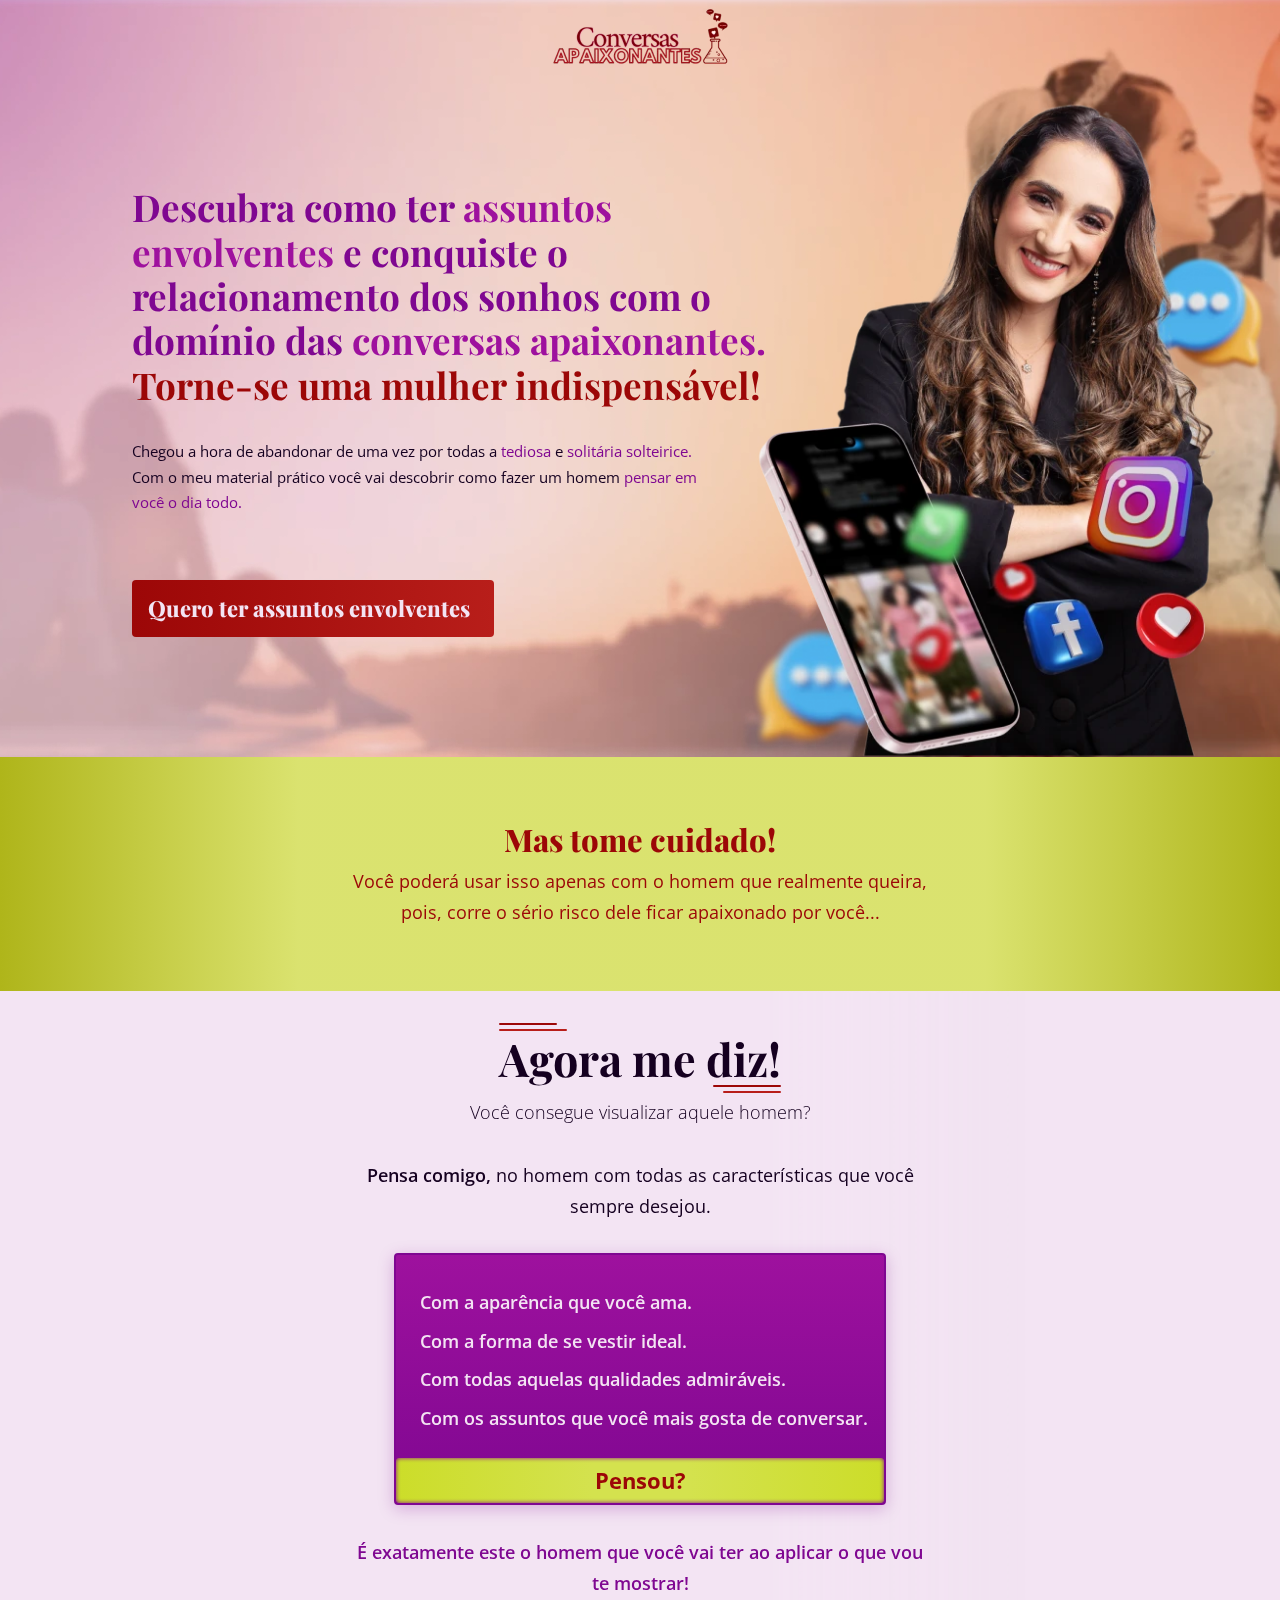
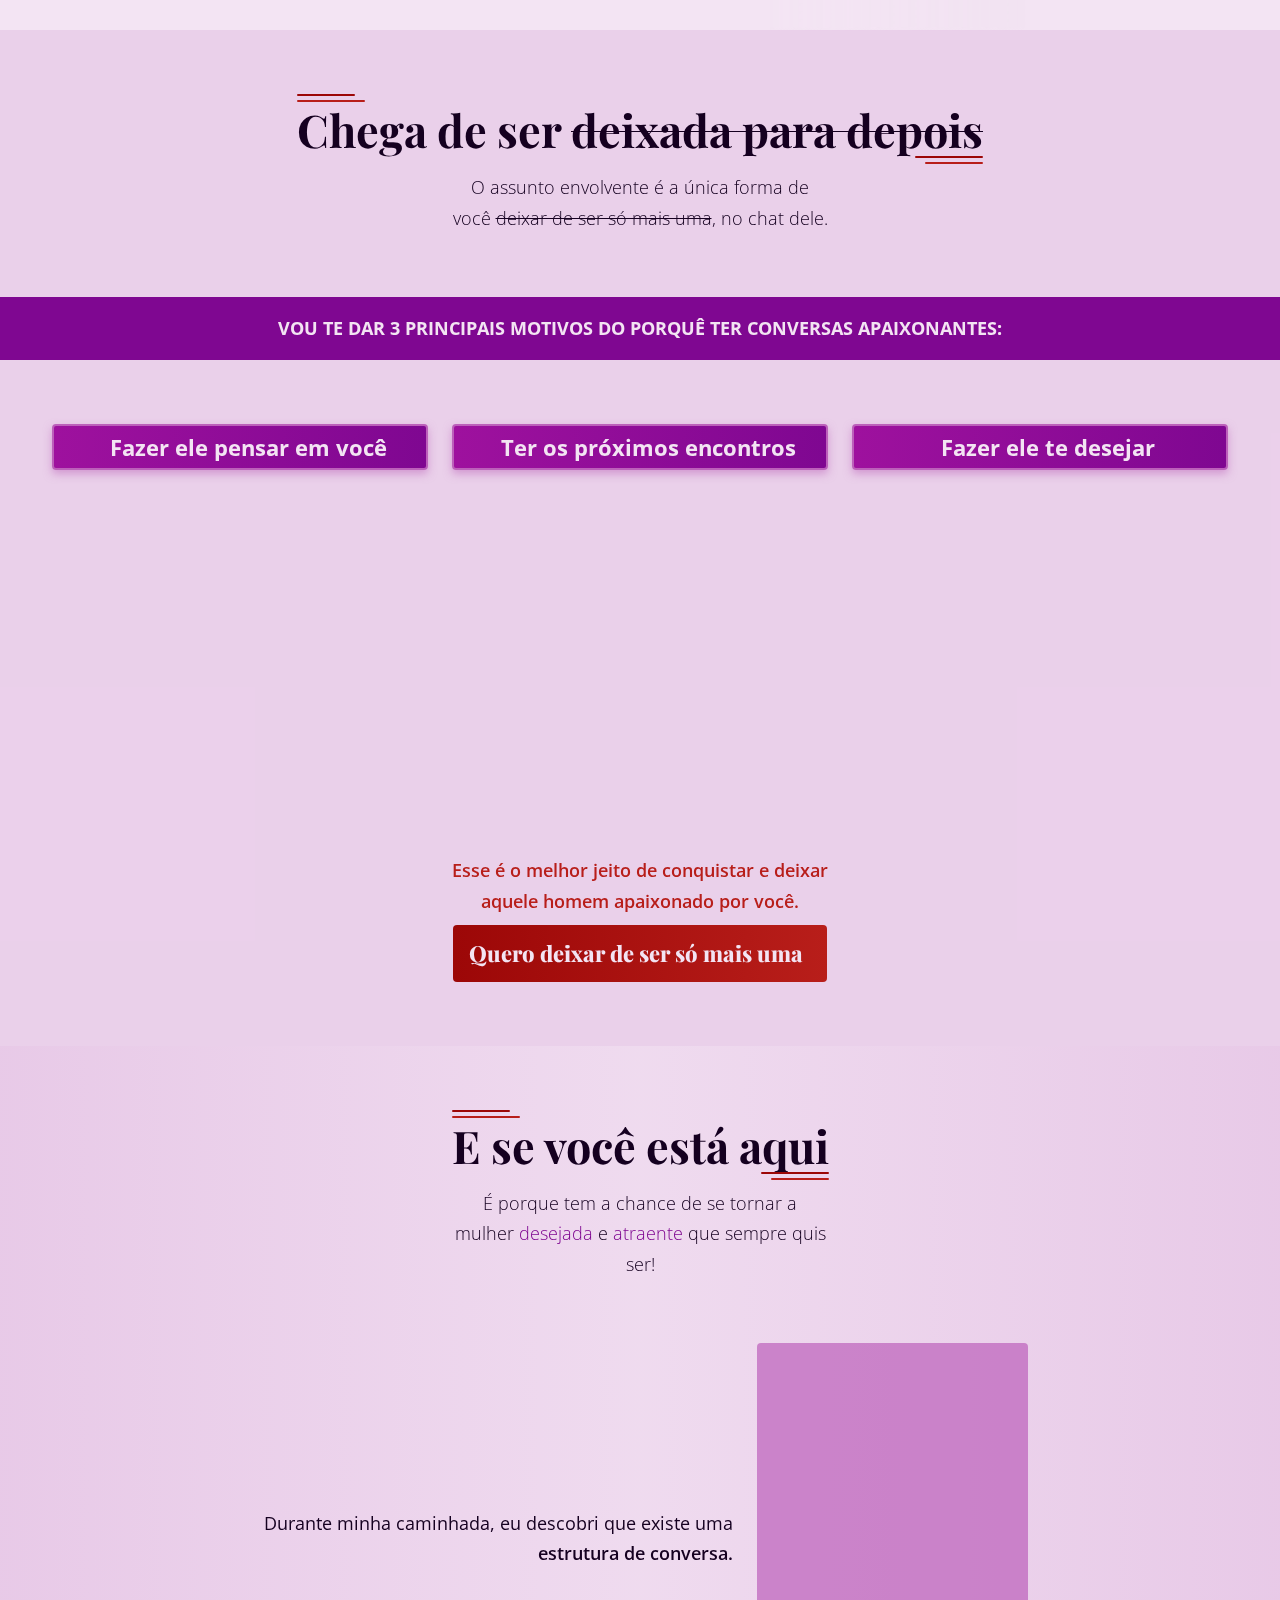
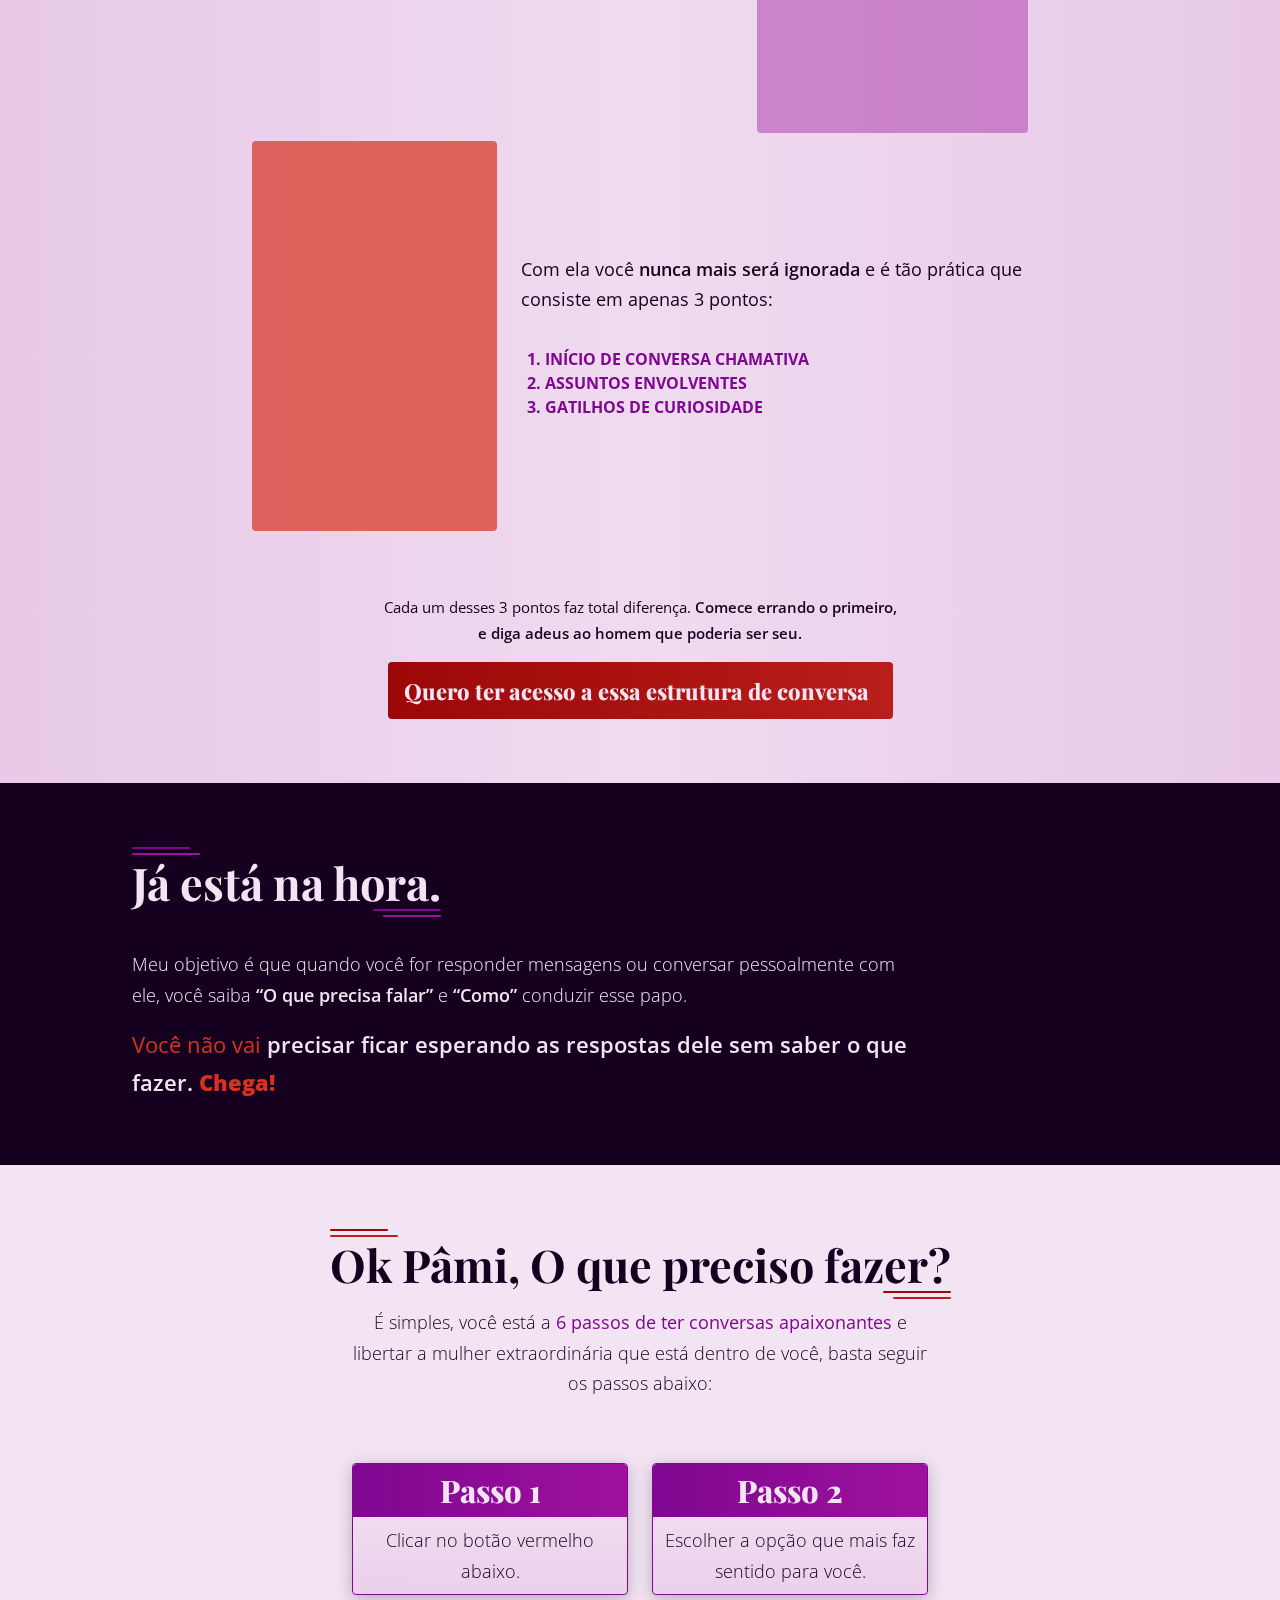
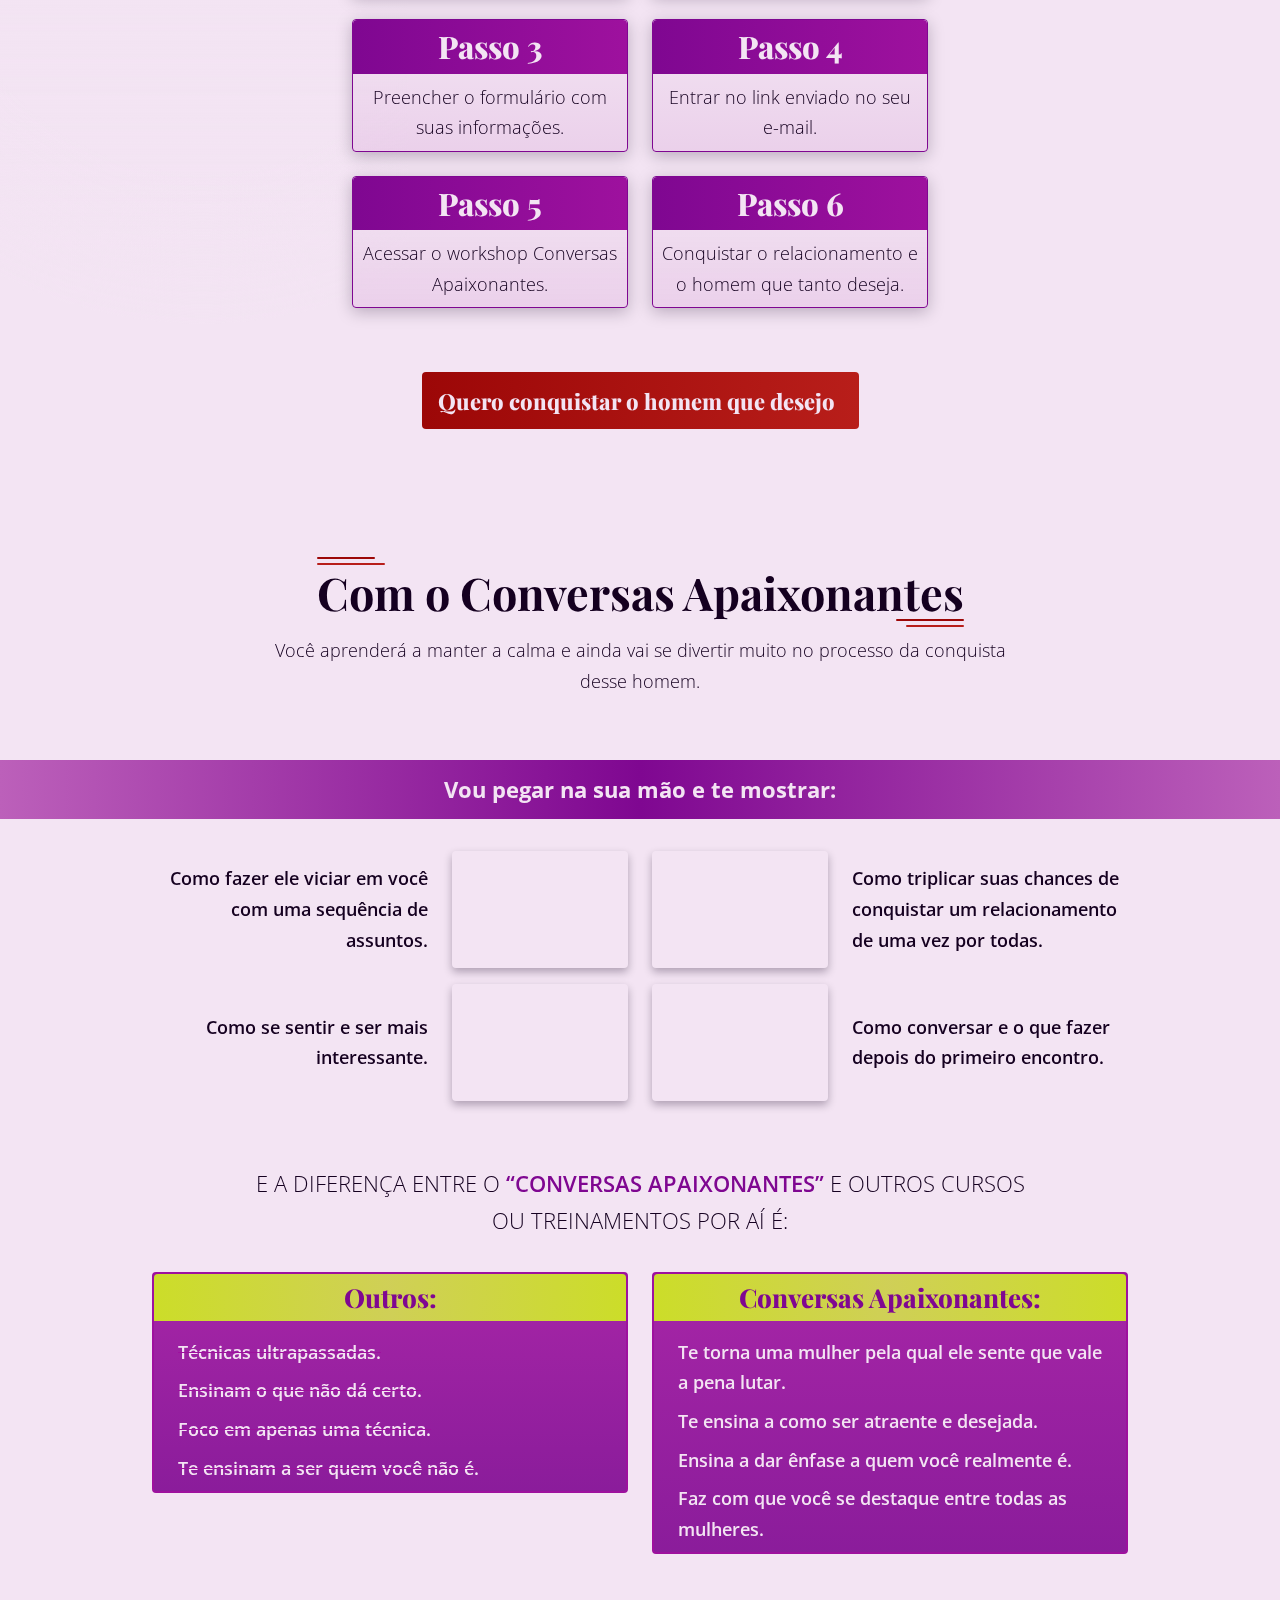
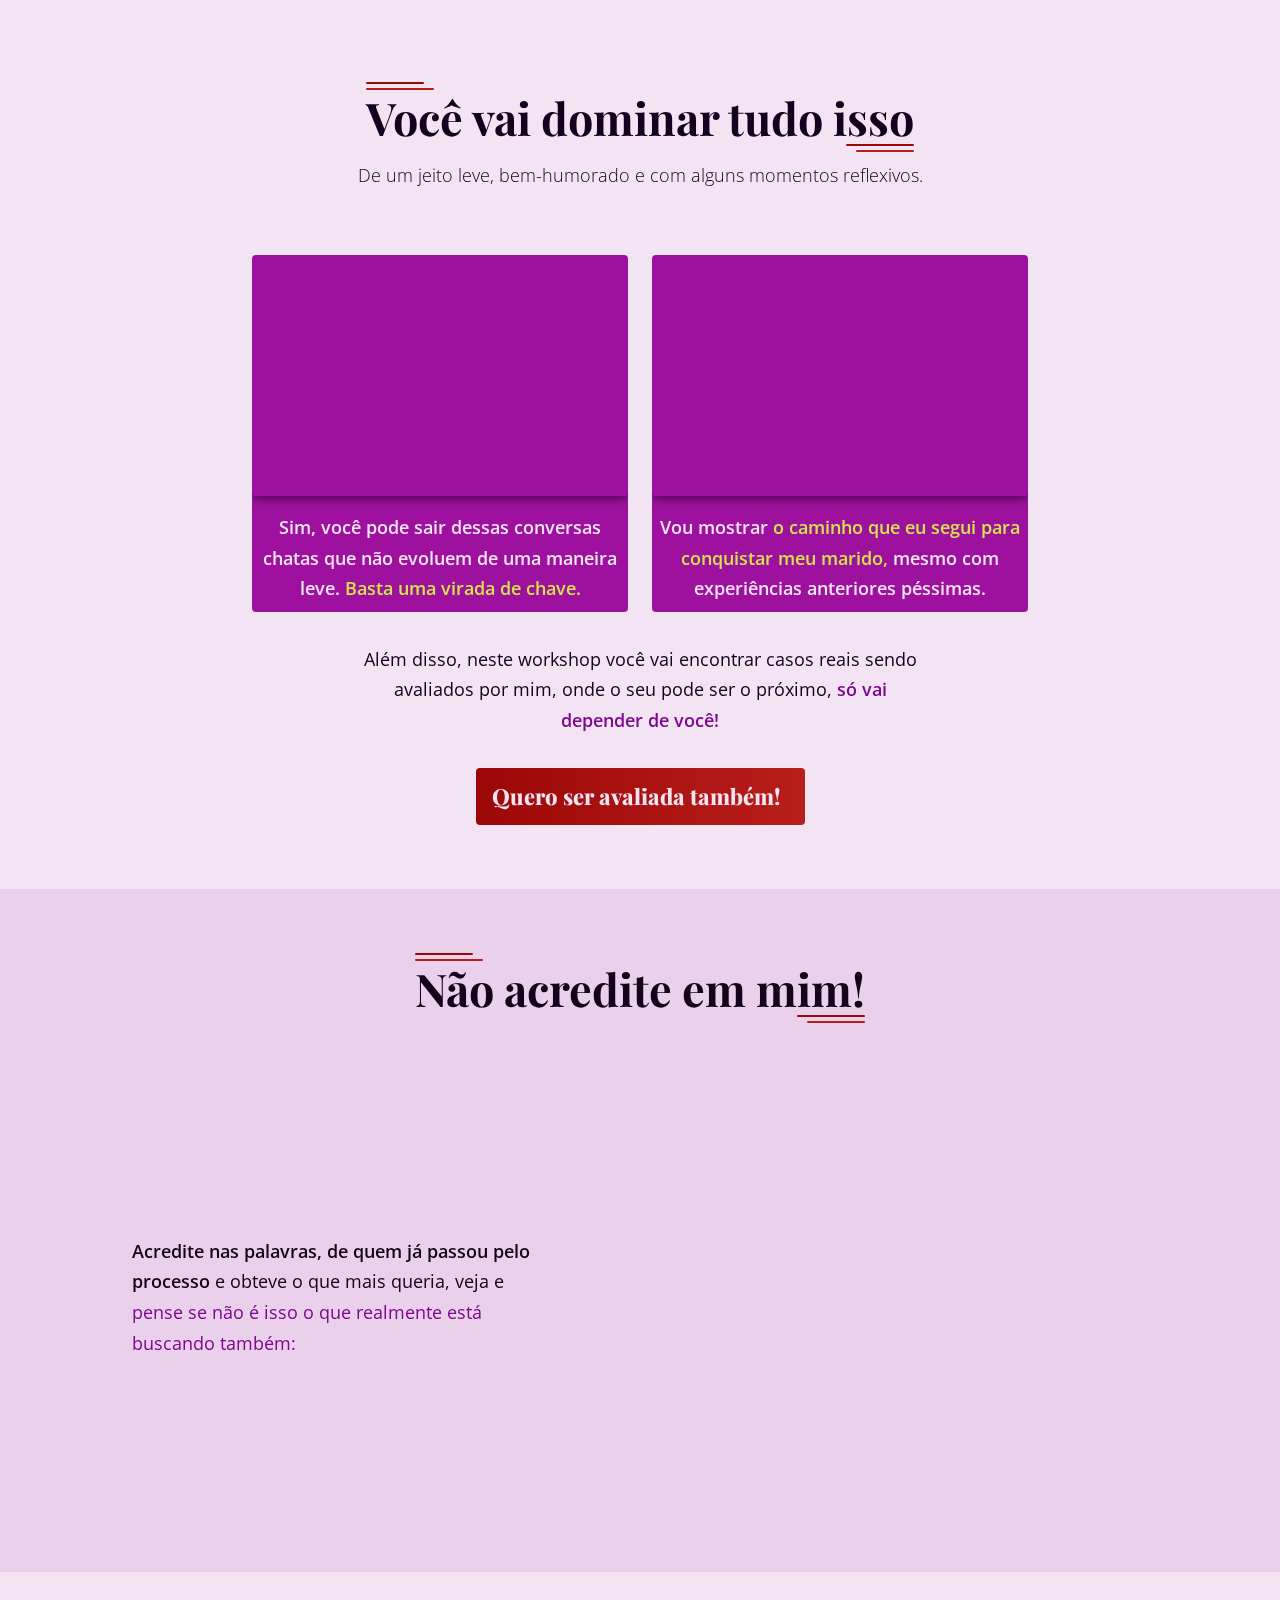
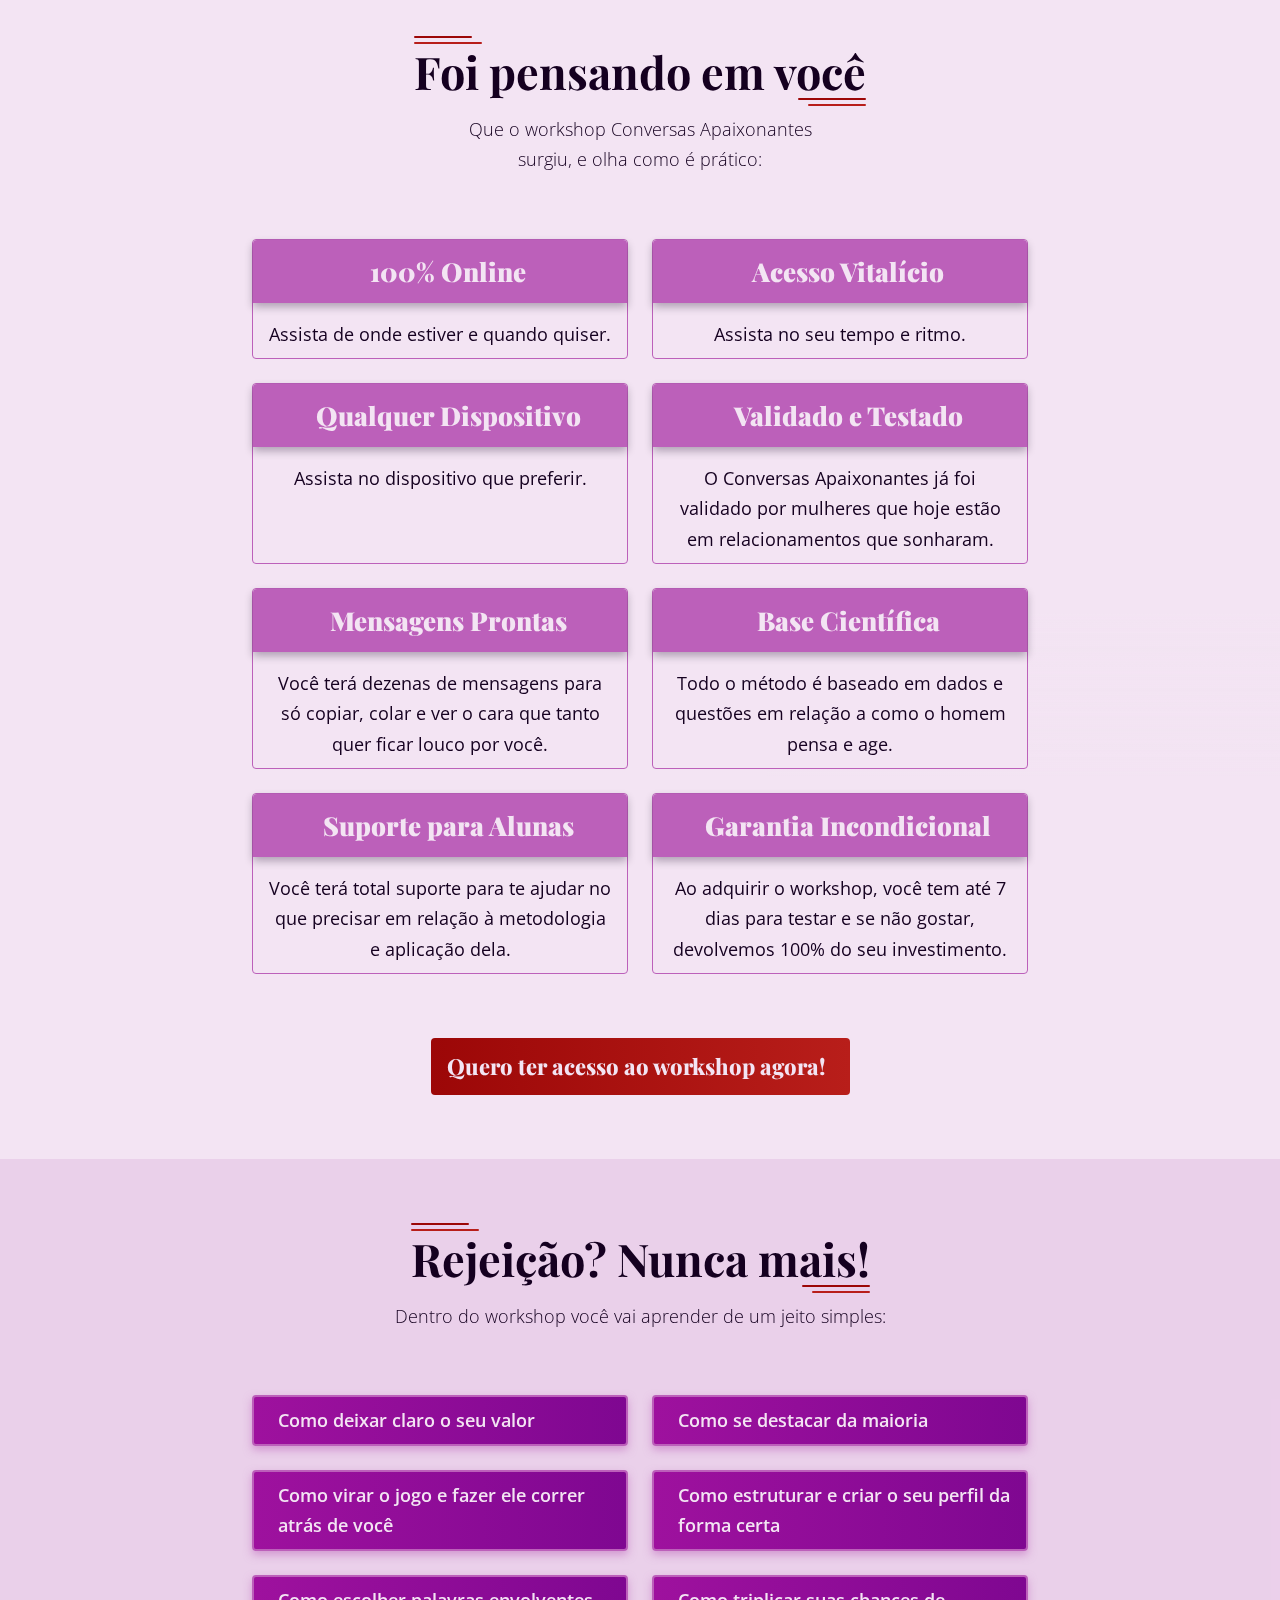
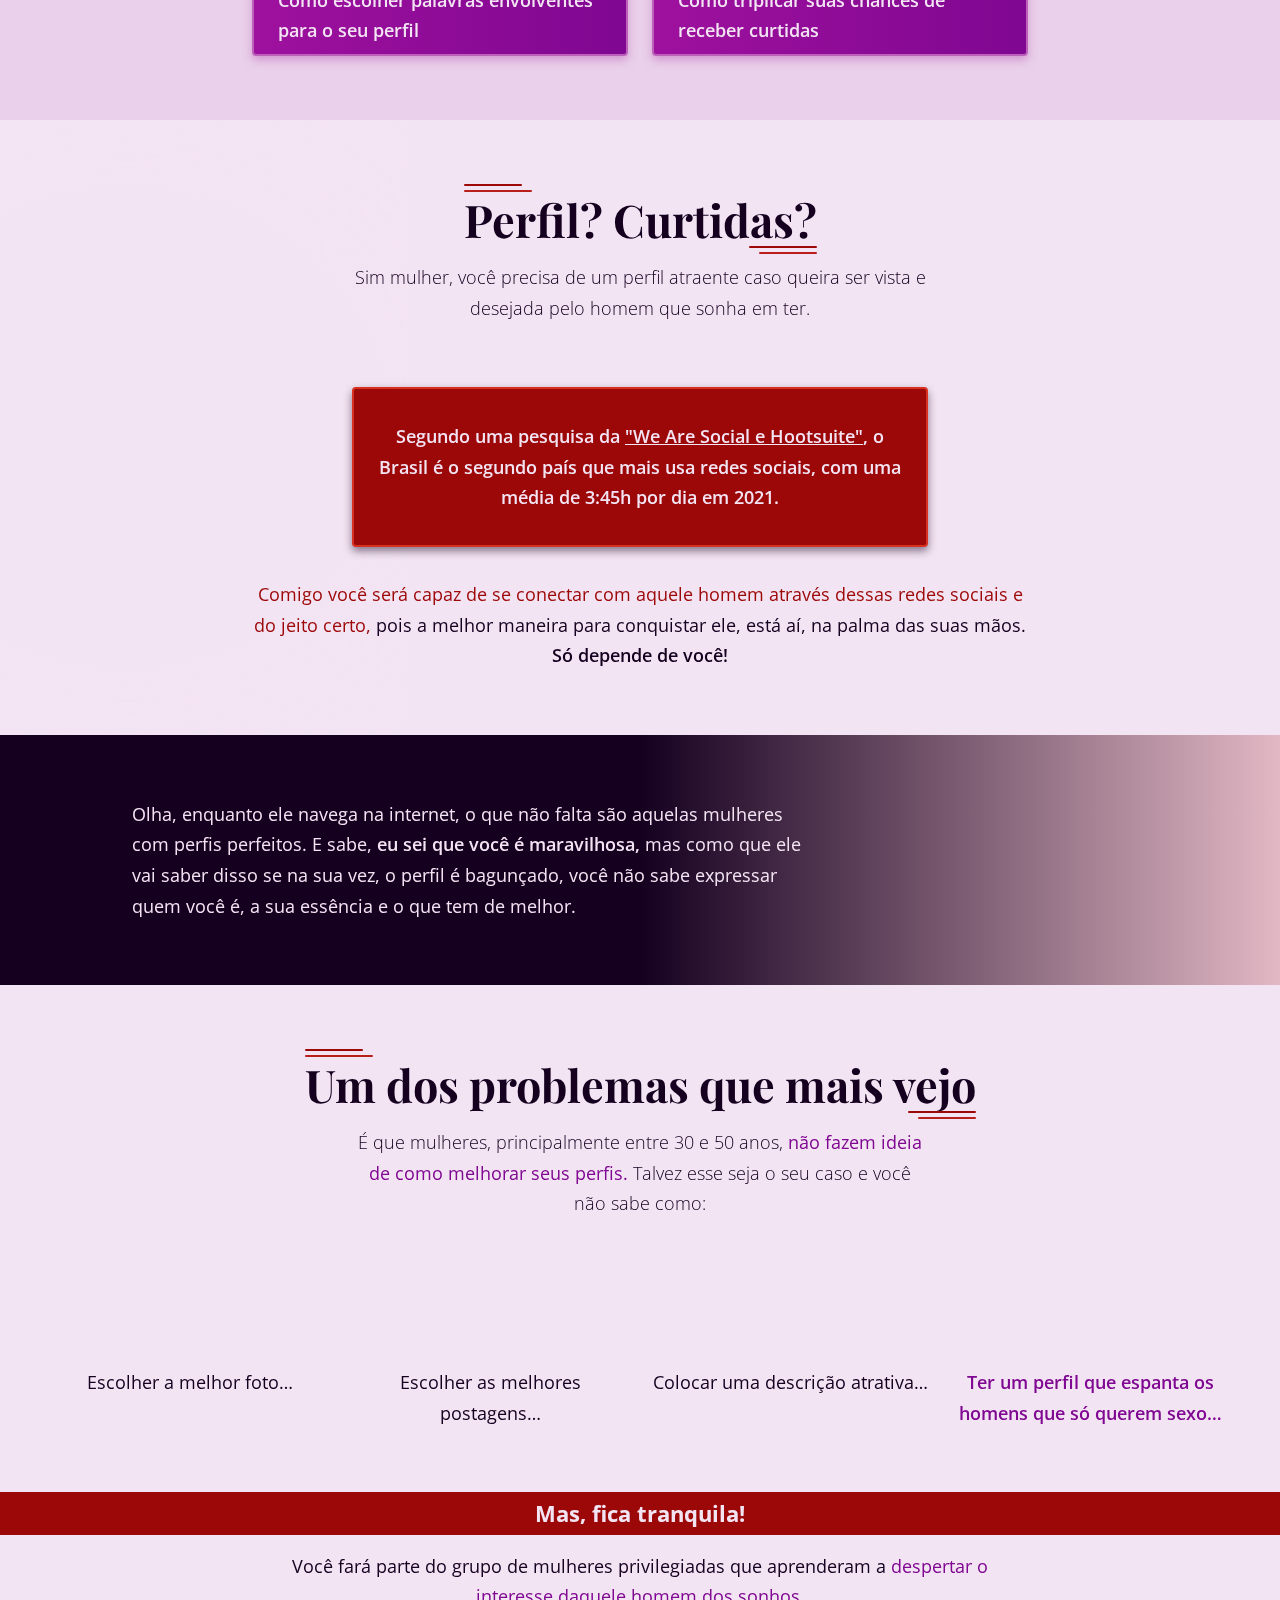
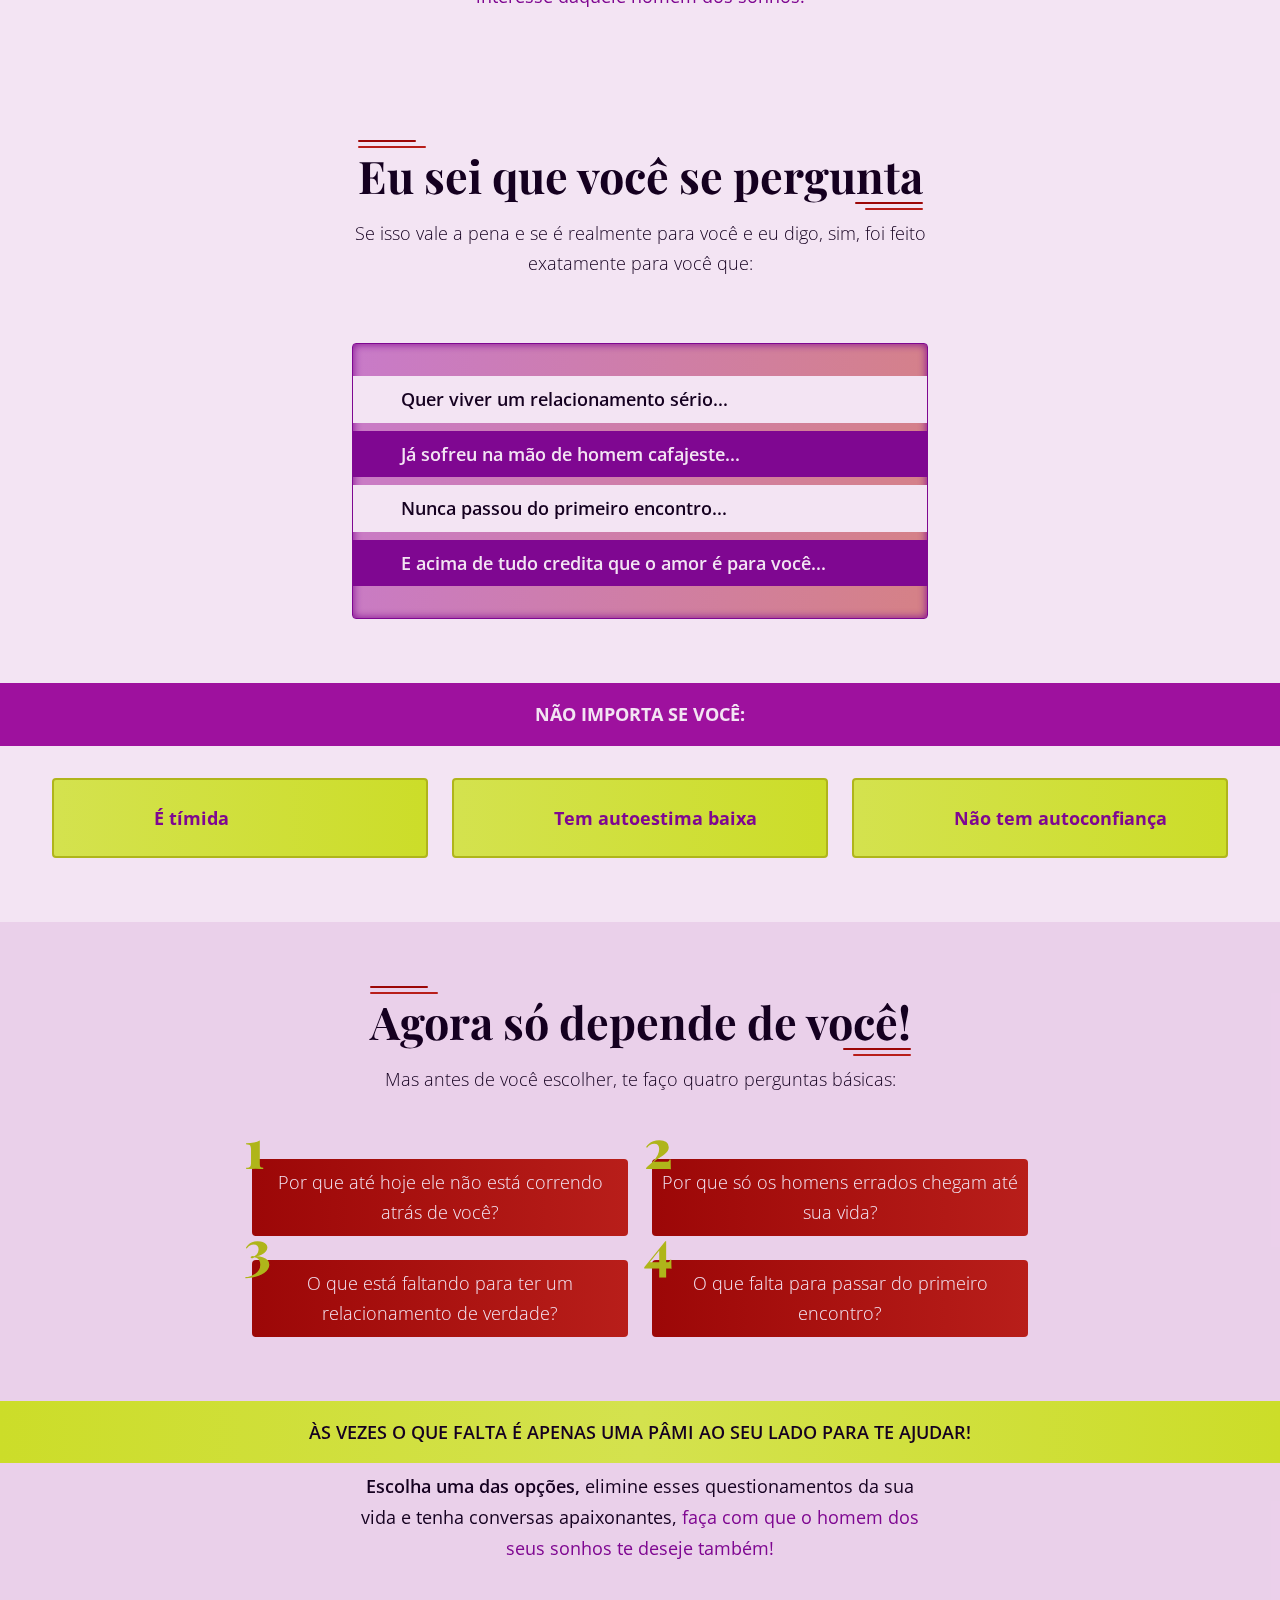
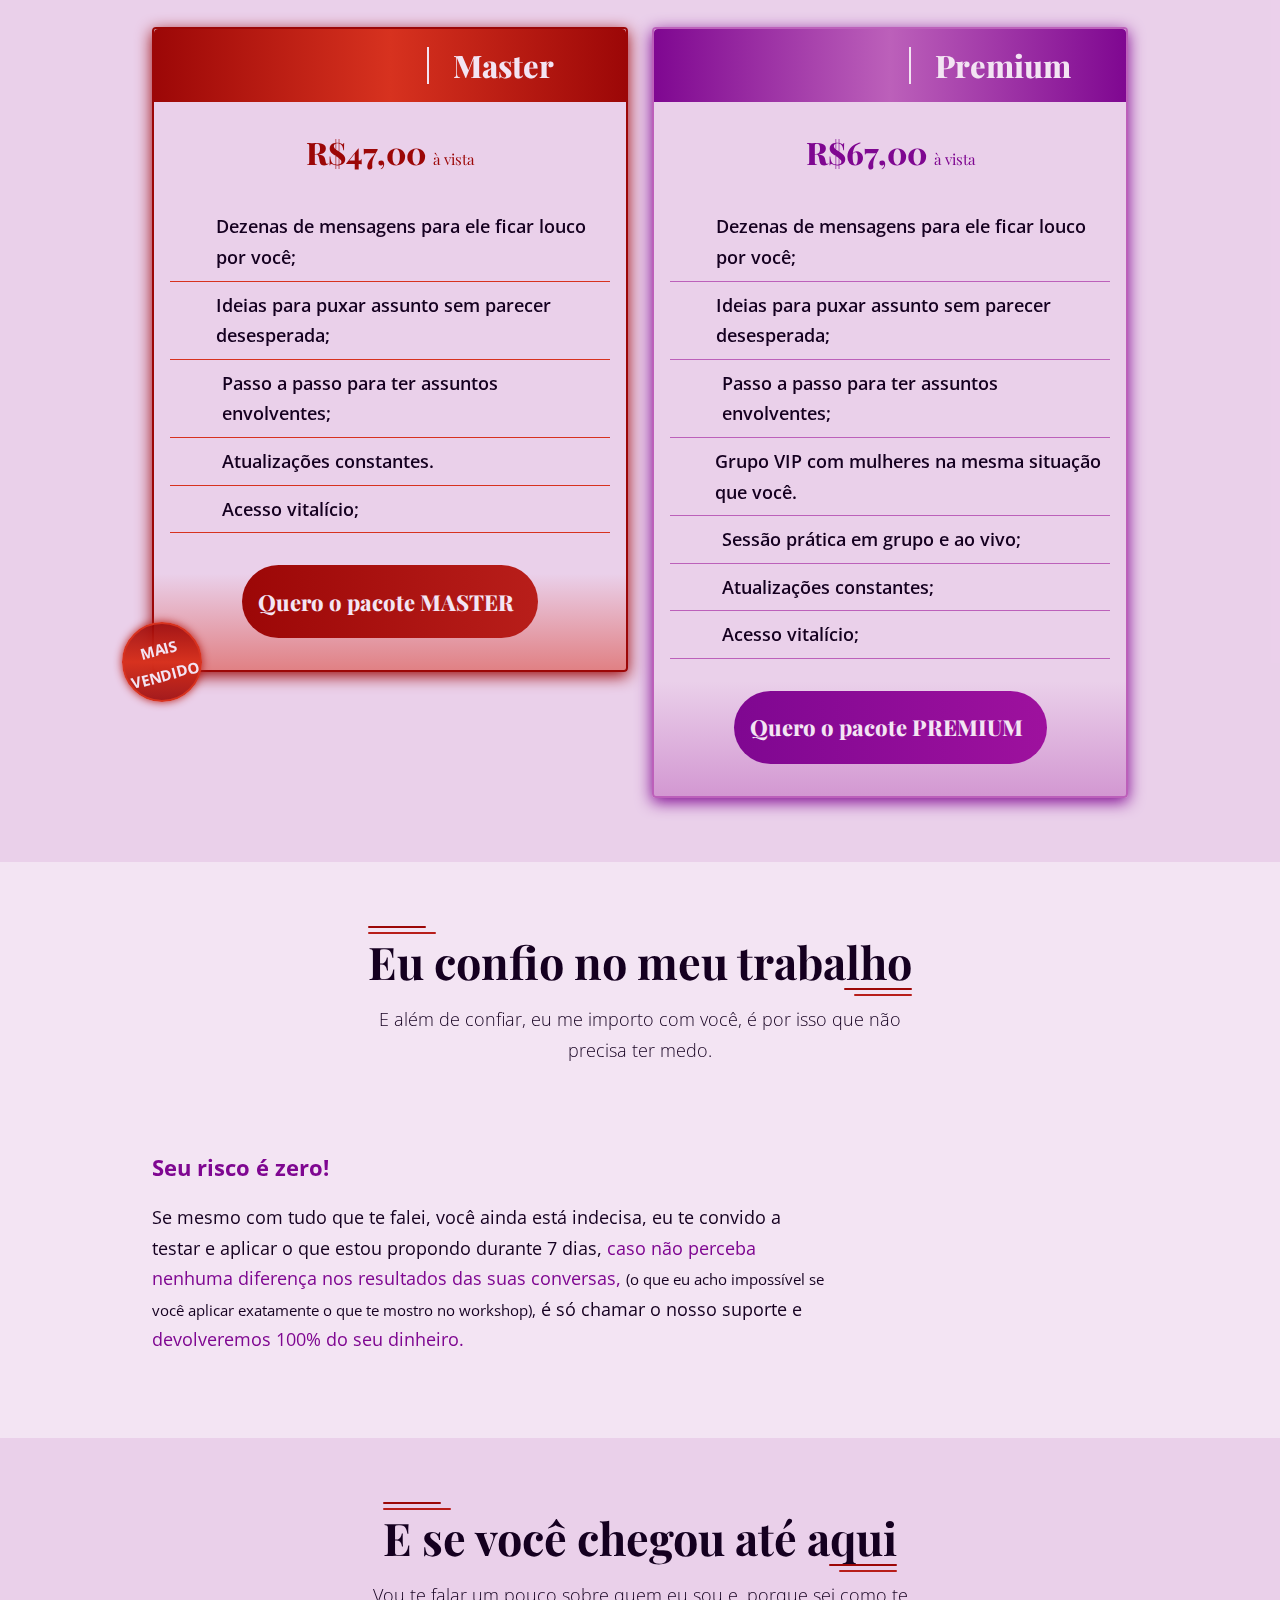
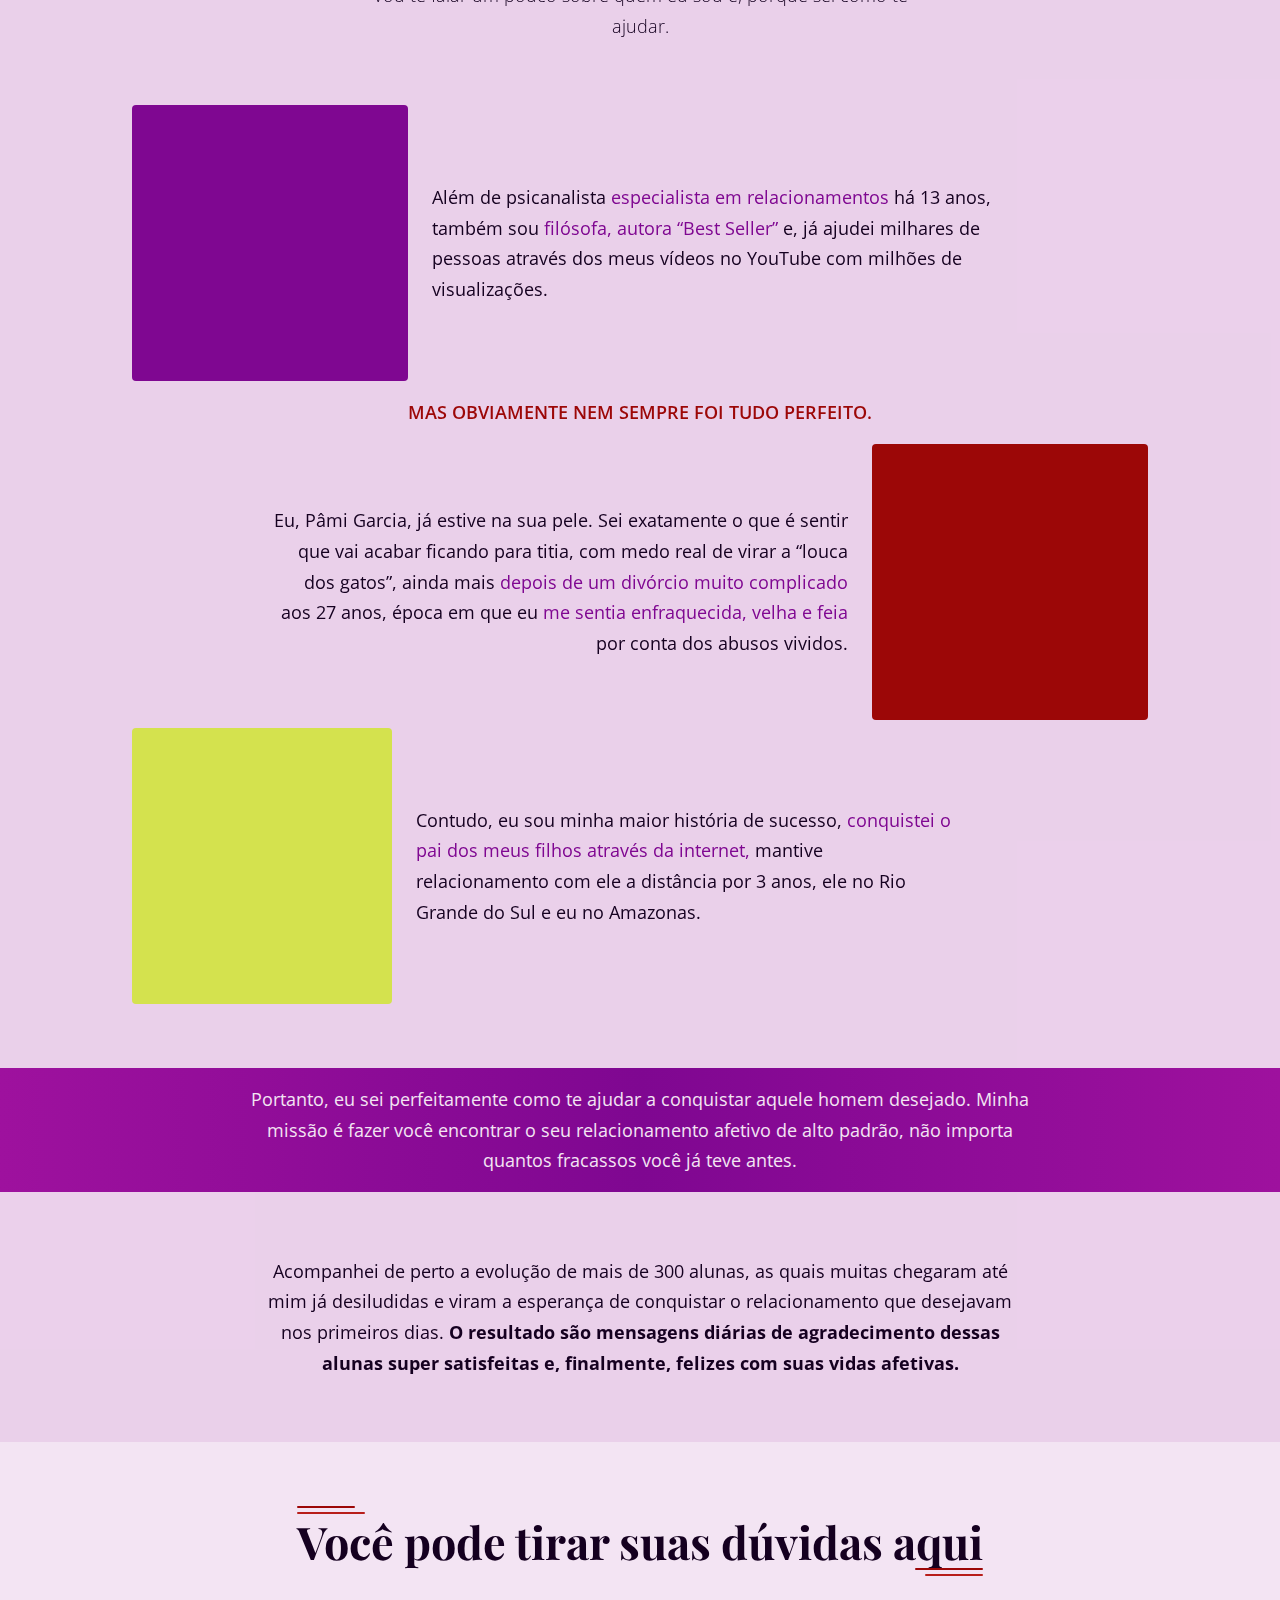
<file: index.html>
<!DOCTYPE html><html lang=pt-BR><meta charset=UTF-8><meta content=pt-br http-equiv=content-language><meta content="IE=edge"http-equiv=X-UA-Compatible><meta content="width=device-width,initial-scale=1"name=viewport><meta content=@webruan name=author><meta content=https://cursodoamor.com.br/conversasapaixonantes property=og:url><meta content="Curso do Amor - Conversas Apaixonantes"property=og:site_name><meta content=website property=og:type><meta content="Conversas Apaixonantes"property=og:title><meta content="Vou te mostrar o caminho que eu mesma segui para conquistar meu marido, mesmo depois de ter vivido momentos perturbadores em um relacionamento anterior."property=og:description><meta content="conversas apaixonantes, curso do amor, relacionamento saudável, dicas de namoro, como conquistar alguém, amor e relacionamentos, como manter um relacionamento saudável, como superar o fim de um relacionamento, como ter assuntos envolventes"name=keywords><link href=./src/assets/images/favicon.webp rel="shortcut icon"type=image/x-icon><link href=https://fonts.googleapis.com rel=preconnect><link href=https://fonts.gstatic.com rel=preconnect crossorigin><link href="https://fonts.googleapis.com/css2?family=Open+Sans:wght@300;400;600;700;800&family=Playfair+Display:wght@400;600;700;800;900&display=swap"rel=preload crossorigin as=style><link href="https://fonts.googleapis.com/css2?family=Open+Sans:wght@300;400;600;700;800&family=Playfair+Display:wght@400;600;700;800;900&display=swap"rel=stylesheet><link href=https://pay.hotmart.com/ rel=preconnect><link href=./src/styles/normalize-min.css rel=stylesheet><link href=./src/styles/desktop-min.css rel=stylesheet async><link href=./src/styles/tablet-min.css rel=stylesheet async media="(max-width: 1199px)"><link href=./src/styles/mobile-min.css rel=stylesheet async media="(max-width: 768px)"><title>Conversas Apaixonantes</title><script>window.addEventListener('pageshow', function (event) {
  if (event.persisted) {
    // Recarregamento do cache (mobile)
    window.scrollTo(0, 0);
  }
});

function scrollToTopSmooth() {
  const scrollToTop = () => {
    if (window.scrollY != 0) {
      window.scrollTo({ top: 0, behavior: 'smooth' });
      requestAnimationFrame(scrollToTop);
    }
  };
  scrollToTop();
}

window.addEventListener('load', function() {
  setTimeout(function() {
    window.scrollTo(0, 0);
  }, 100);
});</script><main><section id=header><div class=container><nav><div class=img><picture><source media="(min-width: 1200px)"srcset=./src/assets/images/desktop/nav-logo.webp><source media="(min-width: 768px)"srcset=./src/assets/images/tablet/nav-logo.webp><source media="(min-width: 320px)"srcset=./src/assets/images/mobile/nav-logo.webp><img alt=""src=./src/assets/images/desktop/nav-logo.webp></picture></div></nav><div class="row main"><div class="column main"><div class="column hero"><h3>Descubra como ter <span class=c-primary>assuntos envolventes</span> e conquiste o relacionamento dos sonhos com o domínio das <span class=c-primary>conversas apaixonantes.</span> <span class=c-tertiary-1>Torne-se uma mulher indispensável!</span></h3><small>Chegou a hora de abandonar de uma vez por todas a <span class=c-primary-1>tediosa</span> e <span class=c-primary-1>solitária solteirice.</span> Com o meu material prático você vai descobrir como fazer um homem <span class=c-primary-1>pensar em você o dia todo.</span></small></div><a href=#offer_table class=row>Quero ter assuntos envolventes <i class="fa-solid fa-circle-arrow-right"></i></a></div><div class=img><picture><source media="(min-width: 1200px)"srcset=./src/assets/images/desktop/header-pami.webp><source media="(min-width: 768px)"srcset=./src/assets/images/tablet/header-pami.webp><source media="(min-width: 320px)"srcset=./src/assets/images/mobile/header-pami.webp><img alt=""src=./src/assets/images/desktop/header-pami.webp></picture></div></div><div class=img><picture><source media="(min-width: 1200px)"srcset=./src/assets/images/desktop/header-background.webp><source media="(min-width: 768px)"srcset=./src/assets/images/tablet/header-background.webp><source media="(min-width: 320px)"srcset=./src/assets/images/mobile/header-background.webp><img alt=""src=./src/assets/images/desktop/header-background.webp></picture></div></div></section><section id=warning><div class=container><div class="column text"><h4>Mas tome cuidado!</h4><p>Você poderá usar isso apenas com o homem que realmente queira, pois, corre o sério risco dele ficar apaixonado por você...</div></div></section><section id=imagine><div class=container><div class="column main"><div class="column title"><div class="column decoration"><div class="column lines"><span class=b-tertiary-1></span> <span class=b-tertiary></span></div><h2>Agora me diz!</h2><div class="column lines"><span class=b-tertiary></span> <span class=b-tertiary-1></span></div></div><p>Você consegue visualizar aquele homem?</div><div class="column mid"><p><span class=f-semibold>Pensa comigo,</span> no homem com todas as características que você sempre desejou.<div class="column card"><div class="column items"><div class=row><i class="fa-solid fa-heart-circle-check"></i><p>Com a aparência que você ama.</div><div class=row><i class="fa-solid fa-heart-circle-check"></i><p>Com a forma de se vestir ideal.</div><div class=row><i class="fa-solid fa-heart-circle-check"></i><p>Com todas aquelas qualidades admiráveis.</div><div class=row><i class="fa-solid fa-heart-circle-check"></i><p>Com os assuntos que você mais gosta de conversar.</div></div><h6>Pensou?</h6></div></div><p>É exatamente este o homem que você vai ter ao aplicar o que vou te mostrar!</div><div class=img id=imagine-couple></div></div></section><section id=reasons><div class=container><div class="column main"><div class="column title"><div class="column decoration"><div class="column lines"><span class=b-tertiary-1></span> <span class=b-tertiary></span></div><h2>Chega de ser <del>deixada para depois</del></h2><div class="column lines"><span class=b-tertiary></span> <span class=b-tertiary-1></span></div></div><p>O assunto envolvente é a única forma de você <del>deixar de ser só mais uma</del>, no chat dele.</div><p>vou te dar 3 principais motivos do porquê ter conversas apaixonantes:<div class="row cards"><div class="column card"><div class=row><i class="fa-solid fa-comment-dots"></i><h6>Fazer ele pensar em você</h6></div><div class=img id=reasons-man></div></div><div class="column card"><div class=row><i class="fa-solid fa-calendar-plus"></i><h6>Ter os próximos encontros</h6></div><div class=img id=reasons-date></div></div><div class="column card"><div class=row><i class="fa-solid fa-heart"></i><h6>Fazer ele te desejar</h6></div><div class=img id=reasons-couple></div></div></div><div class="column cta"><p>Esse é o melhor jeito de conquistar e deixar aquele homem apaixonado por você.</p><a href=#offer_table class=row>Quero deixar de ser só mais uma <i class="fa-solid fa-circle-arrow-right"></i></a></div></div></div></section><section id=structure><div class=container><div class="column main"><div class="column title"><div class="column decoration"><div class="column lines"><span class=b-tertiary-1></span> <span class=b-tertiary></span></div><h2>E se você está aqui</h2><div class="column lines"><span class=b-tertiary></span> <span class=b-tertiary-1></span></div></div><p>É porque tem a chance de se tornar a mulher <span class=c-primary-1>desejada</span> e <span class=c-primary-1>atraente</span> que sempre quis ser!</div><div class="column content"><div class="row item"><p>Durante minha caminhada, eu descobri que existe uma <span class=f-semibold>estrutura de conversa.</span><div class=img id=structure-write></div></div><div class="row item"><div class=img id=structure-balloon></div><div class="column text"><p>Com ela você <span class=f-semibold>nunca mais será ignorada</span> e é tão prática que consiste em apenas 3 pontos:<ul><li>Início de conversa chamativa<li>Assuntos envolventes<li>Gatilhos de curiosidade</ul></div></div></div><div class="column cta"><small>Cada um desses 3 pontos faz total diferença. <span class=f-semibold>Comece errando o primeiro, e diga adeus ao homem que poderia ser seu.</span> </small><a href=#offer_table class=row>Quero ter acesso a essa estrutura de conversa <i class="fa-solid fa-circle-arrow-right"></i></a></div></div></div></section><section id=done><div class=container><div class="column main"><div class="column title"><div class="column decoration"><div class="column lines"><span class=b-primary-1></span> <span class=b-primary></span></div><h2>Já está na hora.</h2><div class="column lines"><span class=b-primary></span> <span class=b-primary-1></span></div></div></div><div class="column text"><p>Meu objetivo é que quando você for responder mensagens ou conversar pessoalmente com ele, você saiba <span class=f-semibold>“O que precisa falar”</span> e <span class=f-semibold>“Como”</span> conduzir esse papo.<h6><span class=c-tertiary--1>Você não vai</span> precisar ficar esperando as respostas dele sem saber o que fazer. <span class="c-tertiary--1 f-extrabold">Chega!</span></h6></div></div><div class=img id=done-pami></div></section><section id=steps><div class=container><div class="column main"><div class="column title"><div class="column decoration"><div class="column lines"><span class=b-tertiary-1></span> <span class=b-tertiary></span></div><h2>Ok Pâmi, O que preciso fazer?</h2><div class="column lines"><span class=b-tertiary></span> <span class=b-tertiary-1></span></div></div><p>É simples, você está a <span class=c-primary-1>6 passos de ter conversas apaixonantes</span> e libertar a mulher extraordinária que está dentro de você, basta seguir os passos abaixo:</div><div class="row cards"><div class="column card"><h4>Passo 1</h4><p>Clicar no botão vermelho abaixo.</div><div class="column card"><h4>Passo 2</h4><p>Escolher a opção que mais faz sentido para você.</div><div class="column card"><h4>Passo 3</h4><p>Preencher o formulário com suas informações.</div><div class="column card"><h4>Passo 4</h4><p>Entrar no link enviado no seu e-mail.</div><div class="column card"><h4>Passo 5</h4><p>Acessar o workshop Conversas Apaixonantes.</div><div class="column card"><h4>Passo 6</h4><p>Conquistar o relacionamento e o homem que tanto deseja.</div></div><a href=#offer_table class=row>Quero conquistar o homem que desejo <i class="fa-solid fa-circle-arrow-right"></i></a></div><div class=img id=steps-woman></div></div></section><section id=with><div class=container><div class="column main"><div class="column title"><div class="column decoration"><div class="column lines"><span class=b-tertiary-1></span> <span class=b-tertiary></span></div><h2>Com o Conversas Apaixonantes</h2><div class="column lines"><span class=b-tertiary></span> <span class=b-tertiary-1></span></div></div><p>Você aprenderá a manter a calma e ainda vai se divertir muito no processo da conquista desse homem.</div><div class="column content"><h6>Vou pegar na sua mão e te mostrar:</h6><div class="row items"><div class="column left"><div class="row item"><p>Como fazer ele viciar em você com uma sequência de assuntos.<div class=img id=with-date></div></div><div class="row item"><p>Como se sentir e ser mais interessante.<div class=img id=with-mirror></div></div></div><div class="column right"><div class="row item"><p>Como triplicar suas chances de conquistar um relacionamento de uma vez por todas.<div class=img id=with-couple></div></div><div class="row item"><p>Como conversar e o que fazer depois do primeiro encontro.<div class=img id=with-thinking></div></div></div></div></div><div class="column difference"><h6>E a diferença entre o <span class="c-primary-1 f-semibold">“Conversas Apaixonantes”</span> e outros Cursos ou Treinamentos por aí é:</h6><div class="row cards"><div class="column card"><h5>Outros:</h5><div class="column items"><div class="row item"><i class="fa-solid fa-face-meh"></i><p>Técnicas ultrapassadas.</div><div class="row item"><i class="fa-solid fa-face-meh"></i><p>Ensinam o que não dá certo.</div><div class="row item"><i class="fa-solid fa-face-meh"></i><p>Foco em apenas uma técnica.</div><div class="row item"><i class="fa-solid fa-face-meh"></i><p>Te ensinam a ser quem você não é.</div></div></div><div class="column card"><h5>Conversas Apaixonantes:</h5><div class="column items"><div class="row item"><i class="fa-solid fa-face-grin-hearts"></i><p>Te torna uma mulher pela qual ele sente que vale a pena lutar.</div><div class="row item"><i class="fa-solid fa-face-grin-hearts"></i><p>Te ensina a como ser atraente e desejada.</div><div class="row item"><i class="fa-solid fa-face-grin-hearts"></i><p>Ensina a dar ênfase a quem você realmente é.</div><div class="row item"><i class="fa-solid fa-face-grin-hearts"></i><p>Faz com que você se destaque entre todas as mulheres.</div></div></div></div></div></div></div></section><section id=know><div class=container><div class="column main"><div class="column title"><div class="column decoration"><div class="column lines"><span class=b-tertiary-1></span> <span class=b-tertiary></span></div><h2>Você vai dominar tudo isso</h2><div class="column lines"><span class=b-tertiary></span> <span class=b-tertiary-1></span></div></div><p>De um jeito leve, bem-humorado e com alguns momentos reflexivos.</div><div class="column content"><div class="row cards"><div class="column card"><div class=img id=know-key></div><p>Sim, você pode sair dessas conversas chatas que não evoluem de uma maneira leve. <span class="f-semibold c-secondary--1">Basta uma virada de chave.</span></div><div class="column card"><div class=img id=know-couple></div><p>Vou mostrar <span class="f-semibold c-secondary--1">o caminho que eu segui para conquistar meu marido,</span> mesmo com experiências anteriores péssimas.</div></div><p>Além disso, neste workshop você vai encontrar casos reais sendo avaliados por mim, onde o seu pode ser o próximo, <span class="c-primary-1 f-semibold">só vai depender de você!</span></p><a href=#offer_table class=row>Quero ser avaliada também! <i class="fa-solid fa-circle-arrow-right"></i></a></div></div></div></section><section id=feedbacks><div class=container><div class="column main"><div class="column title"><div class="column decoration"><div class="column lines"><span class=b-tertiary-1></span> <span class=b-tertiary></span></div><h2>Não acredite em mim!</h2><div class="column lines"><span class=b-tertiary></span> <span class=b-tertiary-1></span></div></div></div><div class="row main"><p><span class=f-semibold>Acredite nas palavras, de quem já passou pelo processo</span> e obteve o que mais queria, veja e <span class=c-primary-1>pense se não é isso o que realmente está buscando também:</span><div class="column carousel"></div></div></div><div class=img id=feedbacks-pami></div></div></section><section id=benefits><div class=container><div class="column main"><div class="column title"><div class="column decoration"><div class="column lines"><span class=b-tertiary-1></span> <span class=b-tertiary></span></div><h2>Foi pensando em você</h2><div class="column lines"><span class=b-tertiary></span> <span class=b-tertiary-1></span></div></div><p>Que o workshop Conversas Apaixonantes surgiu, e olha como é prático:</div><div class="row cards"><div class="column card"><div class=row><i class="fa-solid fa-wifi"></i><h5>100% Online</h5></div><p>Assista de onde estiver e quando quiser.</div><div class="column card"><div class=row><i class="fa-solid fa-hourglass-end"></i><h5>Acesso Vitalício</h5></div><p>Assista no seu tempo e ritmo.</div><div class="column card"><div class=row><i class="fa-solid fa-mobile-button"></i><h5>Qualquer Dispositivo</h5></div><p>Assista no dispositivo que preferir.</div><div class="column card"><div class=row><i class="fa-solid fa-user-check"></i><h5>Validado e Testado</h5></div><p>O Conversas Apaixonantes já foi validado por mulheres que hoje estão em relacionamentos que sonharam.</div><div class="column card"><div class=row><i class="fa-solid fa-comments"></i><h5>Mensagens Prontas</h5></div><p>Você terá dezenas de mensagens para só copiar, colar e ver o cara que tanto quer ficar louco por você.</div><div class="column card"><div class=row><i class="fa-solid fa-microscope"></i><h5>Base Científica</h5></div><p>Todo o método é baseado em dados e questões em relação a como o homem pensa e age.</div><div class="column card"><div class=row><i class="fa-solid fa-handshake"></i><h5>Suporte para Alunas</h5></div><p>Você terá total suporte para te ajudar no que precisar em relação à metodologia e aplicação dela.</div><div class="column card"><div class=row><i class="fa-solid fa-user-shield"></i><h5>Garantia Incondicional</h5></div><p>Ao adquirir o workshop, você tem até 7 dias para testar e se não gostar, devolvemos 100% do seu investimento.</div></div><a href=#offer_table class=row>Quero ter acesso ao workshop agora! <i class="fa-solid fa-circle-arrow-right"></i></a></div><div class=img-right id=benefits-right></div></div></section><section id=learn><div class=container><div class="column main"><div class="column title"><div class="column decoration"><div class="column lines"><span class=b-tertiary-1></span> <span class=b-tertiary></span></div><h2>Rejeição? Nunca mais!</h2><div class="column lines"><span class=b-tertiary></span> <span class=b-tertiary-1></span></div></div><p>Dentro do workshop você vai aprender de um jeito simples:</div><div class="row items"><div class="row item"><i class="fa-solid fa-check"></i><p>Como deixar claro o seu valor</div><div class="row item"><i class="fa-solid fa-check"></i><p>Como se destacar da maioria</div><div class="row item"><i class="fa-solid fa-check"></i><p>Como virar o jogo e fazer ele correr atrás de você</div><div class="row item"><i class="fa-solid fa-check"></i><p>Como estruturar e criar o seu perfil da forma certa</div><div class="row item"><i class="fa-solid fa-check"></i><p>Como escolher palavras envolventes para o seu perfil</div><div class="row item"><i class="fa-solid fa-check"></i><p>Como triplicar suas chances de receber curtidas</div></div></div><div class=img id=learn-pami></div></div></section><section id=social><div class=container><div class="column main"><div class="column title"><div class="column decoration"><div class="column lines"><span class=b-tertiary-1></span> <span class=b-tertiary></span></div><h2>Perfil? Curtidas?</h2><div class="column lines"><span class=b-tertiary></span> <span class=b-tertiary-1></span></div></div><p>Sim mulher, você precisa de um perfil atraente caso queira ser vista e desejada pelo homem que sonha em ter.</div><div class="column content"><div class="row card"><i class="fa-solid fa-quote-left"></i><p>Segundo uma pesquisa da <a href=https://wearesocial.com/uk/blog/2021/01/digital-2021-the-latest-insights-into-the-state-of-digital/ rel="noopener noreferrer"target=_blank>"We Are Social e Hootsuite"</a>, o Brasil é o segundo país que mais usa redes sociais, com uma média de 3:45h por dia em 2021.</p><i class="fa-solid fa-quote-right"></i></div><p><span class=c-tertiary-1>Comigo você será capaz de se conectar com aquele homem através dessas redes sociais e do jeito certo,</span> pois a melhor maneira para conquistar ele, está aí, na palma das suas mãos. <span class=f-semibold>Só depende de você!</span></div></div><div class=img id=social-phone></div></div></section><section id=text><div class=container><p>Olha, enquanto ele navega na internet, o que não falta são aquelas mulheres com perfis perfeitos. E sabe, <span class=f-semibold>eu sei que você é maravilhosa,</span> mas como que ele vai saber disso se na sua vez, o perfil é bagunçado, você não sabe expressar quem você é, a sua essência e o que tem de melhor.<div class=img id=text-men></div></div></section><section id=problem><div class=container><div class="column main"><div class="column title"><div class="column decoration"><div class="column lines"><span class=b-tertiary-1></span> <span class=b-tertiary></span></div><h2>Um dos problemas que mais vejo</h2><div class="column lines"><span class=b-tertiary></span> <span class=b-tertiary-1></span></div></div><p>É que mulheres, principalmente entre 30 e 50 anos, <span class=c-primary-1>não fazem ideia de como melhorar seus perfis.</span> Talvez esse seja o seu caso e você não sabe como:</div><div class="row items"><div class="column item"><div class=img id=problem-picture></div><p>Escolher a melhor foto…</div><div class="column item"><div class=img id=problem-post></div><p>Escolher as melhores postagens…</div><div class="column item"><div class=img id=problem-description></div><p>Colocar uma descrição atrativa…</div><div class="column item"><div class=img id=problem-sex></div><p>Ter um perfil que espanta os homens que só querem sexo…</div></div><div class="column text"><h6>Mas, fica tranquila!</h6><p>Você fará parte do grupo de mulheres privilegiadas que aprenderam a <span class=c-primary-1>despertar o interesse daquele homem dos sonhos.</span></div></div></section><section id=foryou><div class=container><div class="column main"><div class="column title"><div class="column decoration"><div class="column lines"><span class=b-tertiary-1></span> <span class=b-tertiary></span></div><h2>Eu sei que você se pergunta</h2><div class="column lines"><span class=b-tertiary></span> <span class=b-tertiary-1></span></div></div><p>Se isso vale a pena e se é realmente para você e eu digo, sim, foi feito exatamente para você que:</div><div class="column items"><div class="row item"><i class="fa-solid fa-square-check"></i><p>Quer viver um relacionamento sério...</div><div class="row item"><i class="fa-solid fa-square-check"></i><p>Já sofreu na mão de homem cafajeste...</div><div class="row item"><i class="fa-solid fa-square-check"></i><p>Nunca passou do primeiro encontro...</div><div class="row item"><i class="fa-solid fa-square-check"></i><p>E acima de tudo credita que o amor é para você...</div></div><div class="column cards"><p>Não importa se você:<div class="row cards"><div class="row card"><div class=img id=foryou-shy></div><p>É tímida</div><div class="row card"><div class=img id=foryou-esteem></div><p>Tem autoestima baixa</div><div class="row card"><div class=img id=foryou-confidence></div><p>Não tem autoconfiança</div></div></div></div><div class=img id=foryou-pami></div></div></section><section id=offer><div class=container><div class="column main"><div class="column title"><div class="column decoration"><div class="column lines"><span class=b-tertiary-1></span> <span class=b-tertiary></span></div><h2>Agora só depende de você!</h2><div class="column lines"><span class=b-tertiary></span> <span class=b-tertiary-1></span></div></div><p>Mas antes de você escolher, te faço quatro perguntas básicas:</div><div class="row cards"><div class="row card"><h1>1</h1><p>Por que até hoje ele não está correndo atrás de você?</div><div class="row card"><h1>2</h1><p>Por que só os homens errados chegam até sua vida?</div><div class="row card"><h1>3</h1><p>O que está faltando para ter um relacionamento de verdade?</div><div class="row card"><h1>4</h1><p>O que falta para passar do primeiro encontro?</div></div><div class="column text"><p>Às vezes o que falta é apenas uma Pâmi ao seu lado para te ajudar!<p><span class=f-semibold>Escolha uma das opções,</span> elimine esses questionamentos da sua vida e tenha conversas apaixonantes, <span class=c-primary-1>faça com que o homem dos seus sonhos te deseje também!</span></div><div class="row tables"id=offer_table><div class="column table"><div class="row name"><div class=img id=offer-master></div><h4>Master</h4></div><h4>R$47,00 <span>à vista</span></h4><div class="column items"><div class="row item"><i class="fa-solid fa-comment-medical"></i><p>Dezenas de mensagens para ele ficar louco por você;</div><div class="row item"><i class="fa-solid fa-person-running"></i><p>Ideias para puxar assunto sem parecer desesperada;</div><div class="row item"><i class="fa-solid fa-comments"></i><p>Passo a passo para ter assuntos envolventes;</div><div class="row item"><i class="fa-solid fa-upload"></i><p>Atualizações constantes.</div><div class="row item"><i class="fa-solid fa-hourglass-half"></i><p>Acesso vitalício;</div></div><a href="https://pay.hotmart.com/W62391874M?off=ki597tjg&checkoutMode=10&bid=1691178236880"class=row rel="noopener noreferrer"target=_blank>Quero o pacote MASTER <i class="fa-solid fa-heart-circle-check"></i></a><div class=stamp><small>Mais vendido</small></div></div><div class="column table"><div class="row name"><div class=img id=offer-premium></div><h4>Premium</h4></div><h4>R$67,00 <span>à vista</span></h4><div class="column items"><div class="row item"><i class="fa-solid fa-comment-medical"></i><p>Dezenas de mensagens para ele ficar louco por você;</div><div class="row item"><i class="fa-solid fa-person-running"></i><p>Ideias para puxar assunto sem parecer desesperada;</div><div class="row item"><i class="fa-solid fa-comments"></i><p>Passo a passo para ter assuntos envolventes;</div><div class="row item"><i class="fa-solid fa-users"></i><p>Grupo VIP com mulheres na mesma situação que você.</div><div class="row item"><i class="fa-solid fa-video"></i><p>Sessão prática em grupo e ao vivo;</div><div class="row item"><i class="fa-solid fa-upload"></i><p>Atualizações constantes;</div><div class="row item"><i class="fa-solid fa-hourglass-half"></i><p>Acesso vitalício;</div></div><a href="https://pay.hotmart.com/W62391874M?off=qfxk23aj&checkoutMode=10&bid=1691178263166"class=row rel="noopener noreferrer"target=_blank>Quero o pacote PREMIUM <i class="fa-solid fa-heart-circle-check"></i></a></div></div></div></div></section><section id=warranty><div class=container><div class="column main"><div class="column title"><div class="column decoration"><div class="column lines"><span class=b-tertiary-1></span> <span class=b-tertiary></span></div><h2>Eu confio no meu trabalho</h2><div class="column lines"><span class=b-tertiary></span> <span class=b-tertiary-1></span></div></div><p>E além de confiar, eu me importo com você, é por isso que não precisa ter medo.</div><div class="row main"><div class="column text"><h6>Seu risco é zero!</h6><p>Se mesmo com tudo que te falei, você ainda está indecisa, eu te convido a testar e aplicar o que estou propondo durante 7 dias, <span class=c-primary-1>caso não perceba nenhuma diferença nos resultados das suas conversas,</span> <span class=small>(o que eu acho impossível se você aplicar exatamente o que te mostro no workshop),</span> é só chamar o nosso suporte e <span class=c-primary-1>devolveremos 100% do seu dinheiro.</span></div><div class=img id=warranty-stamp></div></div></div></div></section><section id=about><div class=container><div class="column main"><div class="column title"><div class="column decoration"><div class="column lines"><span class=b-tertiary-1></span> <span class=b-tertiary></span></div><h2>E se você chegou até aqui</h2><div class="column lines"><span class=b-tertiary></span> <span class=b-tertiary-1></span></div></div><p>Vou te falar um pouco sobre quem eu sou e, porque sei como te ajudar.</div><div class="column content"><div class=row><div class=img id=about-office></div><p>Além de psicanalista <span class=c-primary-1>especialista em relacionamentos</span> há 13 anos, também sou <span class=c-primary-1>filósofa, autora “Best Seller”</span> e, já ajudei milhares de pessoas através dos meus vídeos no YouTube com milhões de visualizações.</div><p>Mas obviamente nem sempre foi tudo perfeito.<div class=row><p>Eu, Pâmi Garcia, já estive na sua pele. Sei exatamente o que é sentir que vai acabar ficando para titia, com medo real de virar a “louca dos gatos”, ainda mais <span class=c-primary-1>depois de um divórcio muito complicado</span> aos 27 anos, época em que eu <span class=c-primary-1>me sentia enfraquecida, velha e feia</span> por conta dos abusos vividos.<div class=img id=about-scared></div></div><div class=row><div class=img id=about-couple></div><p>Contudo, eu sou minha maior história de sucesso, <span class=c-primary-1>conquistei o pai dos meus filhos através da internet,</span> mantive relacionamento com ele a distância por 3 anos, ele no Rio Grande do Sul e eu no Amazonas.<div class=img id=about-map></div></div></div><p class=first>Portanto, eu sei perfeitamente como te ajudar a conquistar aquele homem desejado. Minha missão é fazer você encontrar o seu relacionamento afetivo de alto padrão, não importa quantos fracassos você já teve antes.<p class=last>Acompanhei de perto a evolução de mais de 300 alunas, as quais muitas chegaram até mim já desiludidas e viram a esperança de conquistar o relacionamento que desejavam nos primeiros dias. <span class=f-bold>O resultado são mensagens diárias de agradecimento dessas alunas super satisfeitas e, finalmente, felizes com suas vidas afetivas.</span></div></div></section><section id=faq><div class=container><div class="column main"><div class="column title"><div class="column decoration"><div class="column lines"><span class=b-tertiary-1></span> <span class=b-tertiary></span></div><h2>Você pode tirar suas dúvidas aqui</h2><div class="column lines"><span class=b-tertiary></span> <span class=b-tertiary-1></span></div></div></div><div class="row main"><div class=img id=faq-pami></div><div class="column faq"><div class="column q-a open"><div class="row question"><p>Para quem é o workshop Conversas Apaixonantes?</p><i class="fa-solid fa-chevron-down"></i></div><p class=answer>Para mulheres que desejam ser mais atraentes sendo elas mesmas.</div><div class="column q-a"><div class="row question"><p>Como vou ter acesso ao produto?</p><i class="fa-solid fa-chevron-down"></i></div><p class=answer>Imediatamente após seu pagamento você terá acesso ao conteúdo, seu login será enviado para seu email.</div><div class="column q-a"><div class="row question"><p>Por quanto tempo terei acesso?</p><i class="fa-solid fa-chevron-down"></i></div><p class=answer>Para toda a vida.</div><div class="column q-a"><div class="row question"><p>Quais são as formas de pagamento disponíveis?</p><i class="fa-solid fa-chevron-down"></i></div><p class=answer>PIX, Boleto e cartões de crédito.</div><div class="column q-a"><div class="row question"><p>Em quanto tempo obtenho resultados?</p><i class="fa-solid fa-chevron-down"></i></div><p class=answer>Ao aplicar corretamente o ensinado você começa a ver resultados logo nas próximas conversas com seu pretendente.</div><div class="column q-a"><div class="row question"><p>Isso funciona para qualquer mulher?</p><i class="fa-solid fa-chevron-down"></i></div><p class=answer>Sim, porque não vou te ensinar a ser alguém diferente de quem você é. Vou te ensinar a mostrar o melhor de si para ele.</div><div class="column q-a"><div class="row question"><p>Eu vou precisar decorar alguma frase?</p><i class="fa-solid fa-chevron-down"></i></div><p class=answer>Não!</div><div class="column q-a"><div class="row question"><p>Eu sou tímida, funciona pra mim?</p><i class="fa-solid fa-chevron-down"></i></div><p class=answer>O Workshop Conversas Atraentes não te traz desconfortos, muito pelo contrário, te faz ter conversas mais profundas de forma leve, sem você precisar se esforçar demais e sem te cansar.</div><div class="column q-a"><div class="row question"><p>Como funciona a garantia?</p><i class="fa-solid fa-chevron-down"></i></div><p class=answer>Você tem 7 dias de satisfação garantida, se não gostar do que vai receber, devolveremos 100% do valor pago.</div></div></div></div></div></section><section id=disclaimer><div class=container><p>Para obter resultados com as estratégias passadas <span class="c-primary-1 f-semibold">é necessário aplicar todos os ensinamentos do workshop</span> conforme o recomendado. Os resultados podem variar e dependem unicamente da dedicação de cada aluna em colocar em prática as estratégias aprendidas. Lembre-se que <span class="c-primary-1 f-semibold">cada um tem sua individualidade,</span> experiência e rotinas, não compare seu resultado com o de outras alunas e siga dando o seu melhor todos os dias. <span class=f-extrabold>A chave para ter resultados é a consistência.</span></div></section></main><footer><div class=container><div class="column main"><div class="row main"><div class="row pages"><small><a href=./pages/privacidade.html rel="noopener noreferrer"target=_blank>Políticas de Privacidade </a></small><small>|</small> <small><a href=./pages/termos.html rel="noopener noreferrer"target=_blank>Termos de Uso</a></small></div><div class=img id=footer-logo></div><div class="row social"><small>Me siga no Instagram: </small><a href=https://www.instagram.com/pamigarcia.psic/ rel="noopener noreferrer"target=_blank title=Instagram><i class="fa-brands fa-instagram"></i></a></div></div><small>© 2023 - Pâmi Garcia - Todos Os Direitos Reservados</small></div></div></footer><script src=./src/js/lazy-min.js></script><script src=./src/js/carousel-min.js defer></script><script src=./src/js/faq-min.js defer></script><script src=./src/js/tags-min.js defer></script>
</file>
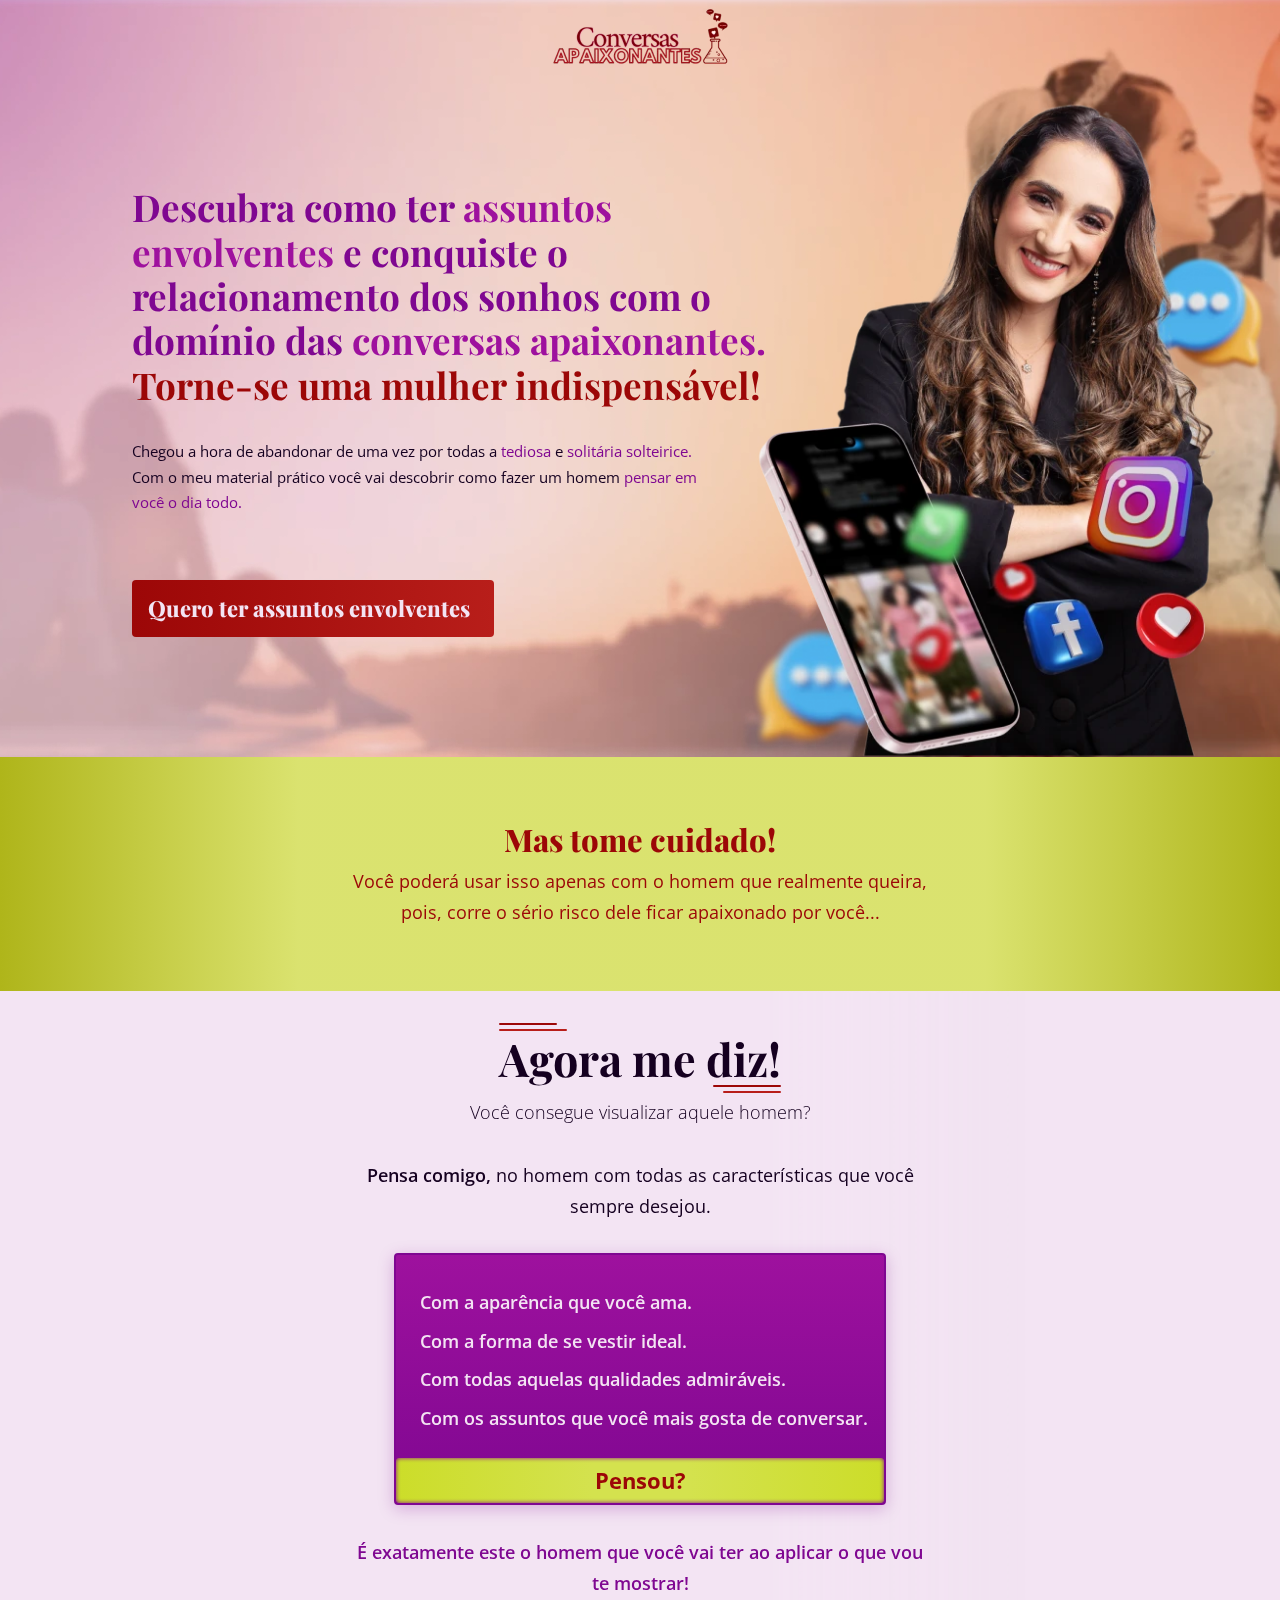
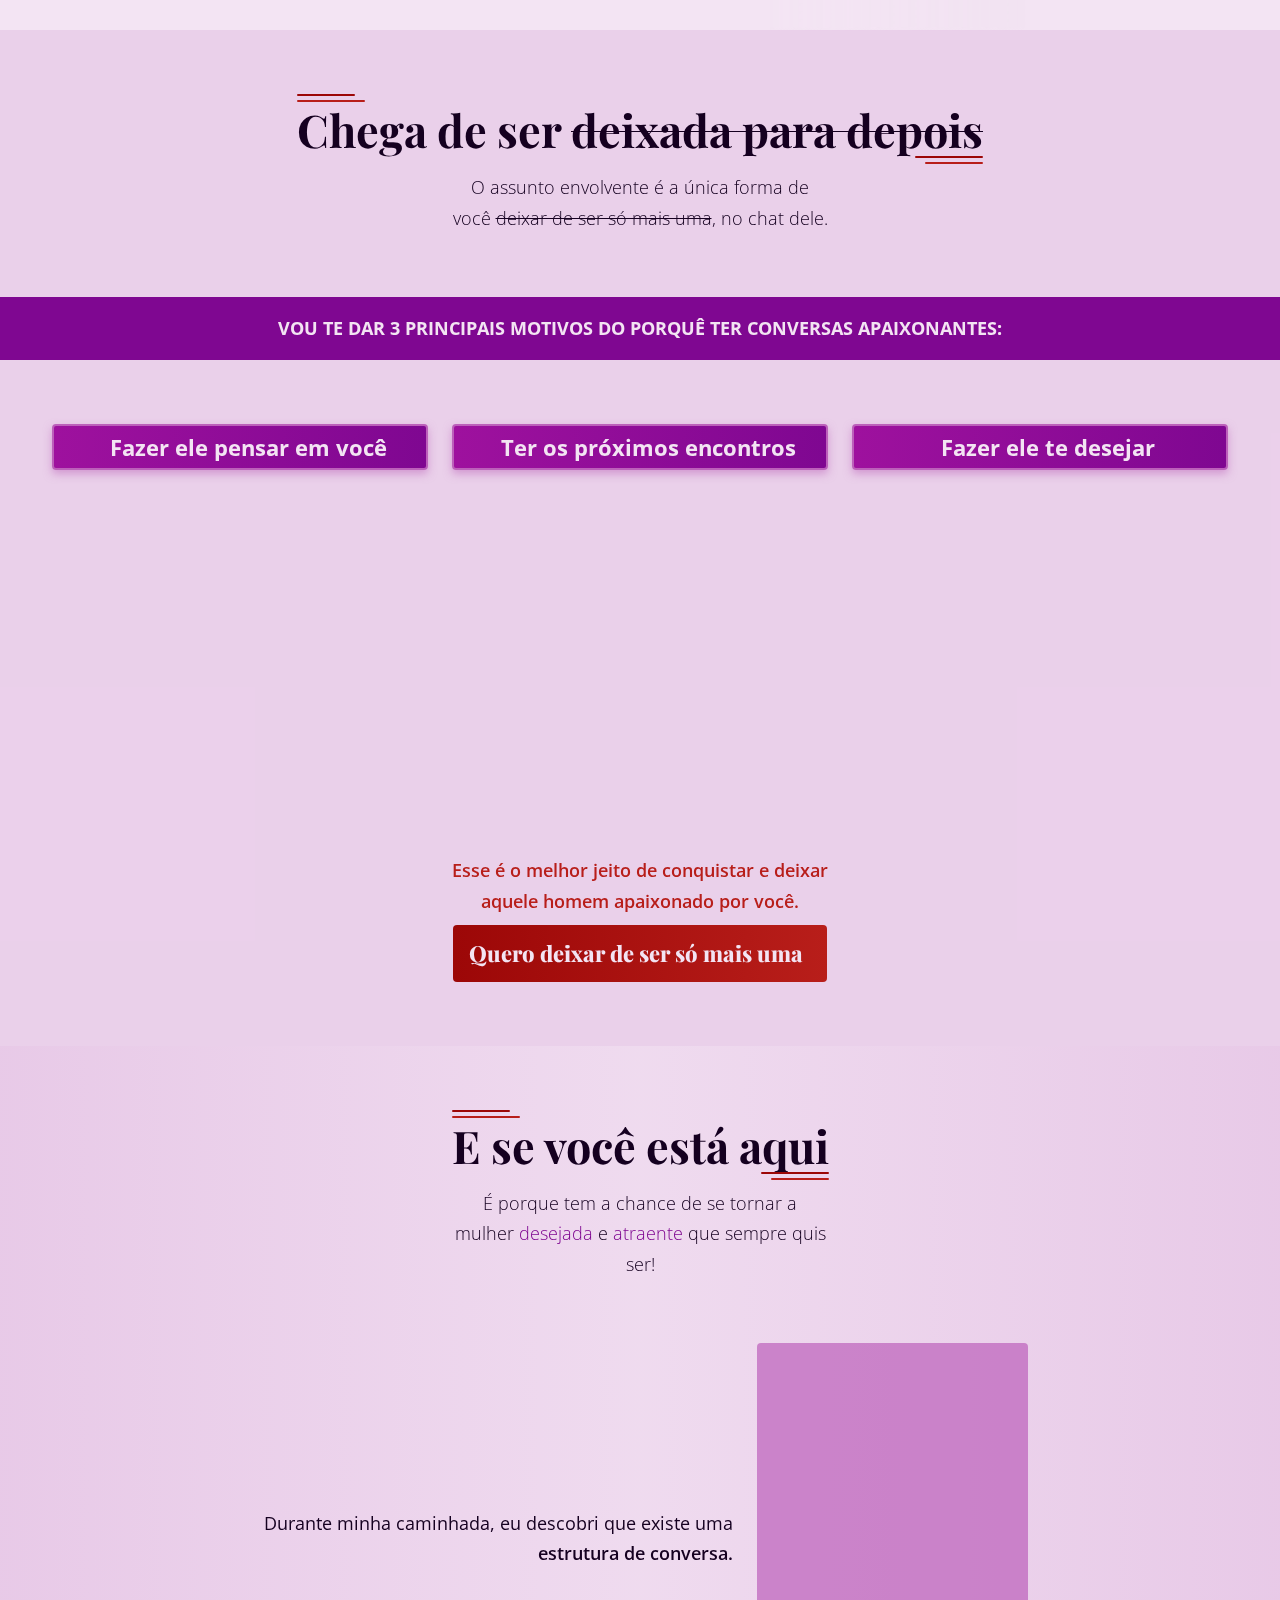
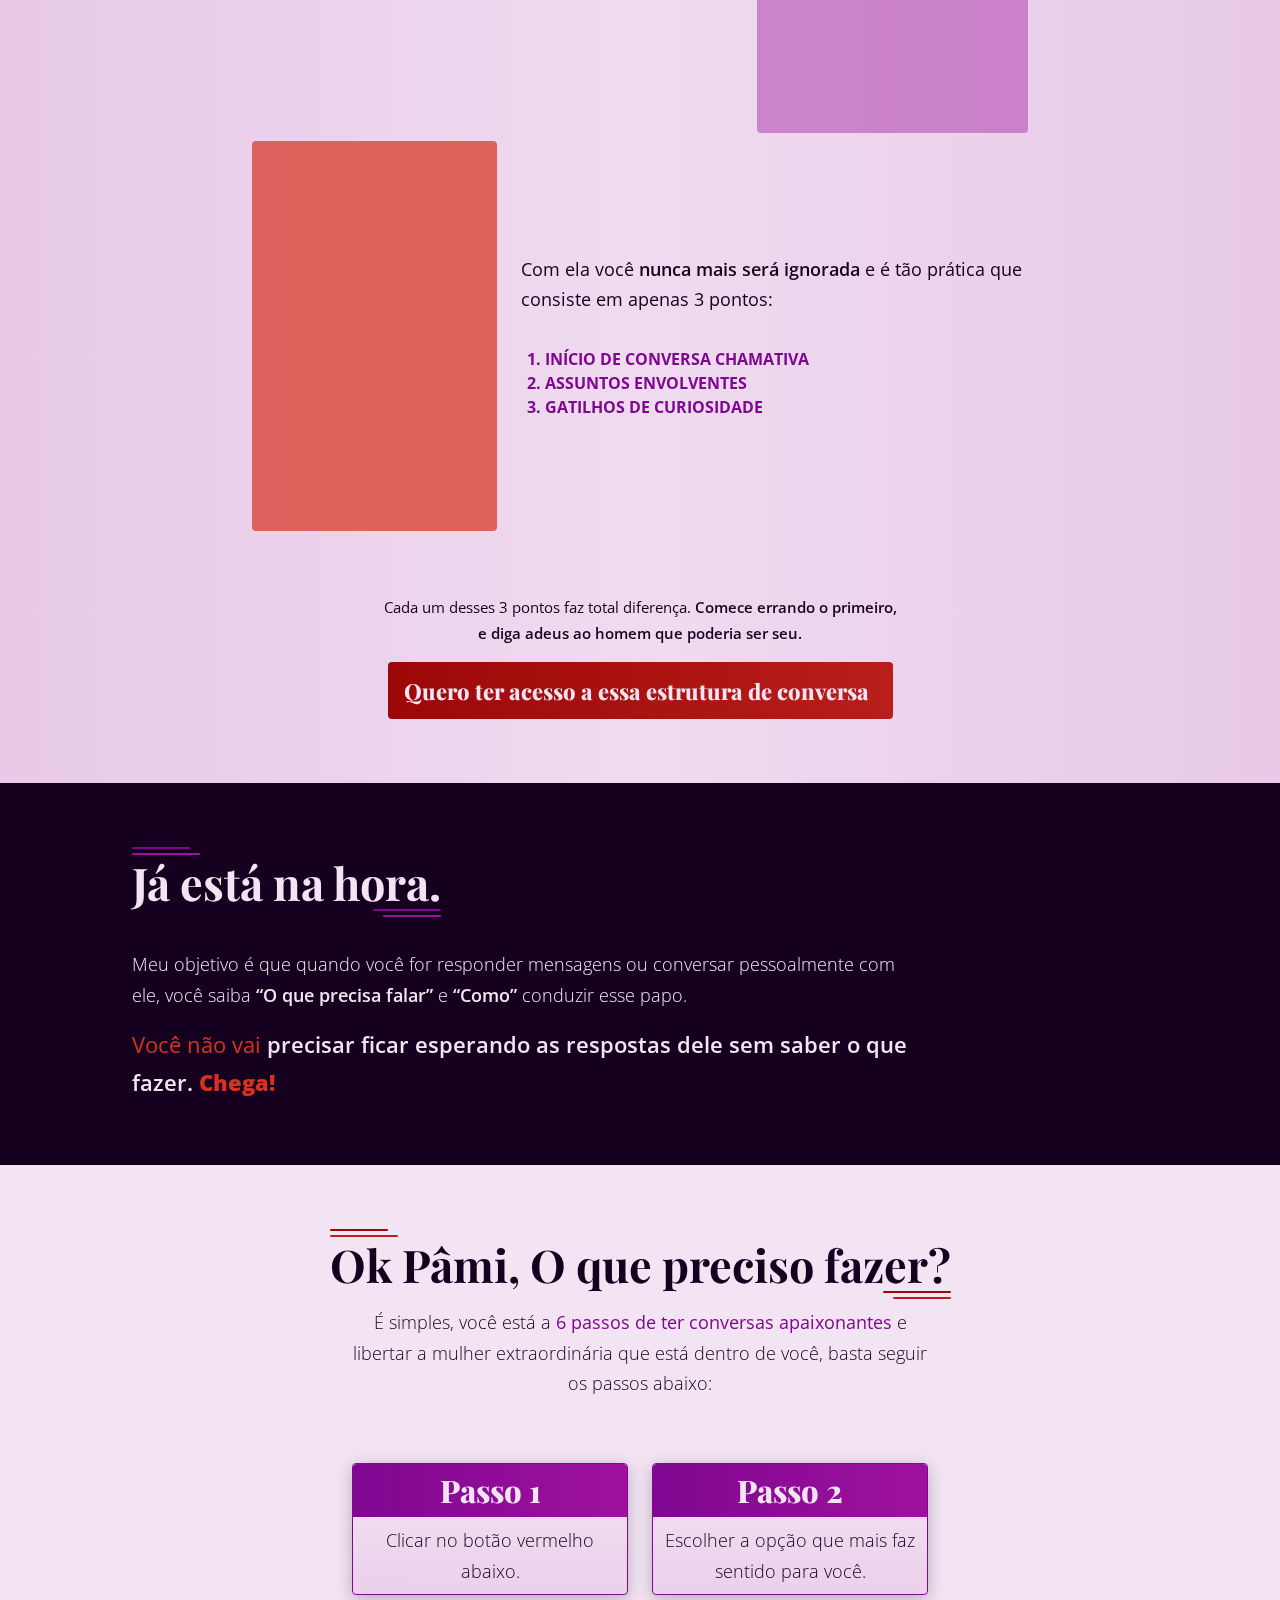
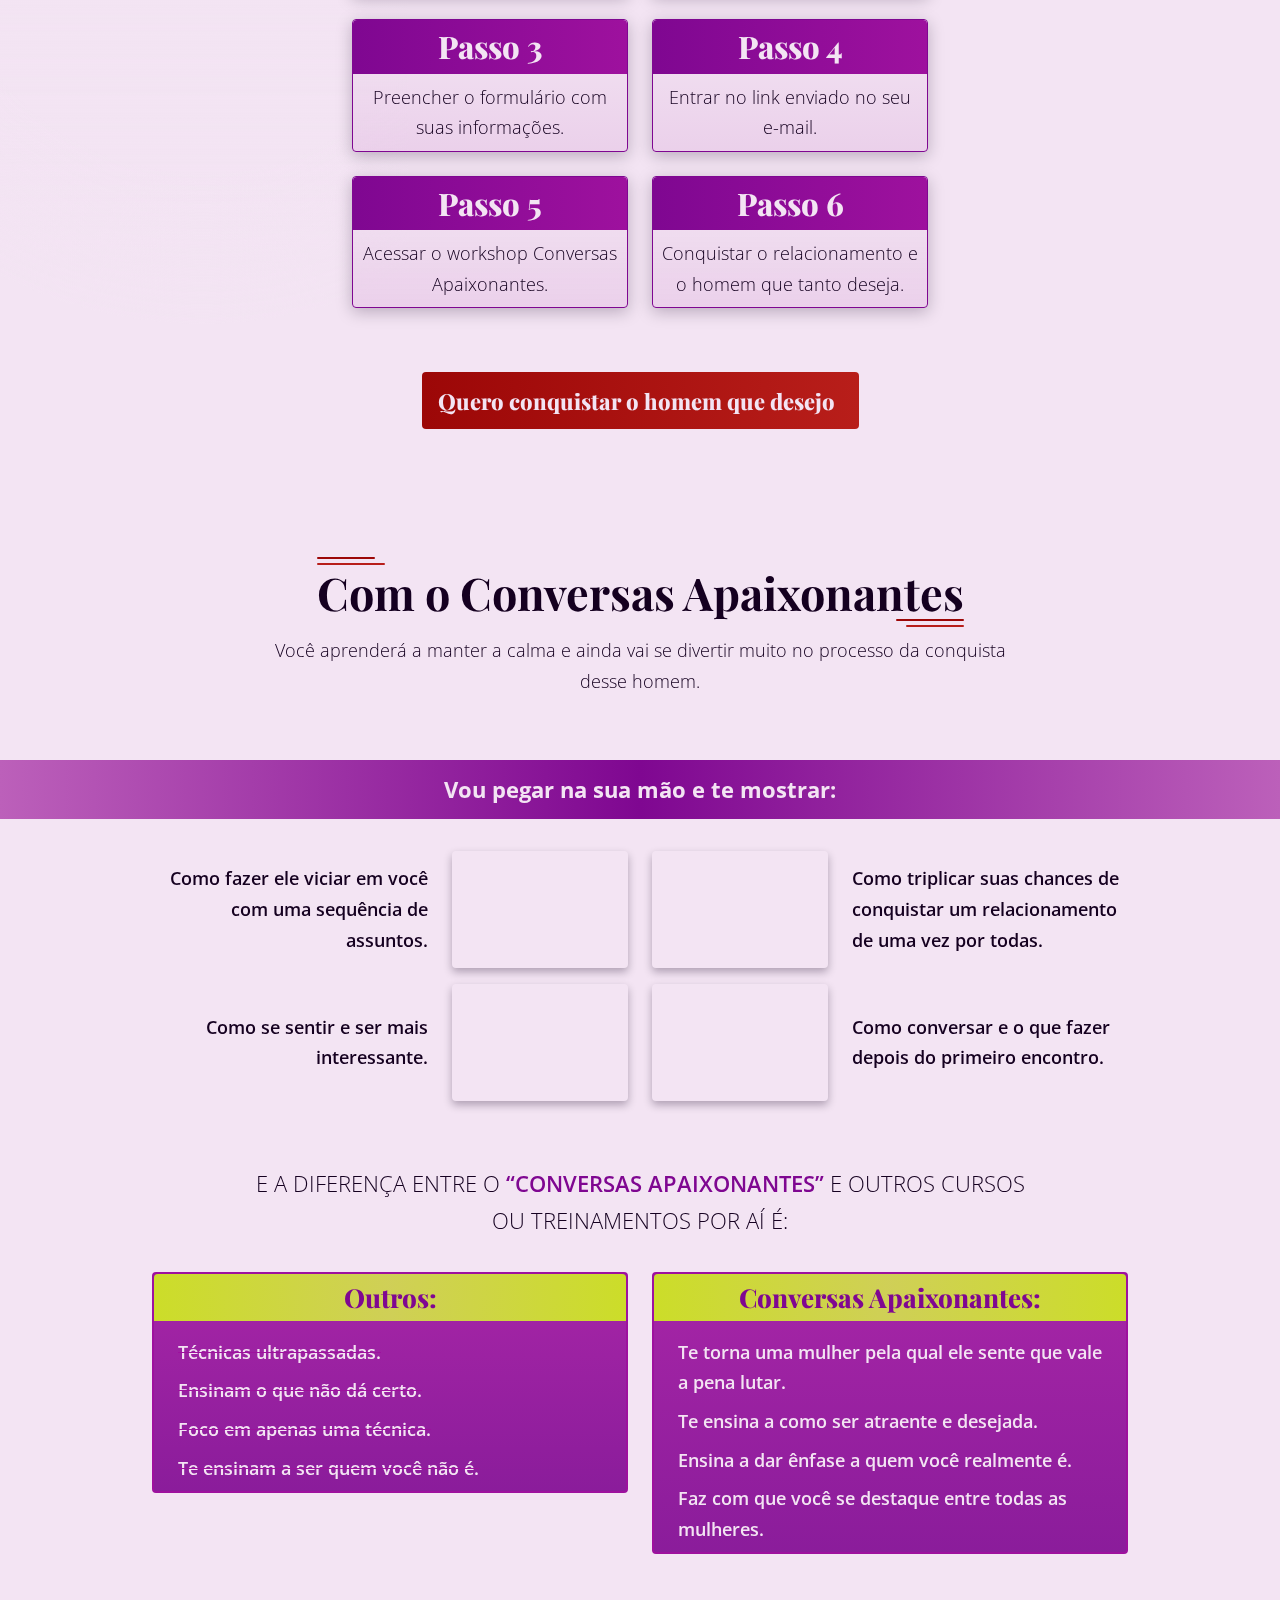
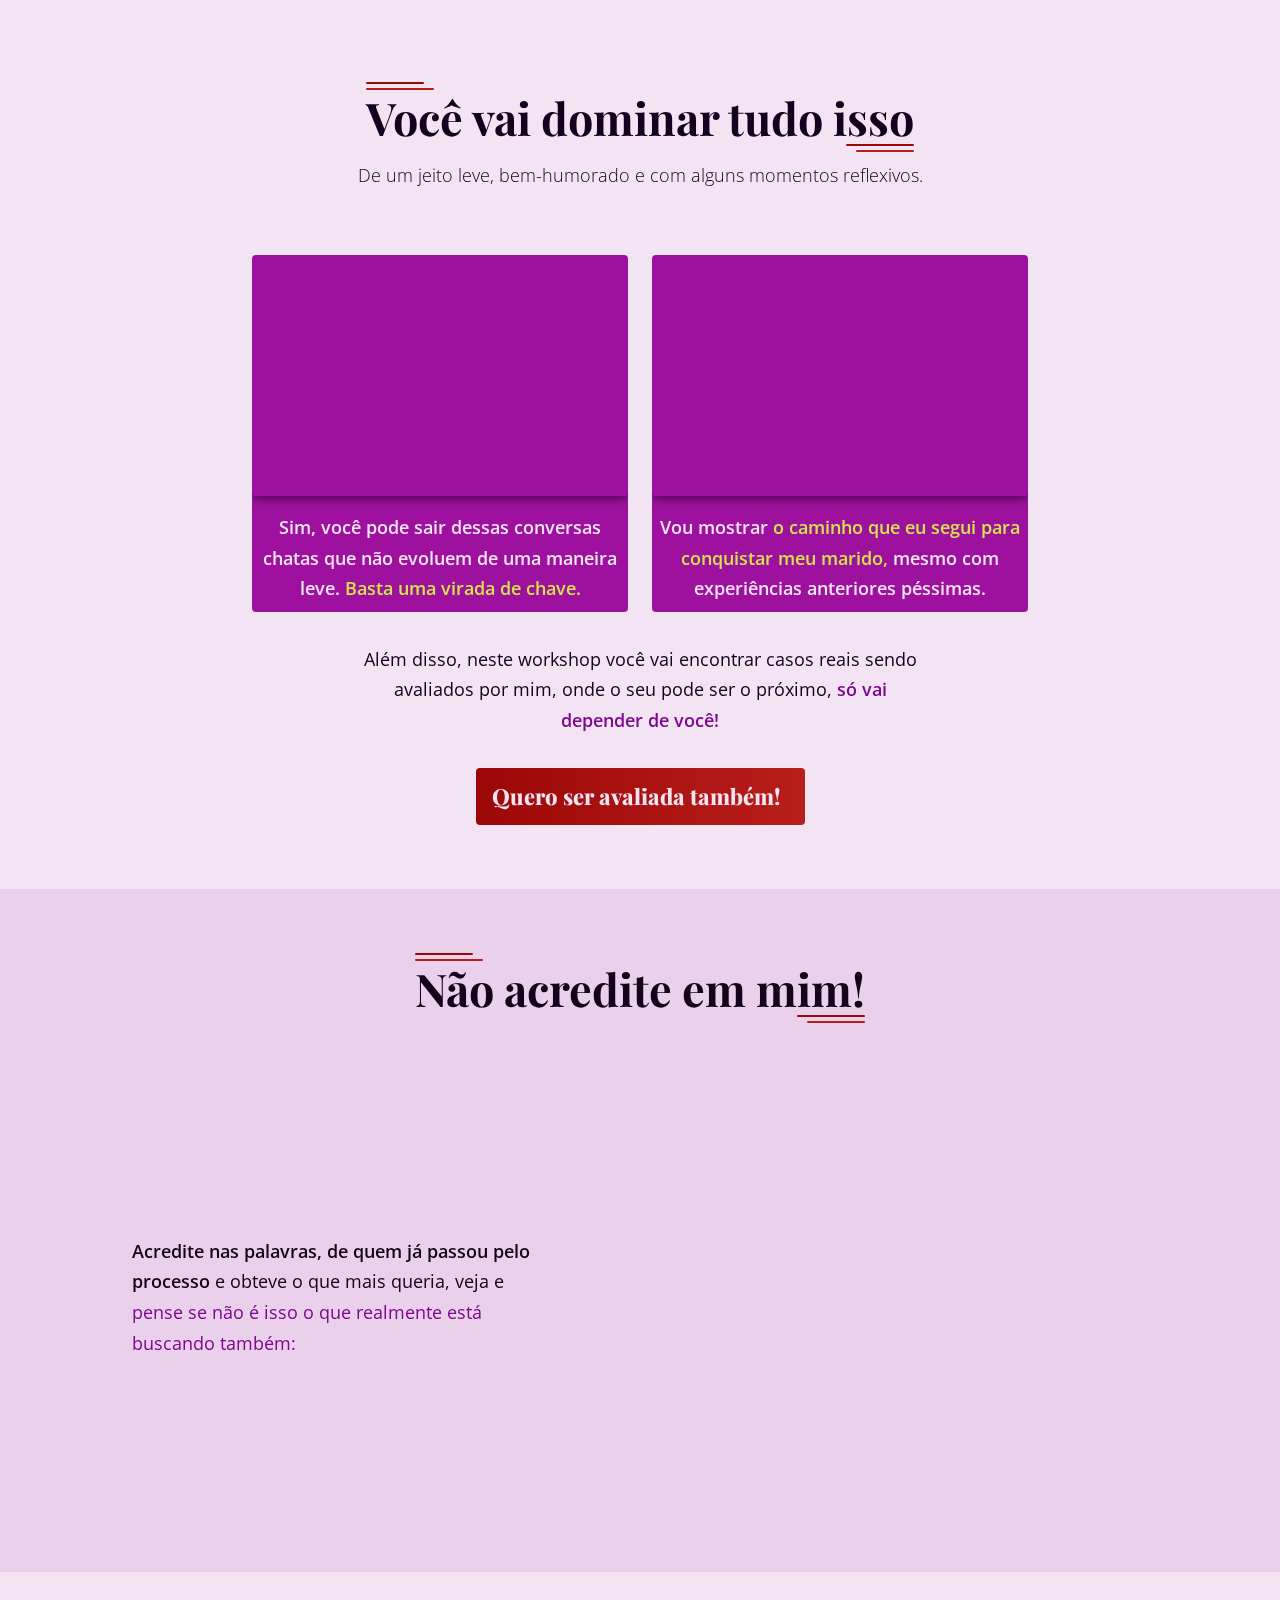
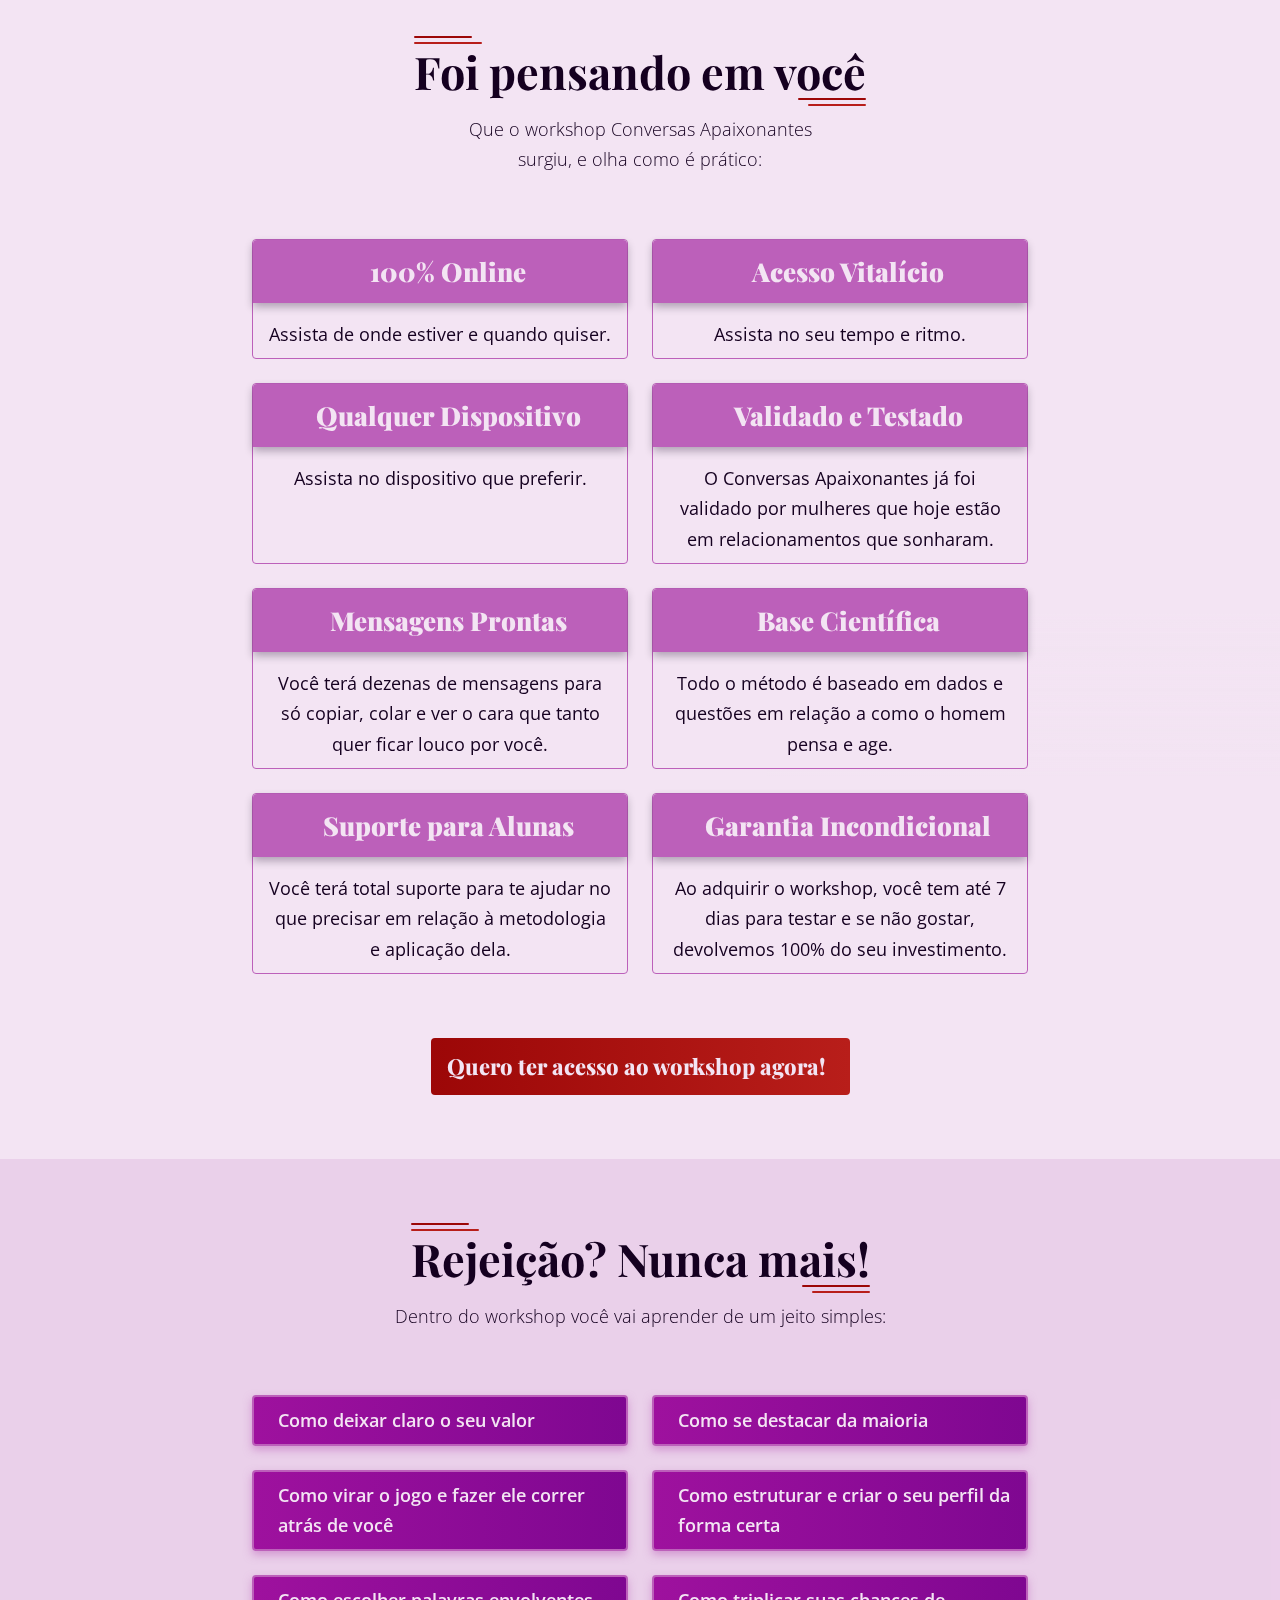
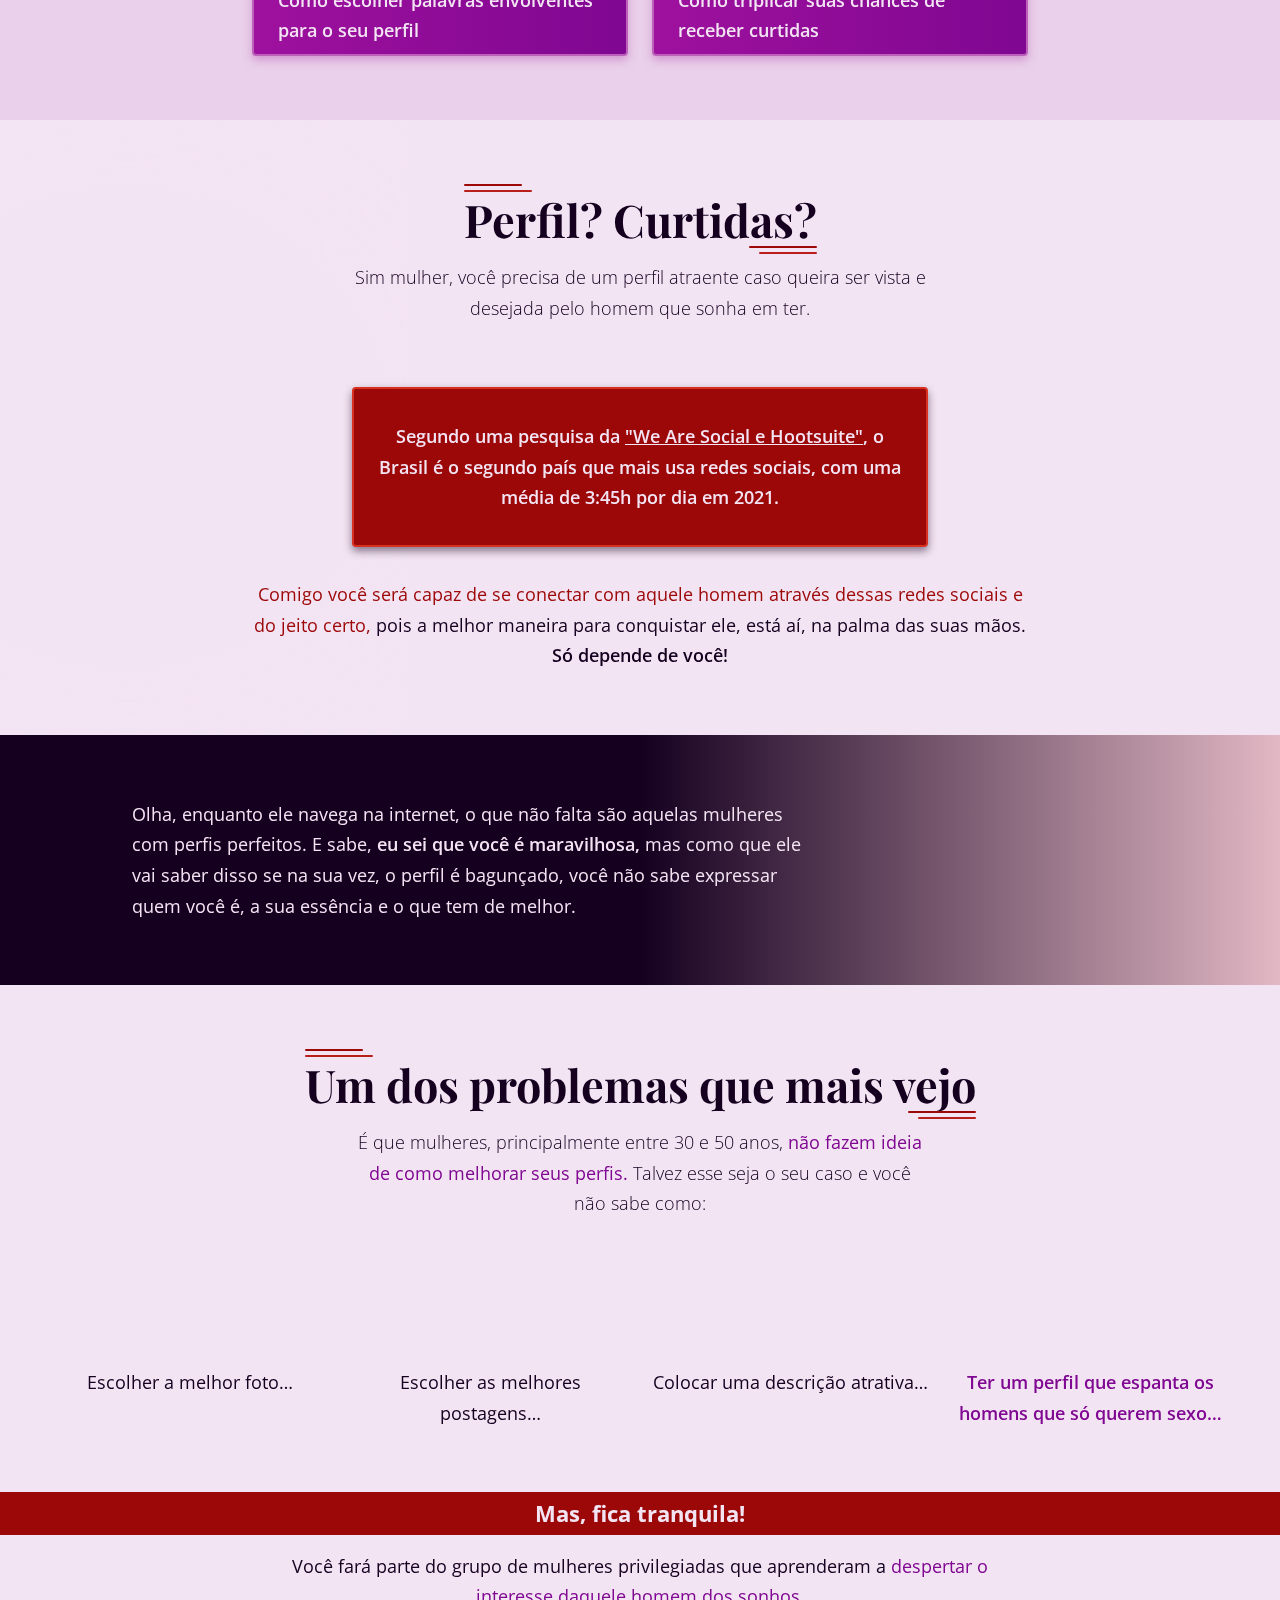
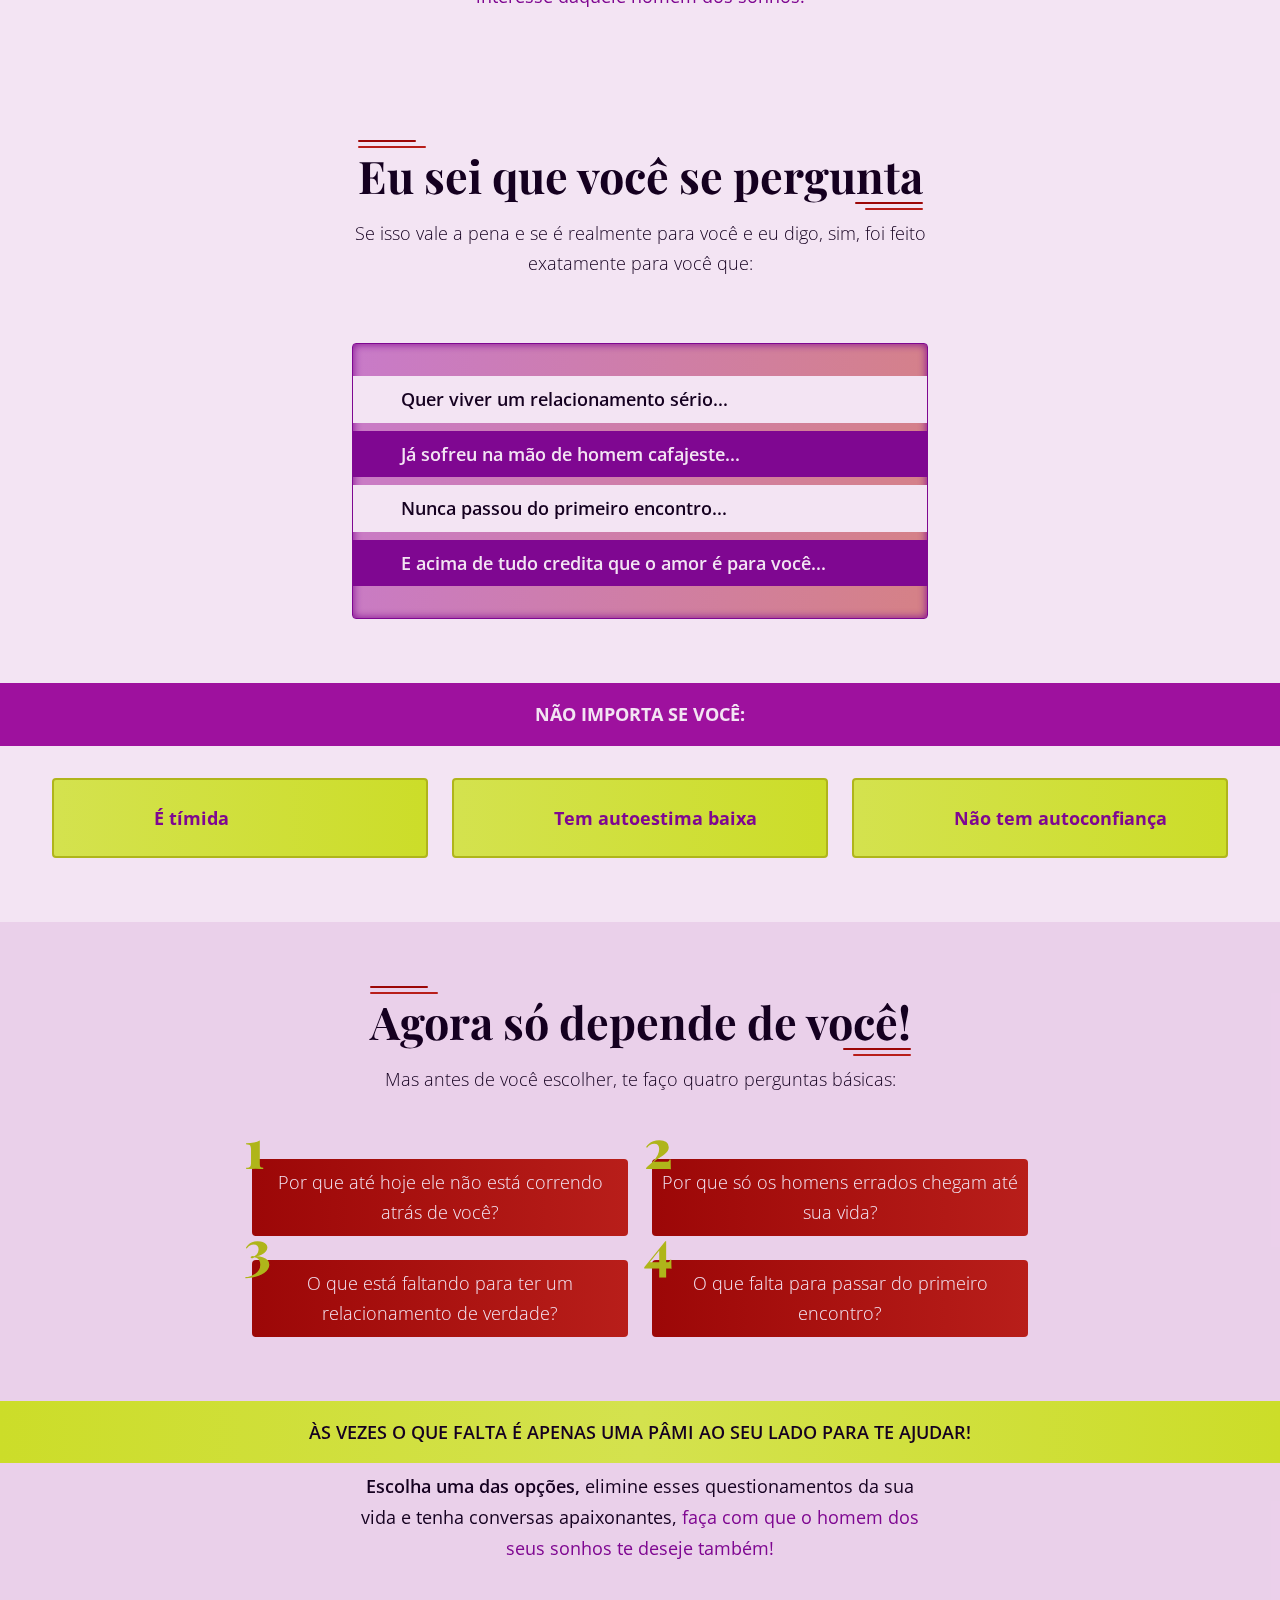
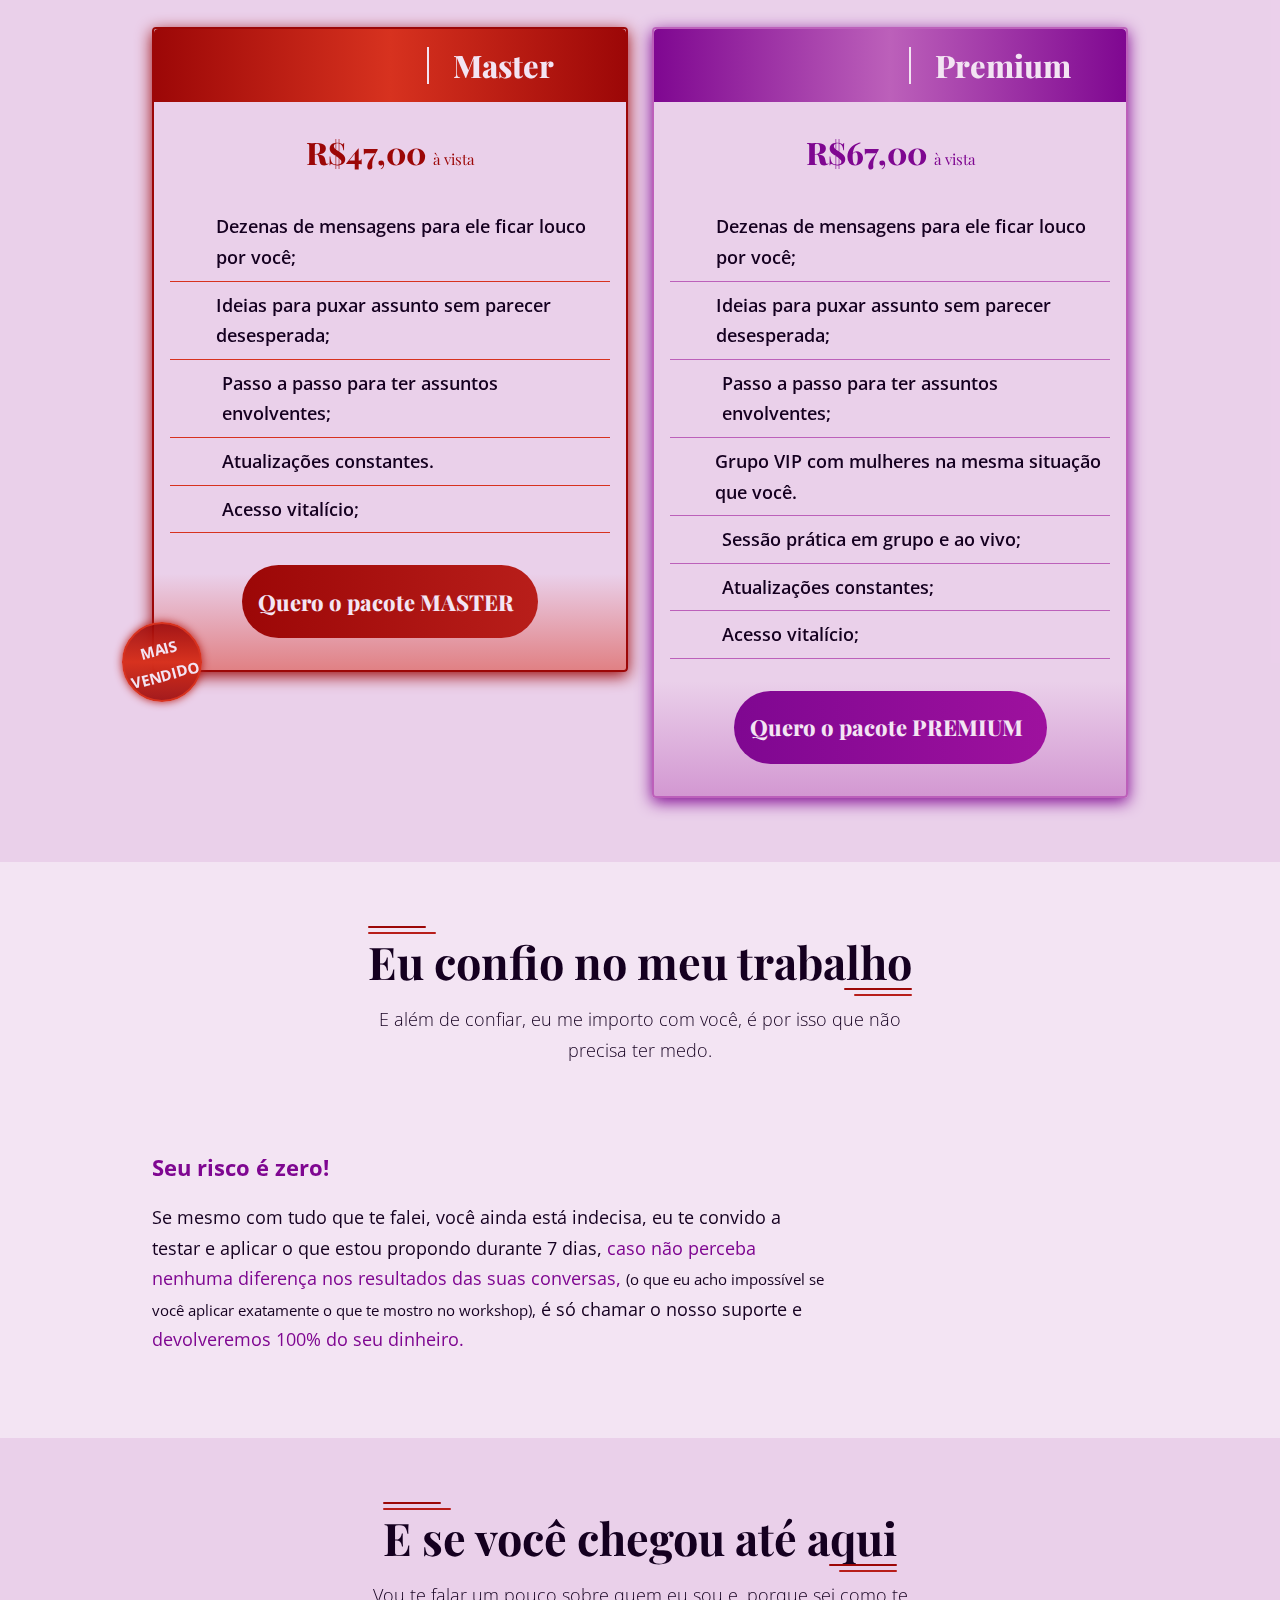
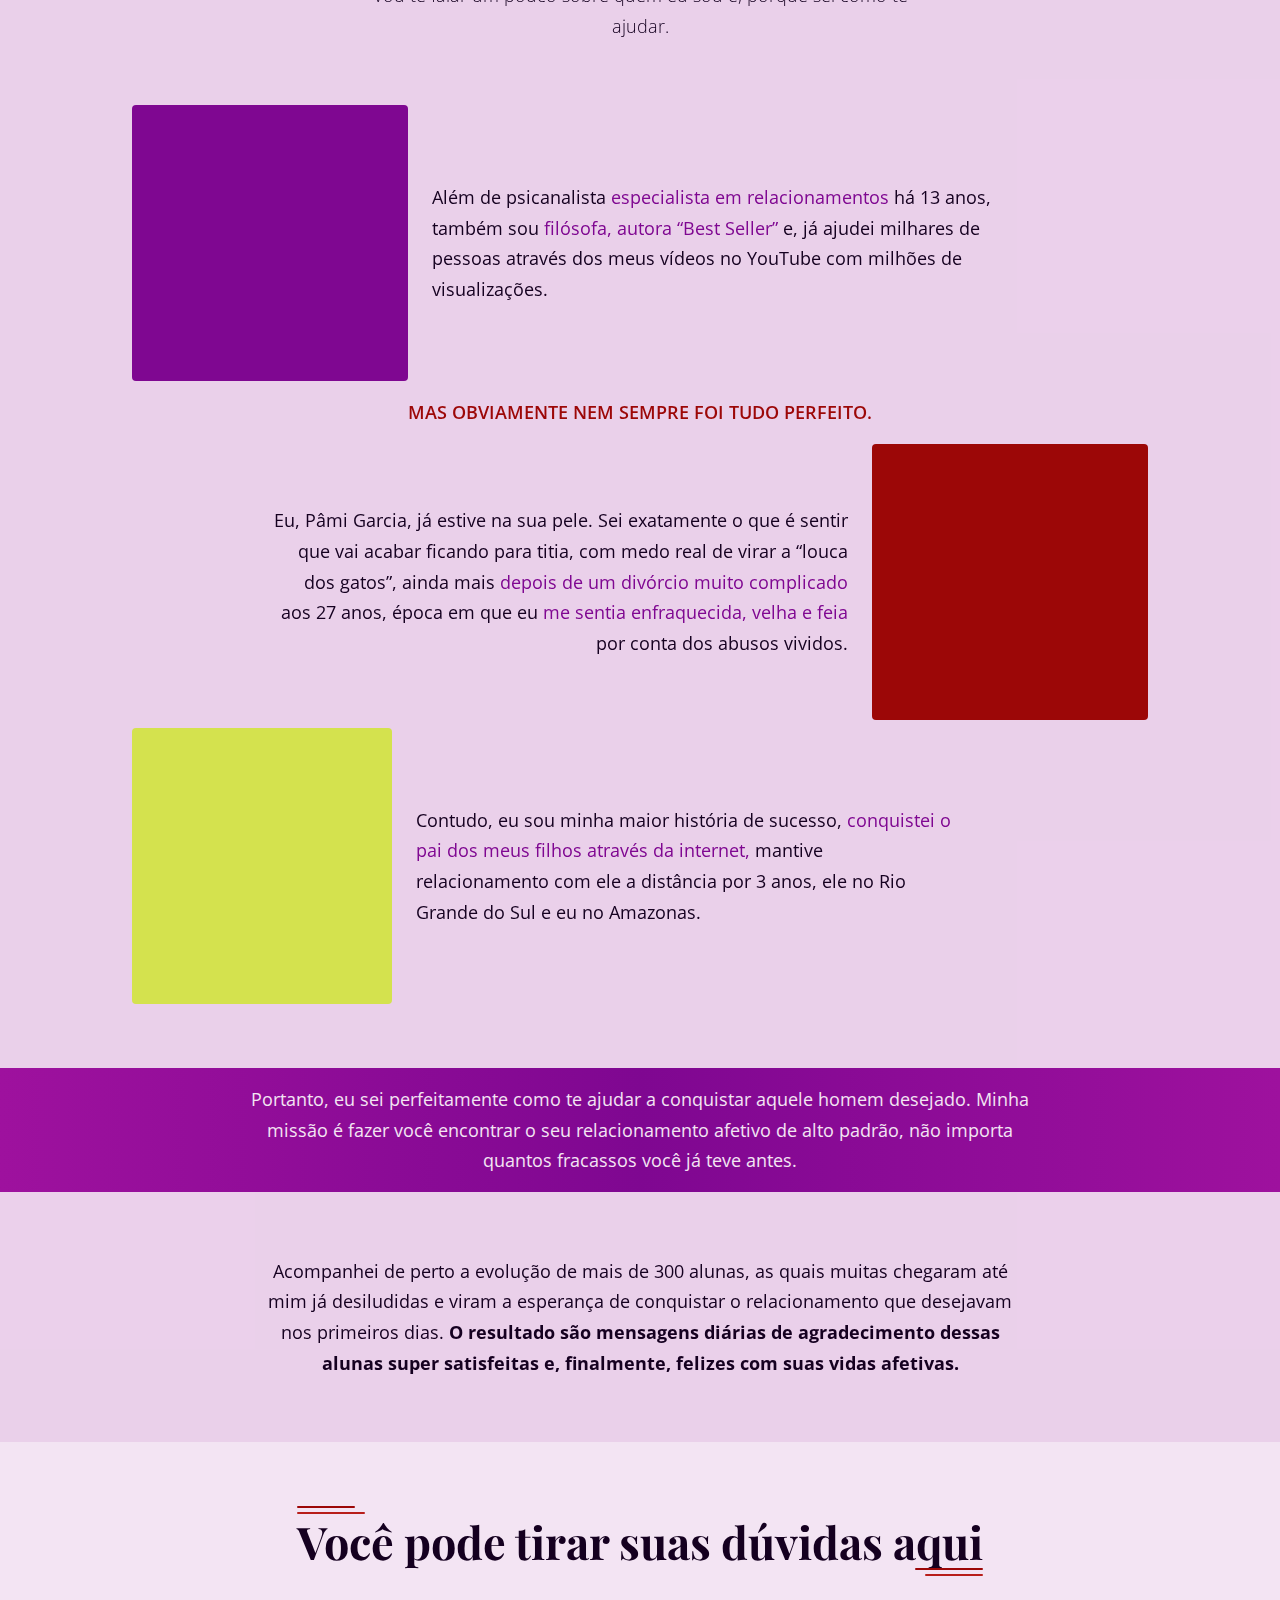
<file: index-default.html>
<!DOCTYPE html>
<html lang="pt-BR">
  <head>
    <meta charset="UTF-8">

    <meta http-equiv="content-language" content="pt-br">
    <meta http-equiv="X-UA-Compatible" content="IE=edge">
    
    <meta name="viewport" content="width=device-width, initial-scale=1.0">
    <meta name="author" content="@webruan">

    <!-- Social Media Sharing -->
    <meta property="og:url" content="https://cursodoamor.com.br/conversasapaixonantes">
    <meta property="og:site_name" content="Curso do Amor - Conversas Apaixonantes">
    <meta property="og:type" content="website">
    <meta property="og:title" content="Conversas Apaixonantes">
    <meta property="og:description" content="Vou te mostrar o caminho que eu mesma segui para conquistar meu marido, mesmo depois de ter vivido momentos perturbadores em um relacionamento anterior.">

    <!-- Search Engines -->
    <meta name="keywords" content="conversas apaixonantes, curso do amor, relacionamento saudável, dicas de namoro, como conquistar alguém, amor e relacionamentos, como manter um relacionamento saudável, como superar o fim de um relacionamento, como ter assuntos envolventes">

    <link rel="shortcut icon" href="./src/assets/images/favicon.webp" type="image/x-icon">

    <!-- Typography -->
    <link rel="preconnect" href="https://fonts.googleapis.com">
    <link rel="preconnect" href="https://fonts.gstatic.com" crossorigin>
    <link href="https://fonts.googleapis.com/css2?family=Open+Sans:wght@300;400;600;700;800&family=Playfair+Display:wght@400;600;700;800;900&display=swap" rel="preload" as="style" crossorigin>  
    <link href="https://fonts.googleapis.com/css2?family=Open+Sans:wght@300;400;600;700;800&family=Playfair+Display:wght@400;600;700;800;900&display=swap" rel="stylesheet">

    <!-- Hotmart checkout preconnect -->
    <link rel="preconnect" href="https://pay.hotmart.com/">

    <link rel="stylesheet" href="./src/styles/normalize-min.css">
    <link rel="stylesheet" href="./src/styles/desktop-min.css" async>
    <link rel="stylesheet" href="./src/styles/tablet-min.css" media="(max-width: 1199px)" async>
    <link rel="stylesheet" href="./src/styles/mobile-min.css" media="(max-width: 768px)" async>

    <title>Conversas Apaixonantes</title>

    <script>
      window.addEventListener('pageshow', function (event) {
        if (event.persisted) {
          // Recarregamento do cache (mobile)
          window.scrollTo(0, 0);
        }
      });

      function scrollToTopSmooth() {
        const scrollToTop = () => {
          if (window.scrollY != 0) {
            window.scrollTo({ top: 0, behavior: 'smooth' });
            requestAnimationFrame(scrollToTop);
          }
        };
        scrollToTop();
      }

      window.addEventListener('load', function() {
        setTimeout(function() {
          window.scrollTo(0, 0);
        }, 100);
      });
    </script>
  </head>

  <body>
    <main>
      <section id="header">
        <div class="container">
          <nav>
            <div class="img">
              <picture>
                <source media="(min-width: 1200px)" srcset="./src/assets/images/desktop/nav-logo.webp">
                <source media="(min-width: 768px)" srcset="./src/assets/images/tablet/nav-logo.webp">
                <source media="(min-width: 320px)" srcset="./src/assets/images/mobile/nav-logo.webp">
                <img src="./src/assets/images/desktop/nav-logo.webp" alt="">
              </picture>
            </div>
          </nav>

          <div class="row main">
            <div class="column main">
              <div class="column hero">
                <h3>
                  Descubra como ter <span class="c-primary">assuntos envolventes</span> e conquiste o relacionamento dos sonhos com o domínio das <span class="c-primary">conversas apaixonantes.</span> <span class="c-tertiary-1">Torne-se uma mulher indispensável!</span>
                </h3>
  
                <small>
                  Chegou a hora de abandonar de uma vez por todas a <span class="c-primary-1">tediosa</span> e <span class="c-primary-1">solitária solteirice.</span> Com o meu material prático você vai descobrir como fazer um homem <span class="c-primary-1">pensar em você o dia todo.</span>
                </small>
              </div>
  
              <a href="#offer_table" class="row">
                Quero ter assuntos envolventes
                <i class="fa-solid fa-circle-arrow-right"></i>
              </a>
            </div>
  
            <div class="img">
              <picture>
                <source media="(min-width: 1200px)" srcset="./src/assets/images/desktop/header-pami.webp">
                <source media="(min-width: 768px)" srcset="./src/assets/images/tablet/header-pami.webp">
                <source media="(min-width: 320px)" srcset="./src/assets/images/mobile/header-pami.webp">
                <img src="./src/assets/images/desktop/header-pami.webp" alt="">
              </picture>
            </div>
          </div>

          <div class="img">
            <picture>
              <source media="(min-width: 1200px)" srcset="./src/assets/images/desktop/header-background.webp">
              <source media="(min-width: 768px)" srcset="./src/assets/images/tablet/header-background.webp">
              <source media="(min-width: 320px)" srcset="./src/assets/images/mobile/header-background.webp">
              <img src="./src/assets/images/desktop/header-background.webp" alt="">
            </picture>
          </div>
        </div>
      </section>

      <section id="warning">
        <div class="container">
          <div class="column text">
            <h4>
              Mas tome cuidado!
            </h4>
  
            <p>
              Você poderá usar isso apenas com o homem que realmente queira, pois, corre o sério risco dele ficar apaixonado por você...
            </p>
          </div>
        </div>
      </section>

      <section id="imagine">
        <div class="container">
          <div class="column main">
            <div class="column title">
              <div class="column decoration">
                <div class="column lines">
                  <span class="b-tertiary-1"></span>
                  <span class="b-tertiary"></span>
                </div>
  
                <h2>
                  Agora me diz!
                </h2>
  
                <div class="column lines">
                  <span class="b-tertiary"></span>
                  <span class="b-tertiary-1"></span>
                </div>
              </div>
              
              <p>
                Você consegue visualizar aquele homem? 
              </p>
            </div>

            <div class="column mid">
              <p>
                <span class="f-semibold">Pensa comigo,</span> no homem com todas as características que você sempre desejou.
              </p>

              <div class="column card">
                <div class="column items">
                  <div class="row">
                    <i class="fa-solid fa-heart-circle-check"></i>
                    <p>Com a aparência que você ama.</p>
                  </div>
  
                  <div class="row">
                    <i class="fa-solid fa-heart-circle-check"></i>
                    <p>Com a forma de se vestir ideal.</p>
                  </div>
  
                  <div class="row">
                    <i class="fa-solid fa-heart-circle-check"></i>
                    <p>Com todas aquelas qualidades admiráveis.</p>
                  </div>
  
                  <div class="row">
                    <i class="fa-solid fa-heart-circle-check"></i>
                    <p>Com os assuntos que você mais gosta de conversar.</p>
                  </div>
                </div>
  
                <h6>
                  Pensou?
                </h6>
              </div>
            </div>

            <p>
              É exatamente este o homem que você vai ter ao aplicar o que vou te mostrar!
            </p>
          </div>

          <div class="img" id="imagine-couple"></div>
        </div>
      </section>

      <section id="reasons">
        <div class="container">
          <div class="column main">
            <div class="column title">
              <div class="column decoration">
                <div class="column lines">
                  <span class="b-tertiary-1"></span>
                  <span class="b-tertiary"></span>
                </div>
  
                <h2>
                  Chega de ser <del>deixada para depois</del>
                </h2>
  
                <div class="column lines">
                  <span class="b-tertiary"></span>
                  <span class="b-tertiary-1"></span>
                </div>
              </div>
              
              <p>
                O assunto envolvente é a única forma de você <del>deixar de ser só mais uma</del>, no chat dele.
              </p>
            </div>

            <p>
              vou te dar 3 principais motivos do porquê ter conversas apaixonantes:
            </p>
            
            <div class="row cards">
              <div class="column card">
                <div class="row">
                  <i class="fa-solid fa-comment-dots"></i>
                  <h6>
                    Fazer ele pensar em você
                  </h6>
                </div>

                <div class="img" id="reasons-man"></div>
              </div>

              <div class="column card">
                <div class="row">
                  <i class="fa-solid fa-calendar-plus"></i>
                  <h6>
                    Ter os próximos encontros
                  </h6>
                </div>

                <div class="img" id="reasons-date"></div>
              </div>

              <div class="column card">
                <div class="row">
                  <i class="fa-solid fa-heart"></i>
                  <h6>
                    Fazer ele te desejar
                  </h6>
                </div>

                <div class="img" id="reasons-couple"></div>
              </div>
            </div>

            <div class="column cta">
              <p>
                Esse é o melhor jeito de conquistar e deixar aquele homem apaixonado por você.
              </p>

              <a href="#offer_table" class="row">
                Quero deixar de ser só mais uma
                <i class="fa-solid fa-circle-arrow-right"></i>
              </a>
            </div>
          </div>
        </div>
      </section>

      <section id="structure">
        <div class="container">
          <div class="column main">
            <div class="column title">
              <div class="column decoration">
                <div class="column lines">
                  <span class="b-tertiary-1"></span>
                  <span class="b-tertiary"></span>
                </div>
  
                <h2>
                  E se você está aqui
                </h2>
  
                <div class="column lines">
                  <span class="b-tertiary"></span>
                  <span class="b-tertiary-1"></span>
                </div>
              </div>
              
              <p>
                É porque tem a chance de se tornar a mulher <span class="c-primary-1">desejada</span> e <span class="c-primary-1">atraente</span> que sempre quis ser!
              </p>
            </div>

            <div class="column content">
              <div class="row item">
                <p>
                  Durante minha caminhada, eu descobri que existe uma <span class="f-semibold">estrutura de conversa.</span>
                </p>

                <div class="img" id="structure-write"></div>
              </div>

              <div class="row item">
                <div class="img" id="structure-balloon"></div>

                <div class="column text">
                  <p>
                    Com ela você <span class="f-semibold">nunca mais será ignorada</span> e é tão prática que consiste em apenas 3 pontos:
                  </p>

                  <ul>
                    <li>Início de conversa chamativa</li>
                    <li>Assuntos envolventes</li>
                    <li>Gatilhos de curiosidade</li>
                  </ul>
                </div>
              </div>
            </div>

            <div class="column cta">
              <small>
                Cada um desses 3 pontos faz total diferença. <span class="f-semibold">Comece errando o primeiro, e diga adeus ao homem que poderia ser seu.</span>
              </small>

              <a href="#offer_table" class="row">
                Quero ter acesso a essa estrutura de conversa
                <i class="fa-solid fa-circle-arrow-right"></i>
              </a>
            </div>
          </div>
        </div>
      </section>

      <section id="done">
        <div class="container">
          <div class="column main">
            <div class="column title">
              <div class="column decoration">
                <div class="column lines">
                  <span class="b-primary-1"></span>
                  <span class="b-primary"></span>
                </div>
  
                <h2>
                  Já está na hora.
                </h2>
  
                <div class="column lines">
                  <span class="b-primary"></span>
                  <span class="b-primary-1"></span>
                </div>
              </div>
            </div>

            <div class="column text">
              <p>
                Meu objetivo é que quando você for responder mensagens ou conversar pessoalmente com ele, você saiba <span class="f-semibold">“O que precisa falar”</span> e <span class="f-semibold">“Como”</span> conduzir esse papo.
              </p>

              <h6>
                <span class="c-tertiary--1">Você não vai</span> precisar ficar esperando as respostas dele sem saber o que fazer. <span class="f-extrabold c-tertiary--1">Chega!</span>
              </h6>
            </div>
          </div>

          <div class="img" id="done-pami"></div>
      </section>

      <section id="steps">
        <div class="container">
          <div class="column main">
            <div class="column title">
              <div class="column decoration">
                <div class="column lines">
                  <span class="b-tertiary-1"></span>
                  <span class="b-tertiary"></span>
                </div>
  
                <h2>
                  Ok Pâmi, O que preciso fazer?
                </h2>
  
                <div class="column lines">
                  <span class="b-tertiary"></span>
                  <span class="b-tertiary-1"></span>
                </div>
              </div>
              
              <p>
                É simples, você está a <span class="c-primary-1">6 passos de ter conversas apaixonantes</span> e libertar a mulher extraordinária que está dentro de você, basta seguir os passos abaixo:
              </p>
            </div>

            <div class="row cards">
              <div class="column card">
                <h4>Passo 1</h4>
                <p>Clicar no botão vermelho abaixo.</p>
              </div>

              <div class="column card">
                <h4>Passo 2</h4>
                <p>Escolher a opção que mais faz sentido para você.</p>
              </div>

              <div class="column card">
                <h4>Passo 3</h4>
                <p>Preencher o formulário com suas informações.</p>
              </div>

              <div class="column card">
                <h4>Passo 4</h4>
                <p>Entrar no link enviado no seu e-mail.</p>
              </div>

              <div class="column card">
                <h4>Passo 5</h4>
                <p>Acessar o workshop Conversas Apaixonantes.</p>
              </div>

              <div class="column card">
                <h4>Passo 6</h4>
                <p>Conquistar o relacionamento e o homem que tanto deseja.</p>
              </div>
            </div>

            <a href="#offer_table" class="row">
              Quero conquistar o homem que desejo
              <i class="fa-solid fa-circle-arrow-right"></i>
            </a>
          </div>

          <div class="img" id="steps-woman"></div>
        </div>
      </section>

      <section id="with">
        <div class="container">
          <div class="column main">
            <div class="column title">
              <div class="column decoration">
                <div class="column lines">
                  <span class="b-tertiary-1"></span>
                  <span class="b-tertiary"></span>
                </div>
  
                <h2>
                  Com o Conversas Apaixonantes
                </h2>
  
                <div class="column lines">
                  <span class="b-tertiary"></span>
                  <span class="b-tertiary-1"></span>
                </div>
              </div>
              
              <p>
                Você aprenderá a manter a calma e ainda vai se divertir muito no processo da conquista desse homem.
              </p>
            </div>

            <div class="column content">
              <h6>
                Vou pegar na sua mão e te mostrar:
              </h6>

              <div class="row items">
                <div class="column left">
                  <div class="row item">
                    <p>
                      Como fazer ele viciar em você com uma sequência de assuntos.
                    </p>

                    <div class="img" id="with-date"></div>
                  </div>

                  <div class="row item">
                    <p>
                      Como se sentir e ser mais interessante.
                    </p>

                    <div class="img" id="with-mirror"></div>
                  </div>
                </div>

                <div class="column right">
                  <div class="row item">
                    <p>
                      Como triplicar suas chances de conquistar um relacionamento de uma vez por todas.
                    </p>

                    <div class="img" id="with-couple"></div>
                  </div>

                  <div class="row item">
                    <p>
                      Como conversar e o que fazer depois do primeiro encontro.
                    </p>

                    <div class="img" id="with-thinking"></div>
                  </div>
                </div>
              </div>
            </div>

            <div class="column difference">
              <h6>
                E a diferença entre o <span class="f-semibold c-primary-1">“Conversas Apaixonantes”</span> e outros Cursos ou Treinamentos por aí é:
              </h6>

              <div class="row cards">
                <div class="column card">
                  <h5>Outros:</h5>

                  <div class="column items">
                    <div class="row item">
                      <i class="fa-solid fa-face-meh"></i>
                      <p>Técnicas ultrapassadas.</p>
                    </div>

                    <div class="row item">
                      <i class="fa-solid fa-face-meh"></i>
                      <p>Ensinam o que não dá certo.</p>
                    </div>

                    <div class="row item">
                      <i class="fa-solid fa-face-meh"></i>
                      <p>Foco em apenas uma técnica.</p>
                    </div>
                    
                    <div class="row item">
                      <i class="fa-solid fa-face-meh"></i>
                      <p>Te ensinam a ser quem você não é.</p>
                    </div>
                  </div>
                </div>

                <div class="column card">
                  <h5>Conversas Apaixonantes:</h5>

                  <div class="column items">
                    <div class="row item">
                      <i class="fa-solid fa-face-grin-hearts"></i>
                      <p>Te torna uma mulher pela qual ele sente que vale a pena lutar.</p>
                    </div>

                    <div class="row item">
                      <i class="fa-solid fa-face-grin-hearts"></i>
                      <p>Te ensina a como ser atraente e desejada.</p>
                    </div>

                    <div class="row item">
                      <i class="fa-solid fa-face-grin-hearts"></i>
                      <p>Ensina a dar ênfase a quem você realmente é.</p>
                    </div>

                    <div class="row item">
                      <i class="fa-solid fa-face-grin-hearts"></i>
                      <p>Faz com que você se destaque entre todas as mulheres.</p>
                    </div>
                  </div>
                </div>
              </div>
            </div>
          </div>
        </div>
      </section>

      <section id="know">
        <div class="container">
          <div class="column main">
            <div class="column title">
              <div class="column decoration">
                <div class="column lines">
                  <span class="b-tertiary-1"></span>
                  <span class="b-tertiary"></span>
                </div>
    
                <h2>
                  Você vai dominar tudo isso
                </h2>
    
                <div class="column lines">
                  <span class="b-tertiary"></span>
                  <span class="b-tertiary-1"></span>
                </div>
              </div>
              
              <p>
                De um jeito leve, bem-humorado e com alguns momentos reflexivos.
              </p>
            </div>

            <div class="column content">
              <div class="row cards">
                <div class="column card">
                  <div class="img" id="know-key"></div>

                  <p>
                    Sim, você pode sair dessas conversas chatas que não evoluem de uma maneira leve. <span class="f-semibold c-secondary--1">Basta uma virada de chave.</span>
                  </p>
                </div>

                <div class="column card">
                  <div class="img" id="know-couple"></div>

                  <p>
                    Vou mostrar <span class="f-semibold c-secondary--1">o caminho que eu segui para conquistar meu marido,</span> mesmo com experiências anteriores péssimas.
                  </p>
                </div>
              </div>

              <p>
                Além disso, neste workshop você vai encontrar casos reais sendo avaliados por mim, onde o seu pode ser o próximo, <span class="f-semibold c-primary-1">só vai depender de você!</span>
              </p>

              <a href="#offer_table" class="row">
                Quero ser avaliada também!
                <i class="fa-solid fa-circle-arrow-right"></i>
              </a>
            </div>
          </div>
        </div>
      </section>

      <section id="feedbacks">
        <div class="container">
          <div class="column main">
            <div class="column title">
              <div class="column decoration">
                <div class="column lines">
                  <span class="b-tertiary-1"></span>
                  <span class="b-tertiary"></span>
                </div>
    
                <h2>
                  Não acredite em mim!
                </h2>
    
                <div class="column lines">
                  <span class="b-tertiary"></span>
                  <span class="b-tertiary-1"></span>
                </div>
              </div>
            </div>

            <div class="row main">
              <p>
                <span class="f-semibold">Acredite nas palavras, de quem já passou pelo processo</span> e obteve o que mais queria, veja e <span class="c-primary-1">pense se não é isso o que realmente está buscando também:</span>
              </p>

              <div class="column carousel">
              </div>
            </div>
          </div>

          <div class="img" id="feedbacks-pami"></div>
        </div>
      </section>

      <section id="benefits">
        <div class="container">
          <div class="column main">
            <div class="column title">
              <div class="column decoration">
                <div class="column lines">
                  <span class="b-tertiary-1"></span>
                  <span class="b-tertiary"></span>
                </div>
  
                <h2>
                  Foi pensando em você
                </h2>
  
                <div class="column lines">
                  <span class="b-tertiary"></span>
                  <span class="b-tertiary-1"></span>
                </div>
              </div>
              
              <p>
                Que o workshop Conversas Apaixonantes surgiu, e olha como é prático:
              </p>
            </div>

            <div class="row cards">
              <div class="column card">
                <div class="row">
                  <i class="fa-solid fa-wifi"></i>
                  <h5>100% Online</h5>
                </div>

                <p>Assista de onde estiver e quando quiser.</p>
              </div>

              <div class="column card">
                <div class="row">
                  <i class="fa-solid fa-hourglass-end"></i>
                  <h5>Acesso Vitalício</h5>
                </div>

                <p>Assista no seu tempo e ritmo.</p>
              </div>

              <div class="column card">
                <div class="row">
                  <i class="fa-solid fa-mobile-button"></i>
                  <h5>Qualquer Dispositivo</h5>
                </div>

                <p>Assista no dispositivo que preferir.</p>
              </div>

              <div class="column card">
                <div class="row">
                  <i class="fa-solid fa-user-check"></i>
                  <h5>Validado e Testado</h5>
                </div>

                <p>O Conversas Apaixonantes já foi validado por mulheres que hoje estão em relacionamentos que sonharam.</p>
              </div>

              <div class="column card">
                <div class="row">
                  <i class="fa-solid fa-comments"></i>
                  <h5>Mensagens Prontas</h5>
                </div>

                <p>Você terá dezenas de mensagens para só copiar, colar e ver o cara que tanto quer ficar louco por você.</p>
              </div>

              <div class="column card">
                <div class="row">
                  <i class="fa-solid fa-microscope"></i>
                  <h5>Base Científica</h5>
                </div>

                <p>Todo o método é baseado em dados e questões em relação a como o homem pensa e age.</p>
              </div>

              <div class="column card">
                <div class="row">
                  <i class="fa-solid fa-handshake"></i>
                  <h5>Suporte para Alunas</h5>
                </div>

                <p>Você terá total suporte para te ajudar no que precisar em relação à metodologia e aplicação dela.</p>
              </div>

              <div class="column card">
                <div class="row">
                  <i class="fa-solid fa-user-shield"></i>
                  <h5>Garantia Incondicional</h5>
                </div>

                <p>Ao adquirir o workshop, você tem até 7 dias para testar e se não gostar, devolvemos 100% do seu investimento.</p>
              </div>
            </div>

            <a href="#offer_table" class="row">
              Quero ter acesso ao workshop agora!
              <i class="fa-solid fa-circle-arrow-right"></i>
            </a>
          </div>

          <div class="img-right" id="benefits-right"></div>
        </div>
      </section>

      <section id="learn">
        <div class="container">
          <div class="column main">
            <div class="column title">
              <div class="column decoration">
                <div class="column lines">
                  <span class="b-tertiary-1"></span>
                  <span class="b-tertiary"></span>
                </div>
  
                <h2>
                  Rejeição? Nunca mais!
                </h2>
  
                <div class="column lines">
                  <span class="b-tertiary"></span>
                  <span class="b-tertiary-1"></span>
                </div>
              </div>
              
              <p>
                Dentro do workshop você vai aprender de um jeito simples:
              </p>
            </div>

            <div class="row items">
              <div class="row item">
                <i class="fa-solid fa-check"></i>
                <p>Como deixar claro o seu valor</p>
              </div>

              <div class="row item">
                <i class="fa-solid fa-check"></i>
                <p>Como se destacar da maioria</p>
              </div>

              <div class="row item">
                <i class="fa-solid fa-check"></i>
                <p>Como virar o jogo e fazer ele correr atrás de você</p>
              </div>

              <div class="row item">
                <i class="fa-solid fa-check"></i>
                <p>Como estruturar e criar o seu perfil da forma certa</p>
              </div>

              <div class="row item">
                <i class="fa-solid fa-check"></i>
                <p>Como escolher palavras envolventes para o seu perfil</p>
              </div>

              <div class="row item">
                <i class="fa-solid fa-check"></i>
                <p>Como triplicar suas chances de receber curtidas</p>
              </div>
            </div>
          </div>

          <div class="img" id="learn-pami"></div>
        </div>
      </section>

      <section id="social">
        <div class="container">
          <div class="column main">
            <div class="column title">
              <div class="column decoration">
                <div class="column lines">
                  <span class="b-tertiary-1"></span>
                  <span class="b-tertiary"></span>
                </div>
  
                <h2>
                  Perfil? Curtidas?
                </h2>
  
                <div class="column lines">
                  <span class="b-tertiary"></span>
                  <span class="b-tertiary-1"></span>
                </div>
              </div>
              
              <p>
                Sim mulher, você precisa de um perfil atraente caso queira ser vista e desejada pelo homem que sonha em ter.
              </p>
            </div>

            <div class="column content">
              <div class="row card">
                <i class="fa-solid fa-quote-left"></i>

                <p>
                  Segundo uma pesquisa da <a href="https://wearesocial.com/uk/blog/2021/01/digital-2021-the-latest-insights-into-the-state-of-digital/" target="_blank" rel="noopener noreferrer">"We Are Social e Hootsuite"</a>, o Brasil é o segundo país que mais usa redes sociais, com uma média de 3:45h por dia em 2021.
                </p>

                <i class="fa-solid fa-quote-right"></i>
              </div>

              <p>
                <span class="c-tertiary-1">Comigo você será capaz de se conectar com aquele homem através dessas redes sociais e do jeito certo,</span> pois a melhor maneira para conquistar ele, está aí, na palma das suas mãos. <span class="f-semibold">Só depende de você!</span>
              </p>
            </div>
          </div>

          <div class="img" id="social-phone"></div>
        </div>
      </section>

      <section id="text">
        <div class="container">
          <p>
            Olha, enquanto ele navega na internet, o que não falta são aquelas mulheres com perfis perfeitos. E sabe, <span class="f-semibold">eu sei que você é maravilhosa,</span> mas como que ele vai saber disso se na sua vez, o perfil é bagunçado, você não sabe expressar quem você é, a sua essência e o que tem de melhor.
          </p>

          <div class="img" id="text-men"></div>
        </div>
      </section>

      <section id="problem">
        <div class="container">
          <div class="column main">
            <div class="column title">
              <div class="column decoration">
                <div class="column lines">
                  <span class="b-tertiary-1"></span>
                  <span class="b-tertiary"></span>
                </div>
  
                <h2>
                  Um dos problemas que mais vejo
                </h2>
  
                <div class="column lines">
                  <span class="b-tertiary"></span>
                  <span class="b-tertiary-1"></span>
                </div>
              </div>
              
              <p>
                É que mulheres, principalmente entre 30 e 50 anos, <span class="c-primary-1">não fazem ideia de como melhorar seus perfis.</span> Talvez esse seja o seu caso e você não sabe como:
              </p>
            </div>

            <div class="row items">
              <div class="column item">
                <div class="img" id="problem-picture"></div>
                <p>Escolher a melhor foto…</p>
              </div>

              <div class="column item">
                <div class="img" id="problem-post"></div>
                <p>Escolher as melhores postagens…</p>
              </div>

              <div class="column item">
                <div class="img" id="problem-description"></div>
                <p>Colocar uma descrição atrativa…</p>
              </div>

              <div class="column item">
                <div class="img" id="problem-sex"></div>
                <p>Ter um perfil que espanta os homens que só querem sexo…</p>
              </div>
            </div>

            <div class="column text">
              <h6>
                Mas, fica tranquila!
              </h6>

              <p>
                Você fará parte do grupo de mulheres privilegiadas que aprenderam a <span class="c-primary-1">despertar o interesse daquele homem dos sonhos.</span>
              </p>
            </div>
        </div>
      </section>

      <section id="foryou">
        <div class="container">
          <div class="column main">
            <div class="column title">
              <div class="column decoration">
                <div class="column lines">
                  <span class="b-tertiary-1"></span>
                  <span class="b-tertiary"></span>
                </div>
  
                <h2>
                  Eu sei que você se pergunta
                </h2>
  
                <div class="column lines">
                  <span class="b-tertiary"></span>
                  <span class="b-tertiary-1"></span>
                </div>
              </div>
              
              <p>
                Se isso vale a pena e se é realmente para você e eu digo, sim, foi feito exatamente para você que:
              </p>
            </div>

            <div class="column items">
              <div class="row item">
                <i class="fa-solid fa-square-check"></i>
                <p>Quer viver um relacionamento sério...</p>
              </div>

              <div class="row item">
                <i class="fa-solid fa-square-check"></i>
                <p>Já sofreu na mão de homem cafajeste...</p>
              </div>
              
              <div class="row item">
                <i class="fa-solid fa-square-check"></i>
                <p>Nunca passou do primeiro encontro...</p>
              </div>

              <div class="row item">
                <i class="fa-solid fa-square-check"></i>
                <p>E acima de tudo credita que o amor é para você...</p>
              </div>
            </div>

            <div class="column cards">
              <p>Não importa se você:</p>

              <div class="row cards">
                <div class="row card">
                  <div class="img" id="foryou-shy"></div>

                  <p>É tímida</p>
                </div>

                <div class="row card">
                  <div class="img" id="foryou-esteem"></div>

                  <p>Tem autoestima baixa</p>
                </div>

                <div class="row card">
                  <div class="img" id="foryou-confidence"></div>

                  <p>Não tem autoconfiança</p>
                </div>
              </div>
            </div>
          </div>

          <div class="img" id="foryou-pami"></div>
        </div>
      </section>

      <section id="offer">
        <div class="container">
          <div class="column main">
            <div class="column title">
              <div class="column decoration">
                <div class="column lines">
                  <span class="b-tertiary-1"></span>
                  <span class="b-tertiary"></span>
                </div>
  
                <h2>
                  Agora só depende de você!
                </h2>
  
                <div class="column lines">
                  <span class="b-tertiary"></span>
                  <span class="b-tertiary-1"></span>
                </div>
              </div>
              
              <p>
                Mas antes de você escolher, te faço quatro perguntas básicas:
              </p>
            </div>

            <div class="row cards">
              <div class="row card">
                <h1>1</h1>

                <p>
                  Por que até hoje ele não está correndo atrás de você?
                </p>
              </div>

              <div class="row card">
                <h1>2</h1>

                <p>
                  Por que só os homens errados chegam até sua vida?
                </p>
              </div>

              <div class="row card">
                <h1>3</h1>

                <p>
                  O que está faltando para ter um relacionamento de verdade?
                </p>
              </div>

              <div class="row card">
                <h1>4</h1>

                <p>
                  O que falta para passar do primeiro encontro?
                </p>
              </div>
            </div>

            <div class="column text">
              <p>
                Às vezes o que falta é apenas uma Pâmi ao seu lado para te ajudar!
              </p>

              <p>
                <span class="f-semibold">Escolha uma das opções,</span> elimine esses questionamentos da sua vida e tenha conversas apaixonantes, <span class="c-primary-1">faça com que o homem dos seus sonhos te deseje também!</span>
              </p>
            </div>

            <div class="row tables" id="offer_table">
              <div class="column table">
                <div class="row name">
                  <div class="img" id="offer-master"></div>

                  <h4>Master</h4>
                </div>
                  
                <h4>R$47,00 <span>à vista</span></h4>
      
                <div class="column items">
                  <div class="row item">
                    <i class="fa-solid fa-comment-medical"></i>
                    <p>
                      Dezenas de mensagens para ele ficar louco por você;
                    </p>
                  </div>

                  <div class="row item">
                    <i class="fa-solid fa-person-running"></i>
                    <p>
                      Ideias para puxar assunto sem parecer desesperada;
                    </p>
                  </div>

                  <div class="row item">
                    <i class="fa-solid fa-comments"></i>
                    <p>
                      Passo a passo para ter assuntos envolventes;
                    </p>
                  </div>

                  <div class="row item">
                    <i class="fa-solid fa-upload"></i>
                    <p>
                      Atualizações constantes.
                    </p>
                  </div>

                  <div class="row item">
                    <i class="fa-solid fa-hourglass-half"></i>
                    <p>
                      Acesso vitalício;
                    </p>
                  </div>
                </div>

                <a href="https://pay.hotmart.com/W62391874M?off=ki597tjg&checkoutMode=10&bid=1691178236880" target="_blank" rel="noopener noreferrer" class="row">
                  Quero o pacote MASTER
                  <i class="fa-solid fa-heart-circle-check"></i>
                </a>

                <div class="stamp">
                  <small>Mais vendido</small>
                </div>
              </div>

              <div class="column table">
                <div class="row name">
                  <div class="img" id="offer-premium"></div>

                  <h4>Premium</h4>
                </div>
                
                <h4>R$67,00 <span>à vista</span></h4>

                <div class="column items">
                  <div class="row item">
                    <i class="fa-solid fa-comment-medical"></i>
                    <p>
                      Dezenas de mensagens para ele ficar louco por você;
                    </p>
                  </div>

                  <div class="row item">
                    <i class="fa-solid fa-person-running"></i>
                    <p>
                      Ideias para puxar assunto sem parecer desesperada;
                    </p>
                  </div>

                  <div class="row item">
                    <i class="fa-solid fa-comments"></i>
                    <p>
                      Passo a passo para ter assuntos envolventes;
                    </p>
                  </div>

                  <div class="row item">
                    <i class="fa-solid fa-users"></i>
                    <p>
                      Grupo VIP com mulheres na mesma situação que você.
                    </p>
                  </div>

                  <div class="row item">
                    <i class="fa-solid fa-video"></i>
                    <p>
                      Sessão prática em grupo e ao vivo;
                    </p>
                  </div>
                  
                  <div class="row item">
                    <i class="fa-solid fa-upload"></i>
                    <p>
                      Atualizações constantes;
                    </p>
                  </div>

                  <div class="row item">
                    <i class="fa-solid fa-hourglass-half"></i>
                    <p>
                      Acesso vitalício;
                    </p>
                  </div>
                </div>

                <a href="https://pay.hotmart.com/W62391874M?off=qfxk23aj&checkoutMode=10&bid=1691178263166" target="_blank" rel="noopener noreferrer" class="row">
                  Quero o pacote PREMIUM
                  <i class="fa-solid fa-heart-circle-check"></i>
                </a>
              </div>
            </div>
          </div>
        </div>
      </section>

      <section id="warranty">
        <div class="container">
          <div class="column main">
            <div class="column title">
              <div class="column decoration">
                <div class="column lines">
                  <span class="b-tertiary-1"></span>
                  <span class="b-tertiary"></span>
                </div>
  
                <h2>
                  Eu confio no meu trabalho
                </h2>
  
                <div class="column lines">
                  <span class="b-tertiary"></span>
                  <span class="b-tertiary-1"></span>
                </div>
              </div>
              
              <p>
                E além de confiar, eu me importo com você, é por isso que não precisa ter medo.
              </p>
            </div>

            <div class="row main">
              <div class="column text">
                <h6>Seu risco é zero!</h6>

                <p>
                  Se mesmo com tudo que te falei, você ainda está indecisa, eu te convido a testar e aplicar o que estou propondo durante 7 dias, <span class="c-primary-1">caso não perceba nenhuma diferença nos resultados das suas conversas,</span> <span class="small">(o que eu acho impossível se você aplicar exatamente o que te mostro no workshop),</span> é só chamar o nosso suporte e <span class="c-primary-1">devolveremos 100% do seu dinheiro.</span>
                </p>
              </div>

              <div class="img" id="warranty-stamp"></div>
            </div>
          </div>
        </div>
      </section>

      <section id="about">
        <div class="container">
          <div class="column main">
            <div class="column title">
              <div class="column decoration">
                <div class="column lines">
                  <span class="b-tertiary-1"></span>
                  <span class="b-tertiary"></span>
                </div>
  
                <h2>
                  E se você chegou até aqui
                </h2>
  
                <div class="column lines">
                  <span class="b-tertiary"></span>
                  <span class="b-tertiary-1"></span>
                </div>
              </div>
              
              <p>
                Vou te falar um pouco sobre quem eu sou e, porque sei como te ajudar.
              </p>
            </div>

            <div class="column content">
              <div class="row">
                <div class="img" id="about-office"></div>

                <p>
                  Além de psicanalista <span class="c-primary-1">especialista em relacionamentos</span> há 13 anos, também sou <span class="c-primary-1">filósofa, autora “Best Seller”</span> e, já ajudei milhares de pessoas através dos meus vídeos no YouTube com milhões de visualizações.
                </p>
              </div>

              <p>Mas obviamente nem sempre foi tudo perfeito.</p>

              <div class="row">
                <p>
                  Eu, Pâmi Garcia, já estive na sua pele. Sei exatamente o que é sentir que vai acabar ficando para titia, com medo real de virar a “louca dos gatos”, ainda mais <span class="c-primary-1">depois de um divórcio muito complicado</span> aos 27 anos, época em que eu <span class="c-primary-1">me sentia enfraquecida, velha e feia</span> por conta dos abusos vividos.
                </p>

                <div class="img" id="about-scared"></div>
              </div>

              <div class="row">
                <div class="img" id="about-couple"></div>

                <p>
                  Contudo, eu sou minha maior história de sucesso, <span class="c-primary-1">conquistei o pai dos meus filhos através da internet,</span> mantive relacionamento com ele a distância por 3 anos, ele no Rio Grande do Sul e eu no Amazonas.
                </p>

                <div class="img" id="about-map"></div>
              </div>
            </div>

            <p class="first">
              Portanto, eu sei perfeitamente como te ajudar a conquistar aquele homem desejado. Minha missão é fazer você encontrar o seu relacionamento afetivo de alto padrão, não importa quantos fracassos você já teve antes. 
            </p>

            <p class="last">
              Acompanhei de perto a evolução de mais de 300 alunas, as quais muitas chegaram até mim já desiludidas e viram a esperança de conquistar o relacionamento que desejavam nos primeiros dias. <span class="f-bold">O resultado são mensagens diárias de agradecimento dessas alunas super satisfeitas e, finalmente, felizes com suas vidas afetivas.</span>
            </p>
          </div>
        </div>
      </section>

      <section id="faq">
        <div class="container">
          <div class="column main">
            <div class="column title">
              <div class="column decoration">
                <div class="column lines">
                  <span class="b-tertiary-1"></span>
                  <span class="b-tertiary"></span>
                </div>
  
                <h2>
                  Você pode tirar suas dúvidas aqui
                </h2>
  
                <div class="column lines">
                  <span class="b-tertiary"></span>
                  <span class="b-tertiary-1"></span>
                </div>
              </div>
            </div>

            <div class="row main">
              <div class="img" id="faq-pami"></div>

              <div class="column faq">
                <div class="column q-a open">
                  <div class="row question">
                    <p>
                      Para quem é o workshop Conversas Apaixonantes?
                    </p>

                    <i class="fa-solid fa-chevron-down"></i>
                  </div>

                  <p class="answer">
                    Para mulheres que desejam ser mais atraentes sendo elas mesmas.
                  </p>
                </div>

                <div class="column q-a">
                  <div class="row question">
                    <p>
                      Como vou ter acesso ao produto?
                    </p>

                    <i class="fa-solid fa-chevron-down"></i>
                  </div>

                  <p class="answer">
                    Imediatamente após seu pagamento você terá acesso ao conteúdo, seu login será enviado para seu email.
                  </p>
                </div>

                <div class="column q-a">
                  <div class="row question">
                    <p>
                      Por quanto tempo terei acesso?
                    </p>

                    <i class="fa-solid fa-chevron-down"></i>
                  </div>

                  <p class="answer">
                    Para toda a vida.
                  </p>
                </div>

                <div class="column q-a">
                  <div class="row question">
                    <p>
                      Quais são as formas de pagamento disponíveis?
                    </p>

                    <i class="fa-solid fa-chevron-down"></i>
                  </div>

                  <p class="answer">
                    PIX, Boleto e cartões de crédito.
                  </p>
                </div>

                <div class="column q-a">
                  <div class="row question">
                    <p>
                      Em quanto tempo obtenho resultados?
                    </p>

                    <i class="fa-solid fa-chevron-down"></i>
                  </div>

                  <p class="answer">
                    Ao aplicar corretamente o ensinado você começa a ver resultados logo nas próximas conversas com seu pretendente.
                  </p>
                </div>

                <div class="column q-a">
                  <div class="row question">
                    <p>
                      Isso funciona para qualquer mulher?
                    </p>

                    <i class="fa-solid fa-chevron-down"></i>
                  </div>

                  <p class="answer">
                    Sim, porque não vou te ensinar a ser alguém diferente de quem você é. Vou te ensinar a mostrar o melhor de si para ele.
                  </p>
                </div>

                <div class="column q-a">
                  <div class="row question">
                    <p>
                      Eu vou precisar decorar alguma frase?
                    </p>

                    <i class="fa-solid fa-chevron-down"></i>
                  </div>

                  <p class="answer">
                    Não!
                  </p>
                </div>

                <div class="column q-a">
                  <div class="row question">
                    <p>
                      Eu sou tímida, funciona pra mim?
                    </p>

                    <i class="fa-solid fa-chevron-down"></i>
                  </div>

                  <p class="answer">
                    O Workshop Conversas Atraentes não te traz desconfortos, muito pelo contrário, te faz ter conversas mais profundas de forma leve, sem você precisar se esforçar demais e sem te cansar.
                  </p>
                </div>

                <div class="column q-a">
                  <div class="row question">
                    <p>
                      Como funciona a garantia?
                    </p>

                    <i class="fa-solid fa-chevron-down"></i>
                  </div>

                  <p class="answer">
                    Você tem 7 dias de satisfação garantida, se não gostar do que vai receber, devolveremos 100% do valor pago.
                  </p>
                </div>
              </div>
            </div>
          </div>
        </div>
      </section>

      <section id="disclaimer">
        <div class="container">
          <p>
            Para obter resultados com as estratégias passadas <span class="f-semibold c-primary-1">é necessário aplicar todos os ensinamentos do workshop</span> conforme o recomendado. Os resultados podem variar e dependem unicamente da dedicação de cada aluna em colocar em prática as estratégias aprendidas. Lembre-se que <span class="f-semibold c-primary-1">cada um tem sua individualidade,</span> experiência e rotinas, não compare seu resultado com o de outras alunas e siga dando o seu melhor todos os dias. <span class="f-extrabold">A chave para ter resultados é a consistência.</span>
          </p>
        </div>
      </section>
    </main>

    <footer>
      <div class="container">
        <div class="column main">
          <div class="row main">
            <div class="row pages">
              <small>
                <a 
                  href="./pages/privacidade.html" 
                  target="_blank" 
                  rel="noopener noreferrer">
                  Políticas de Privacidade
                </a>
              </small>

              <small>|</small>

              <small>
                <a 
                  href="./pages/termos.html" 
                  target="_blank" 
                  rel="noopener noreferrer">
                  Termos de Uso
                </a>
              </small>
            </div>

            <div class="img" id="footer-logo"></div>

            <div class="row social">
              <small>
                Me siga no Instagram:
              </small>

              <a href="https://www.instagram.com/pamigarcia.psic/" target="_blank" rel="noopener noreferrer" title="Instagram">
                <i class="fa-brands fa-instagram"></i>
              </a>
            </div>
          </div>

          <small>© 2023 - Pâmi Garcia - Todos Os Direitos Reservados</small>
        </div>
      </div>
    </footer>
  <script src="./src/js/lazy.js"></script>
  <script src="./src/js/carousel-min.js" defer></script>
  <script src="./src/js/faq-min.js" defer></script>
  <script src="./src/js/tags-min.js" defer></script>
  </body>
</html>
</file>
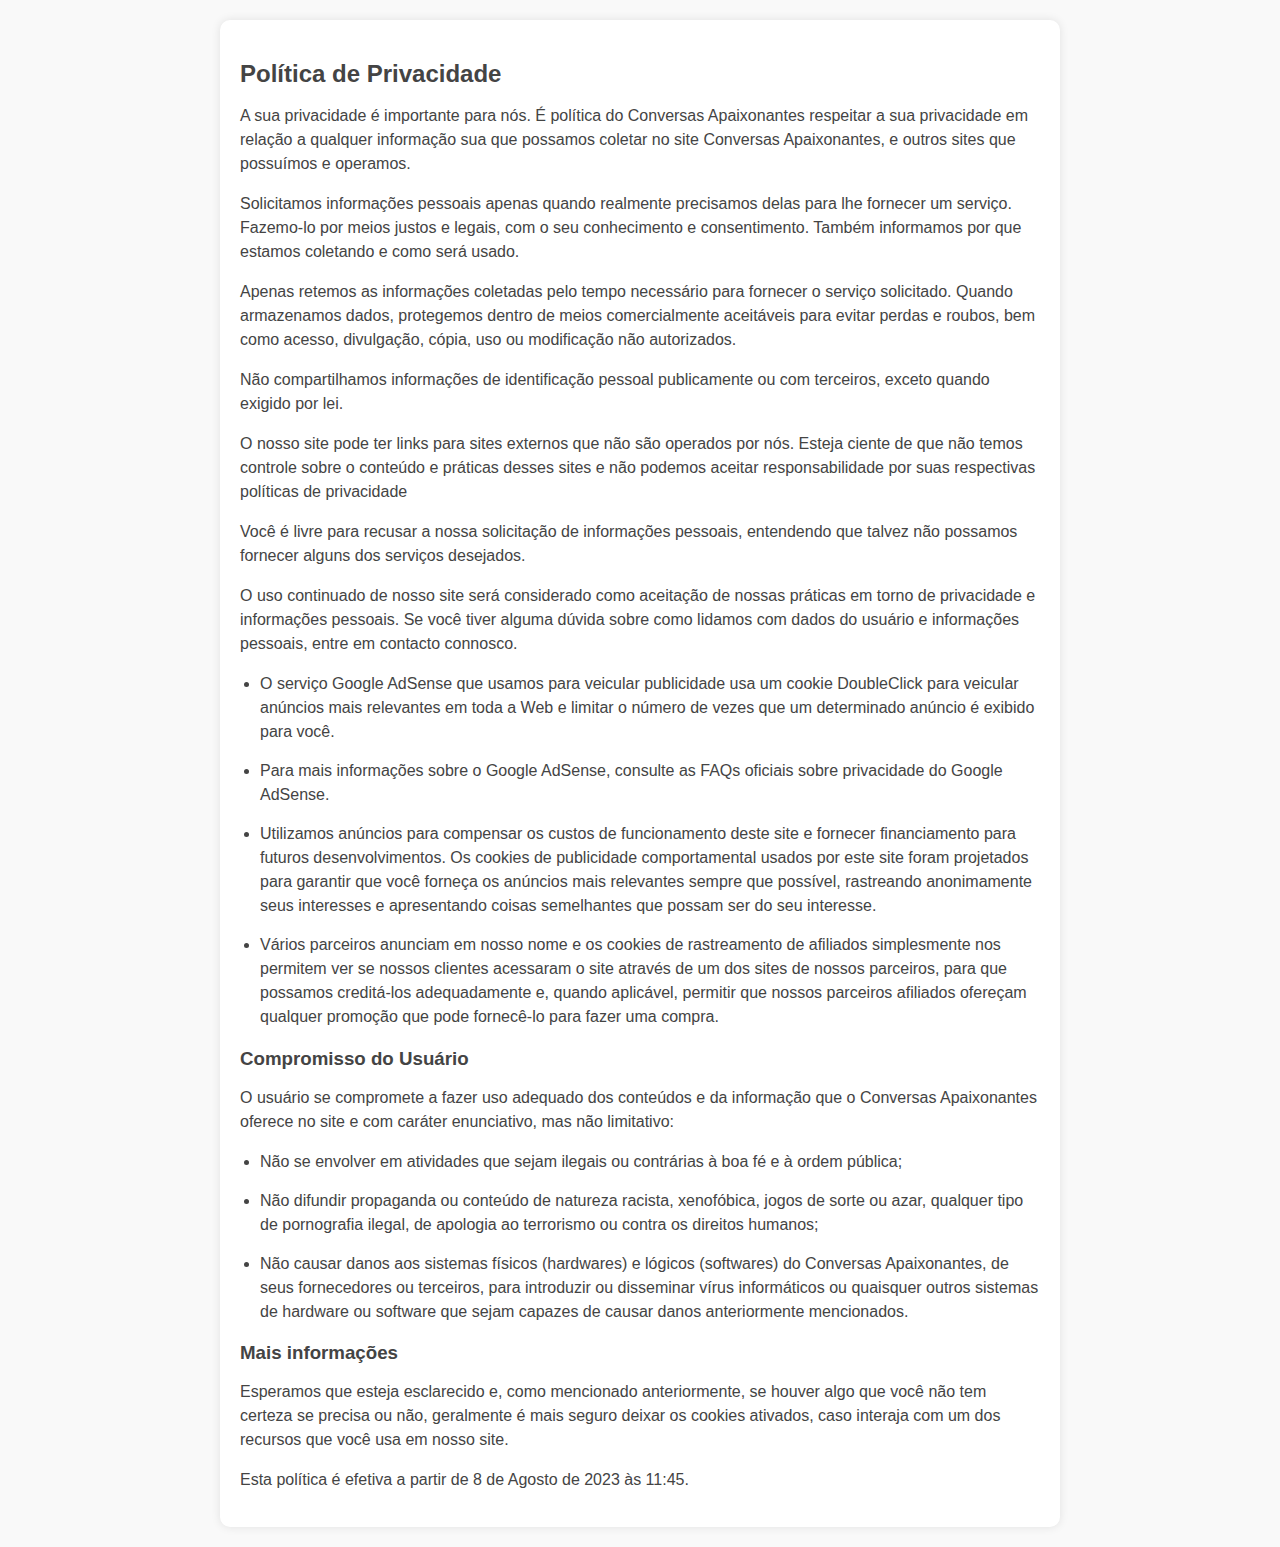
<file: pages/privacidade.html>
<!DOCTYPE html>
<html lang="pt-BR">
  <head>
    <meta charset="UTF-8">
    <meta name="viewport" content="width=device-width, initial-scale=1.0">

    <title>Política de Privacidade - Conversas Apaixonantes</title>

    <style>
      body {
        font-family: Arial, sans-serif;
        color: #444;
        background-color: #f9f9f9;
        margin: 0;
        padding: 20px;
      }

      .container {
        max-width: 800px;
        margin: 0 auto;
        background-color: #fff;
        padding: 20px;
        border-radius: 10px;
        box-shadow: 0 0 10px rgba(0, 0, 0, 0.1);
      }

      h2, h3 {
        color: #444;
        margin-bottom: 10px;
      }

      a {
        color: #444;
        text-decoration: none;
      }

      p, ul, li {
        color: #444;
        font-size: 16px;
        line-height: 1.5;
        margin-bottom: 15px;
      }

      ul {
        padding-left: 20px;
      }
    </style>
  </head>

  <body>
    <div class="container">
      <h2>Política de Privacidade</h2>
      <p>A sua privacidade é importante para nós. É política do Conversas Apaixonantes respeitar a sua privacidade em relação a qualquer informação sua que possamos coletar no site <a href="https://cursodoamor.com.br/conversasapaixonantes">Conversas Apaixonantes</a>, e outros sites que possuímos e operamos.</p>

      <p>Solicitamos informações pessoais apenas quando realmente precisamos delas para lhe fornecer um serviço. Fazemo-lo por meios justos e legais, com o seu conhecimento e consentimento. Também informamos por que estamos coletando e como será usado.</p>

      <p>Apenas retemos as informações coletadas pelo tempo necessário para fornecer o serviço solicitado. Quando armazenamos dados, protegemos dentro de meios comercialmente aceitáveis para evitar perdas e roubos, bem como acesso, divulgação, cópia, uso ou modificação não autorizados.</p>

      <p>Não compartilhamos informações de identificação pessoal publicamente ou com terceiros, exceto quando exigido por lei.</p>

      <p>O nosso site pode ter links para sites externos que não são operados por nós. Esteja ciente de que não temos controle sobre o conteúdo e práticas desses sites e não podemos aceitar responsabilidade por suas respectivas políticas de privacidade</p>

      <p>Você é livre para recusar a nossa solicitação de informações pessoais, entendendo que talvez não possamos fornecer alguns dos serviços desejados.</p>

      <p>O uso continuado de nosso site será considerado como aceitação de nossas práticas em torno de privacidade e informações pessoais. Se você tiver alguma dúvida sobre como lidamos com dados do usuário e informações pessoais, entre em contacto connosco.</p>

      <ul>
        <li>O serviço Google AdSense que usamos para veicular publicidade usa um cookie DoubleClick para veicular anúncios mais relevantes em toda a Web e limitar o número de vezes que um determinado anúncio é exibido para você.</li>
        <li>Para mais informações sobre o Google AdSense, consulte as FAQs oficiais sobre privacidade do Google AdSense.</li>
        <li>Utilizamos anúncios para compensar os custos de funcionamento deste site e fornecer financiamento para futuros desenvolvimentos. Os cookies de publicidade comportamental usados por este site foram projetados para garantir que você forneça os anúncios mais relevantes sempre que possível, rastreando anonimamente seus interesses e apresentando coisas semelhantes que possam ser do seu interesse.</li>
        <li>Vários parceiros anunciam em nosso nome e os cookies de rastreamento de afiliados simplesmente nos permitem ver se nossos clientes acessaram o site através de um dos sites de nossos parceiros, para que possamos creditá-los adequadamente e, quando aplicável, permitir que nossos parceiros afiliados ofereçam qualquer promoção que pode fornecê-lo para fazer uma compra.</li>
      </ul>

      <h3>Compromisso do Usuário</h3>
      <p>O usuário se compromete a fazer uso adequado dos conteúdos e da informação que o Conversas Apaixonantes oferece no site e com caráter enunciativo, mas não limitativo:</p>

      <ul>
        <li>Não se envolver em atividades que sejam ilegais ou contrárias à boa fé e à ordem pública;</li>
        <li>Não difundir propaganda ou conteúdo de natureza racista, xenofóbica, jogos de sorte ou azar, qualquer tipo de pornografia ilegal, de apologia ao terrorismo ou contra os direitos humanos;</li>
        <li>Não causar danos aos sistemas físicos (hardwares) e lógicos (softwares) do Conversas Apaixonantes, de seus fornecedores ou terceiros, para introduzir ou disseminar vírus informáticos ou quaisquer outros sistemas de hardware ou software que sejam capazes de causar danos anteriormente mencionados.</li>
      </ul>

      <h3>Mais informações</h3>
      <p>Esperamos que esteja esclarecido e, como mencionado anteriormente, se houver algo que você não tem certeza se precisa ou não, geralmente é mais seguro deixar os cookies ativados, caso interaja com um dos recursos que você usa em nosso site.</p>
      <p>Esta política é efetiva a partir de 8 de Agosto de 2023 às 11:45.</p>
    </div>
  </body>
</html>
</file>
<file: src/styles/desktop-min.css>
#reasons .column.main>p,#structure .row.item .column.text ul li,#with .column.difference h6{text-transform:uppercase;text-transform:uppercase}h1{font-size:54px}h2{font-size:45px}h3{font-size:37px}h4{font-size:31px}h5{font-size:26px}h6{font-size:22px}p{font-size:18px}#offer .row.tables .column.table h4 span,#warranty .row.main .column.text span.small,small{font-size:15px}nav{width:100%;padding-top:8px}nav .img{margin:0 auto}footer .column.main .row.main .img,footer .column.main .row.main .img img,nav .img,nav .img img{width:176px;height:57px}#header .container{padding:0 132px}#header .row.main{gap:24px}#header .column.main{width:676px;align-items:flex-start;gap:64px}#done .column.main,#header .column.hero,#structure .row.item .column.text{align-items:flex-start;gap:32px}#foryou .column.items .row.item:nth-child(odd) i,#header .column.hero h3,#offer .row.tables .column.table h4,#offer .row.tables .column.table h4 span,#offer .row.tables .column.table:last-child .column.items .row.item i,#offer .row.tables .column.table:last-child a.row:hover i,#offer .row.tables .column.table:last-child>h4,#offer .row.tables .column.table:last-child>h4 span{color:var(--color-primary-1)}#header .column.hero h3,#header .column.hero h3 span,#reasons .column.main>p del{font-weight:700}#about .column.content .row p,#about .column.title p,#foryou .column.title p,#header .column.hero small,#learn .column.title p,#problem .column.title p,#social .column.title p,#steps .column.title p,#warranty .column.title p{width:576px}#header .row.main .img{height:692px;position:relative}#header .row.main .img img{width:552px;height:692px;position:absolute;top:16px;left:-100px}#header .container>.img{width:100vw;height:100%;position:absolute;top:0;left:0;z-index:-1}#header .container>.img,#header .container>.img img{object-fit:cover;object-position:top}#warning .container{padding:64px 132px;background:linear-gradient(90deg,var(--color-secondary-1) 0,rgba(212,226,78,.8) 23.32%,rgba(212,226,78,.8) 77%,var(--color-secondary-1) 100%)}#offer .column.text,#warning .column.text{gap:8px}#warning .column.text h4{text-align:center;font-weight:800}#warning .column.text p{width:576px;text-align:center;font-weight:400}#offer .row.tables .column.table a.row:hover i,#offer .row.tables .column.table h4,#offer .row.tables .column.table h4 span,#offer .row.tables .column.table:first-child>h4,#offer .row.tables .column.table:first-child>h4 span,#warning .column.text h4,#warning .column.text p,footer .column.main>small{color:var(--color-tertiary-1)}#imagine .container{padding:32px 132px}#done .container,#steps .container,footer .container{padding:64px 132px}#imagine .column.main,#know .column.content,#with .column.difference{gap:32px}#imagine .column.title,footer .column.main .row.main .row.pages{gap:4px}#imagine .column.mid{width:576px;gap:32px}#imagine .column.mid>p,#problem .column.item p,#social .column.content p{text-align:center}#imagine .column.card{width:fit-content;gap:8px;border-radius:4px;border:2px solid var(--color-primary-1);background:linear-gradient(180deg,var(--color-primary) 0,var(--color-primary-1) 100%);box-shadow:0 4px 16px 0 rgba(127,7,145,.25)}#imagine .column.items{padding:32px 16px 16px;gap:8px}#imagine .column.items .row,#with .column.card .row.item,footer .column.main .row.main .row.social{align-items:center;gap:8px}#done .column.text h6,#done .column.text p,#done .column.text p span,#done .column.title h2,#imagine .column.items .row i,#imagine .column.items .row p,#text p span{color:var(--color-white)}#imagine .column.items .row p,#offer .row.tables .column.table .column.items .row.item p{font-weight:600}#imagine .column.card h6{width:100%;padding:4px;border-radius:4px;background:radial-gradient(circle,var(--color-secondary--1) 20%,var(--color-secondary) 100%);box-shadow:0 0 4px 0 var(--color-primary-1) inset;color:var(--color-tertiary-1);text-align:center;line-height:170%;font-weight:700;font-family:'Open Sans',sans-serif}#imagine .column.main>p:last-child{width:576px;color:var(--color-primary-1);text-align:center;font-weight:600}#imagine .container>.img{position:absolute;top:0;right:0;z-index:-1;filter:blur(1px)}#imagine .container>.img::after{width:100%;height:100%;position:absolute;top:0;right:0;background:linear-gradient(90deg,var(--color-white) 0,rgba(243,228,243,0) 50%);content:''}#imagine .container>.img,#imagine .container>.img img{width:508px;height:638px;object-fit:cover}#learn .container,#reasons .container{background:rgba(188,96,186,.15)}#reasons .column.title h2 del{font-weight:700;font-family:'Playfair Display',sans-serif;text-decoration-thickness:1px}#benefits .column.title p,#reasons .column.title p,#structure .column.title p{width:376px}#reasons .column.title p del{text-decoration-thickness:1px;font-weight:300}#reasons .column.main>p{background-color:var(--color-primary-1);color:var(--color-white);width:100%;padding:16px 0;background:var(--color-primary-1);color:var(--color-white);text-align:center;font-weight:700}#know .column.content .row.cards,#offer .row.tables,#problem .row.items,#reasons .row.cards,#with .column.difference .row.cards{justify-content:center;align-items:flex-start;gap:24px}#reasons .row.cards .column.card{width:376px;gap:8px}#reasons .row.cards .column.card .row{padding:8px 16px;justify-content:center;align-items:center;gap:16px;border-radius:4px;border:2px solid var(--color-primary--1);background:linear-gradient(90deg,var(--color-primary) 0,var(--color-primary-1) 100%);box-shadow:0 4px 8px 0 rgba(188,96,186,.5)}#foryou .column.items .row.item i,#learn .row.items .row.item i,#reasons .row.cards .column.card .row i{color:var(--color-primary--1);font-size:32px}#reasons .row.cards .column.card .row h6{color:var(--color-white);font-family:'Open Sans',sans-serif;font-weight:700}#reasons .row.cards .column.card .img,#reasons .row.cards .column.card .img img{width:376px;height:313px;border-radius:4px}#reasons .column.cta{width:fit-content;gap:8px}#reasons .column.cta p{width:388px;color:var(--color-tertiary);text-align:center;font-weight:600}#structure .container{background:linear-gradient(90deg,rgba(188,96,186,.2) 0,rgba(188,96,186,.07) 50%,rgba(188,96,186,.2) 100%)}#done .column.text p,#structure .column.title p span{font-weight:300}#structure .column.content{width:776px;align-items:center;gap:8px}#about .column.content .row,#feedbacks .row.main,#structure .row.item{align-items:center;gap:24px}#about .column.content .row:nth-child(3) p,#structure .row.item:first-child p,#with .row.items .column.left p{text-align:right}#structure .row.item .column.text ul{padding:0 0 0 24px;list-style-type:decimal}#structure .row.item .column.text ul li{color:var(--color-primary-1);font-weight:700}#structure .row.item .img{opacity:.7}#structure .row.item:first-child .img{background-color:var(--color-primary--1)}#structure .row.item:last-child .img{background-color:var(--color-tertiary--1)}#structure .row.item .img img{mix-blend-mode:luminosity}#structure .row.item .img,#structure .row.item .img img{width:376px;height:390px;border-radius:4px}#structure .column.cta,#with .row.items .column{width:fit-content;gap:16px}#structure .column.cta small{width:517px;text-align:center}#done .container{background-color:var(--color-black)}#done .column.title{align-items:flex-start}#done .column.text{width:776px;gap:16px}#done .column.text h6{line-height:170%;font-family:'Open Sans',sans-serif;font-weight:600}#done .column.text h6 span,#with .column.difference h6 span{line-height:170%;font-family:'Open Sans',sans-serif}#done .container>.img{position:absolute;right:0;bottom:0}#done .container>.img,#done .container>.img img{width:508px;height:772px}#steps .row.cards{padding:0 176px;justify-content:center;align-items:center;flex-wrap:wrap;gap:24px}#steps .row.cards .column.card{width:276px;gap:8px;border-radius:4px;border:1px solid var(--color-primary-1);background:linear-gradient(180deg,rgba(243,228,243,.05) 0,rgba(188,96,186,.15) 100%);box-shadow:0 4px 16px 0 rgba(21,0,32,.25)}#steps .row.cards .column.card h4{width:100%;padding:8px;color:var(--color-white);border-radius:4px 4px 0 0;background:linear-gradient(90deg,var(--color-primary-1) 0,var(--color-primary) 100%);text-align:center;font-weight:800}#steps .row.cards .column.card p{width:100%;padding:0 8px 8px;text-align:center;font-weight:300}#social .container .img,#steps .img{position:absolute;top:0;left:0;z-index:-1}#steps .img,#steps .img img{width:408px;height:751px}#steps .img::after{width:101%;height:101%;position:absolute;top:0;right:0;background:radial-gradient(100% 50% at 50% 50%,rgba(243,228,243,0) 60%,var(--color-white) 100%),linear-gradient(0deg,rgba(243,228,243,0) 75%,var(--color-white) 100%),linear-gradient(180deg,rgba(243,228,243,0) 40%,var(--color-white) 95%),linear-gradient(90deg,rgba(243,228,243,0) 30%,var(--color-white) 95%);content:''}#know .column.title p,#with .column.title p{width:776px}#foryou .column.cards,#with .column.content,footer .column.main{align-items:center;gap:32px}#with .column.content h6{width:100%;padding:16px 0;background:linear-gradient(90deg,var(--color-primary--1) 0,var(--color-primary-1) 50%,var(--color-primary--1) 100%);color:var(--color-white);text-align:center;font-family:'Open Sans',sans-serif;font-weight:700}#warranty .row.main,#with .row.items,#with .row.items .column .row.item{justify-content:center;align-items:center;gap:24px}#with .row.items .column.right .row{flex-direction:row-reverse}#with .row.items .column .row.item p{width:276px;font-weight:600}#with .row.items .column .row.item .img,#with .row.items .column .row.item .img img{width:176px;height:117px;border-radius:4px;box-shadow:0 4px 8px 0 rgba(21,0,32,.3)}#with .column.difference h6{width:776px;text-align:center;line-height:170%;font-family:'Open Sans',sans-serif;font-weight:300}#with .column.difference .row.cards .column.card{width:476px;gap:8px;border-radius:4px;border:2px solid var(--color-primary);background:linear-gradient(180deg,rgba(158,17,158,.9) 0,rgba(127,7,145,.9) 100%);transition:box-shadow .5s ease-in-out}#with .column.difference .row.cards .column.card:last-child:hover{transition:box-shadow .5s ease-in-out;box-shadow:0 0 16px 0 rgba(127,7,145,.6)}#with .column.difference .row.cards .column.card h5{width:100%;padding:8px 0;border-radius:4px 4px 0 0;background:linear-gradient(90deg,var(--color-secondary) 0,rgba(212,226,78,.9) 50%,var(--color-secondary) 100%);color:var(--color-primary-1);text-align:center;font-weight:800}#with .column.card .column.items{padding:8px 16px;gap:8px}#with .column.card:first-child .row.item p{text-decoration:line-through;text-decoration-thickness:1px;text-decoration-color:var(--color-primary)}#foryou .column.items .row.item p,#learn .row.items .row.item p,#social .column.content .row.card p,#social .column.content .row.card p a,#with .column.card .row.item p{color:var(--color-white);font-weight:600}#with .column.card .row.item i{color:var(--color-primary--1);font-size:24px}#know .column.content .row.cards .column.card{width:376px;padding:0 0 8px;gap:16px;border-radius:4px;background-color:var(--color-primary);overflow:hidden;transition:transform .5s ease-in-out}#know .column.content .row.cards .column.card:hover{transition:transform .5s ease-in-out;transform:scale(1.05)}#know .column.content .row.cards .column.card .img,#know .column.content .row.cards .column.card .img img{width:376px;height:241px;border-radius:4px;box-shadow:0 4px 8px 0 rgba(21,0,32,.5)}#know .column.content .row.cards .column.card p{padding:0 8px;color:var(--color-white);text-align:center;font-weight:600}#know .column.content>p,#offer .column.text p:last-child{width:576px;text-align:center}#feedbacks .container{padding:64px 132px;background:rgba(188,96,186,.15)}#feedbacks .row.main p{width:476px}#feedbacks .column.carousel{width:676px;height:421px}#feedbacks .column.carousel .imgs{position:relative;justify-content:center;align-items:center;gap:24px}#feedbacks .row.imgs .carousel-item{width:176px;height:315px;position:absolute;border-radius:4px;transition:.6s ease-in-out;z-index:0;object-fit:cover}#feedbacks .row.imgs .carousel-item-1{left:0}#feedbacks .row.imgs .carousel-item-2{width:224px;height:421px;left:calc((676px/2) - (224px/2));box-shadow:0 0 16px 0 rgba(21,0,32,.5);opacity:1;z-index:2}#feedbacks .row.imgs .carousel-item-3{left:500px}#feedbacks .row.imgs .carousel-item-1,#feedbacks .row.imgs .carousel-item-3{width:176px;height:313px;position:absolute;border-radius:4px;filter:blur(2px);opacity:1;z-index:1}#feedbacks .row.imgs .carousel-item:nth-child(n+4){left:0;opacity:0;z-index:0}#feedbacks .column.carousel::after{width:200px;height:100%;position:absolute;top:0;right:-5px;background:linear-gradient(270deg,rgba(235,208,235) 10%,rgba(194,208,226,0) 80%);content:'';z-index:2}#feedbacks .column.carousel::before{width:200px;height:100%;position:absolute;top:0;left:-5px;background:linear-gradient(90deg,rgba(235,208,235) 10%,rgba(194,208,226,0) 80%);content:'';z-index:2}#feedbacks .row.pagination{width:100%;position:absolute;top:0;bottom:0;display:flex;justify-content:space-between;z-index:3}#feedbacks .row.pagination button{background:0 0}#feedbacks .row.pagination button i{color:var(--color-primary-1);font-size:32px}#feedbacks .row.pagination button:last-child{transform:rotateY(180deg)}#feedbacks .container>.img{position:absolute;right:0;bottom:0;z-index:2}#benefits .img-right,#foryou .container>.img,#text .img{z-index:-1;position:absolute}#feedbacks .container>.img,#feedbacks .container>.img img{width:308px;height:401px}#benefits .container{padding:64px 100px}#benefits .row.cards{justify-content:center;flex-wrap:wrap;gap:24px}#benefits .row.cards .column.card{width:376px;justify-content:flex-start;gap:16px;border-radius:4px;border:1px solid var(--color-primary--1);background:var(--color-white);transition:transform .5s ease-in-out}#benefits .row.cards .column.card:hover{transition:transform .5s ease-in-out;transform:perspective(4000px) rotateY(-8deg)}#benefits .row.cards .column.card .row{padding:16px 0;justify-content:center;align-items:center;gap:16px;border-radius:4px 4px 0 0;background:var(--color-primary--1);box-shadow:0 4px 8px 0 rgba(21,0,32,.3)}#benefits .row.cards .column.card .row i{color:var(--color-white);font-size:32px}#benefits .row.cards .column.card .row h5{color:var(--color-white);text-align:center;font-weight:900}#benefits .row.cards .column.card p{padding:0 16px 8px;color:var(--color-black);text-align:center;font-weight:400}#benefits .img-right{bottom:0;right:0}#benefits .img-right::after{width:101%;height:101%;position:absolute;right:0;bottom:0;background:linear-gradient(0deg,rgba(243,228,243,0) 66.04%,var(--color-white) 94.5%),linear-gradient(270deg,rgba(243,228,243,0) 66.04%,var(--color-white) 97.19%);content:''}#benefits .img-right,#benefits .img-right img{width:508px;height:572px}#learn .row.items{width:776px;justify-content:center;flex-wrap:wrap;gap:24px}#learn .row.items .row.item{width:376px;padding:8px 16px;align-items:center;gap:8px;border-radius:4px;border:2px solid var(--color-primary--1);background:linear-gradient(90deg,var(--color-primary) 0,var(--color-primary-1) 100%);box-shadow:0 4px 8px 0 rgba(188,96,186,.5)}#learn .container>.img{position:absolute;bottom:0;left:0}#learn .container>.img,#learn .container>.img img{width:408px;height:603px}#social .column.content{width:776px;align-items:center;gap:32px}#social .column.content .row.card{width:576px;padding:32px 16px;border-radius:4px;border:2px solid var(--color-tertiary--1);background-color:var(--color-tertiary-1);box-shadow:0 4px 8px 0 rgba(21,0,32,.5)}#social .column.content .row.card i{position:absolute;color:var(--color-primary--1);font-size:32px}#social .column.content .row.card i:first-child{top:-16px;left:-16px}#social .column.content .row.card i:last-child{bottom:-16px;right:-16px}#social .column.content .row.card p a,footer .column.main .row.main .row.pages small a{text-decoration:underline}#social .container .img::after{width:101%;height:100%;position:absolute;top:0;right:0;background:radial-gradient(110% 68% at 32% 50%,rgba(243,228,243,0) 57%,var(--color-white) 100%),linear-gradient(270deg,var(--color-white) 4%,rgba(243,228,243,0) 50%);content:''}#social .container .img,#social .container .img img{width:408px;height:100%;object-fit:cover}#text .container{padding:64px 132px;background:linear-gradient(90deg,var(--color-black) 50%,rgba(156,7,7,.2) 100%);overflow:hidden}#text p{width:676px;color:var(--color-white);font-weight:400}#text .img{top:0;right:0}#text .img #text .img img{width:886px;height:252px}#problem .column.item{width:276px;gap:8px}#problem .column.item:last-child p{color:var(--color-primary-1);font-weight:600}#problem .column.item .img,#problem .column.item .img img{width:100%;height:76px;border-radius:4px}#faq .column.faq .column.q-a .row.question,#problem .column.text{gap:16px}#problem .column.text h6{width:100%;padding:8px 0;background-color:var(--color-tertiary-1);color:var(--color-white);text-align:center;font-family:'Open Sans',sans-serif;font-weight:700}#foryou .column.cards>p,#offer .column.text p:first-child{padding:16px 0;text-transform:uppercase;text-align:center}#about .column.main p.last,#problem .column.text p{width:776px;text-align:center}#foryou .column.items{width:576px;padding:32px 0;gap:8px;border-radius:4px;border:1px solid var(--color-primary-1);background:linear-gradient(100deg,rgba(158,17,158,.5) 0,rgba(184,30,26,.5) 100%);box-shadow:0 0 8px 0 var(--color-primary-1) inset}#foryou .column.items .row.item{padding:8px 32px;align-items:center;gap:16px;background-color:var(--color-primary-1)}#foryou .column.items .row.item:nth-child(odd){background-color:var(--color-white)}#foryou .column.items .row.item:nth-child(odd) p,footer .column.main .row.main .row.pages small,footer .column.main .row.main .row.pages small a{color:var(--color-black)}#foryou .column.cards>p{width:100%;background-color:var(--color-primary);color:var(--color-white);font-weight:700}#foryou .column.cards .row.cards{justify-content:center;gap:24px}#foryou .column.cards .row.card{width:376px;align-items:center;gap:24px;border-radius:4px;border:2px solid var(--color-secondary-1);background:linear-gradient(90deg,var(--color-secondary--1) 0,var(--color-secondary) 100%)}#foryou .column.cards .row.card p{color:var(--color-primary-1);font-weight:700}#foryou .column.cards .row.card .img,#foryou .column.cards .row.card .img img{width:76px;height:76px;border-radius:4px 0 0 4px}#foryou .column.cards .row.card .img::after{width:100%;height:100%;position:absolute;top:0;left:0;content:''}#foryou .container>.img{top:72px;left:0}#foryou .container>.img,#foryou .container>.img img{width:408px;height:570px}#about .container,#offer .container{background-color:rgba(188,96,186,.15)}#offer .row.cards{width:776px;align-items:center;flex-wrap:wrap;gap:24px}#offer .row.cards .row.card{width:376px;padding:8px;border-radius:4px;background:linear-gradient(90deg,var(--color-tertiary-1) 0,var(--color-tertiary) 100%)}#offer .row.cards .row.card h1{position:absolute;top:-44px;left:-8px;color:var(--color-secondary-1);font-weight:800}#offer .row.cards .row.card p{color:var(--color-white);text-align:center;font-weight:300}#offer .column.text p:first-child{width:100%;background:linear-gradient(90deg,var(--color-secondary) 0,var(--color-secondary--1) 50%,var(--color-secondary) 100%);font-weight:600}#offer .row.tables .column.table{width:476px;padding:0 0 32px;gap:32px;border-radius:4px}#offer .row.tables .column.table:first-child{border:2px solid var(--color-tertiary-1);background:linear-gradient(180deg,rgba(188,96,186,0) 85%,rgba(215,50,31,.5) 100%);box-shadow:0 4px 16px 0 var(--color-tertiary-1)}#offer .row.tables .column.table:last-child{border:2px solid var(--color-primary--1);background:linear-gradient(180deg,rgba(188,96,186,0) 85%,rgba(188,96,186,.5) 100%);box-shadow:0 4px 16px 0 var(--color-primary-1)}#offer .row.tables .column.table .row.name{padding:8px 0;justify-content:center;align-items:center;gap:24px;border-radius:4px 4px 0 0}#offer .row.tables .column.table:first-child .row.name{background:linear-gradient(90deg,var(--color-tertiary-1) 0,var(--color-tertiary--1) 50%,var(--color-tertiary-1) 100%)}#offer .row.tables .column.table:last-child .row.name{background:linear-gradient(90deg,var(--color-primary-1) 0,var(--color-primary--1) 50%,var(--color-primary-1) 100%)}#offer .row.tables .column.table .row.name .img,#offer .row.tables .column.table .row.name .img img{width:176px;height:57px;mix-blend-mode:luminosity}#offer .row.tables .column.table .row.name h4{padding:0 0 0 24px;border-left:2px solid var(--color-white);color:var(--color-white);font-weight:800}#offer .row.tables .column.table>h4{font-weight:800}#offer .row.tables .column.table .column.items{padding:0 16px}#offer .row.tables .column.table .column.items .row.item{padding:8px 0;align-items:center;gap:8px}#offer .row.tables .column.table:first-child .column.items .row.item{border-bottom:1px solid var(--color-tertiary--1)}#offer .row.tables .column.table:last-child .column.items .row.item{border-bottom:1px solid var(--color-primary--1)}#offer .row.tables .column.table .column.items .row.item i{width:44px;text-align:center;font-size:32px}#offer .row.tables .column.table:first-child .column.items .row.item i{color:var(--color-tertiary--1)}#offer .row.tables .column.table a.row{height:73px;border-radius:64px;transition:.3s ease-in-out}#offer .row.tables .column.table:last-child a.row{background:linear-gradient(90deg,var(--color-primary-1) 0,var(--color-primary) 100%)}#offer .row.tables .column.table a.row:hover{padding:16px 32px;border:2px solid var(--color-tertiary-1);background:0 0;box-shadow:none;color:var(--color-tertiary-1);transition:.2s ease-in-out}#offer .row.tables .column.table:last-child a.row:hover{padding:16px 32px;border:2px solid var(--color-primary-1);background:0 0;box-shadow:none;color:var(--color-primary-1);transition:.2s ease-in-out}#offer .row.tables .column.table .stamp{width:80px;height:80px;position:absolute;left:-32px;bottom:-32px;display:flex;justify-content:center;align-items:center;border-radius:50%;border:2px solid var(--color-tertiary--1);background:linear-gradient(180deg,rgba(156,7,7,.9) 0,var(--color-tertiary--1) 50%,rgba(156,7,7,.9) 100%);box-shadow:0 0 8px 0 var(--color-tertiary);animation:1.5s linear infinite pulse}#offer .row.tables .column.table .stamp small{color:var(--color-white);text-transform:uppercase;text-align:center;font-weight:700;transform:rotate(-15deg)}@keyframes pulse{0%,100%{transform:scale(1)}50%{transform:scale(1.1)}}#warranty .row.main .column.text{width:676px;align-items:flex-start;gap:16px}#warranty .row.main .column.text h6{color:var(--color-primary-1);line-height:170%;font-family:'Open Sans',sans-serif;font-weight:700}#warranty .row.main .img,#warranty .row.main .img img{width:276px;height:245px}#about .column.content{padding:0 132px;align-items:center;gap:8px}#about .column.content .row:first-child,#about .column.content .row:nth-child(4){justify-content:flex-start}#about .column.content .row:nth-child(3){justify-content:flex-end}#about .column.content .row .img,#about .column.content .row .img img{width:276px;height:276px;border-radius:4px}#about .column.content .row .img img{box-shadow:0 4px 8px 0 rgba(21,0,32,.25)}#about .column.content .row:first-child .img{background-color:var(--color-primary-1)}#about .column.content .row:first-child .img img,#about .column.content .row:nth-child(4) .img img{transform:rotate(-5deg)}#about .column.content .row:nth-child(3) .img{background-color:var(--color-tertiary-1)}#about .column.content .row:nth-child(4) .img:first-child,#disclaimer .container{background-color:var(--color-secondary--1)}#about .column.content .row:nth-child(3) .img img{transform:rotate(5deg)}#about .column.content .row:nth-child(4) .img:last-child{margin:auto 0 0}#about .column.content .row:nth-child(4) .img:last-child,#about .column.content .row:nth-child(4) .img:last-child img{width:176px;height:176px}#about .column.content .row:nth-child(4) .img:last-child img{box-shadow:none}#about .column.content>p{padding:8px 0;color:var(--color-tertiary-1);text-transform:uppercase;text-align:center;font-weight:600}#about .column.main p.first{width:100%;padding:16px 232px;background:linear-gradient(90deg,var(--color-primary) 0,var(--color-primary-1) 50%,var(--color-primary) 100%);color:var(--color-white);text-align:center}#faq .container{padding:64px 0 0}#faq .row.main{align-items:flex-end;gap:24px}#faq .row.main .img,#faq .row.main .img img{width:408px;height:696px;object-fit:cover}#faq .column.faq{width:576px;padding:0 0 64px;gap:4px}#faq .column.faq .column.q-a{padding:16px 32px;border-bottom:2px solid var(--color-primary--1);background-color:var(--color-white);cursor:pointer}#faq .column.faq .column.q-a.open{border-radius:4px;border:2px solid var(--color-primary--1);z-index:2;box-shadow:0 4px 8px 0 rgba(188,96,186,.8);transition:.5s}#faq .column.faq .column.q-a .row.question p{width:100%;color:var(--color-primary-1);font-weight:600}#faq .column.faq .column.q-a .row.question i{color:var(--color-primary);font-size:24px}#faq .column.faq .column.q-a.open .row.question i{color:var(--color-primary--1);transform:rotate(180deg);transition:.3s ease-in-out}#faq .column.faq .column.q-a .answer{width:100%;padding:4px 0 16px}#faq .column.faq .column.q-a .answer p{width:100%;text-align:left}#faq .column.faq .column.q-a:not(.open) .answer{display:none}#disclaimer .container{padding:32px 132px}#disclaimer .container p{text-align:center;font-weight:600}footer .column.main .row.main{justify-content:space-between;align-items:center}footer .column.main .row.main .row{justify-content:center;width:376px}footer .column.main .row.main .row.social i{font-size:32px}
</file>
<file: src/styles/tablet-min.css>
@media (min-width:767px) and (max-width:1199px){h1{font-size:48px}h2{font-size:40px}h3{font-size:33px}h4{font-size:28px}h5{font-size:23px}h6{font-size:19px}p{font-size:16px}#offer .row.tables .column.table>h4 span,#warranty .row.main .column.text span.small,small{font-size:13px}nav .img,nav .img img{width:162px;height:52px}#feedbacks .row.pagination,#header .container,#with .column.difference{padding:0 32px}#about .column.content .row,#header .row.main,#know .column.content .row.cards,#offer .row.tables .column.table .row.name,#structure .row.item,#warranty .row.main,#with .column.difference .row.cards,#with .row.items .column .row.item{gap:20px}#header .column.main{width:523px;gap:64px}#benefits .column.title p,#benefits .row.cards .column.card,#header .column.hero small,#imagine .column.mid>p,#learn .row.items .row.item,#offer .row.cards .row.card,#reasons .column.cta p,#reasons .row.cards .column.card,#social .column.title p,#structure .column.title p,#with .column.difference .row.cards .column.card{width:342px}#header .row.main .img{width:161px;height:606px}#header .row.main .img img{width:418px;height:532px;position:absolute}#benefits .container,#done .container,#steps .container,#warning .container,footer .container{padding:64px 32px}#disclaimer .container,#imagine .container{padding:32px}#imagine .column.main{gap:32px}#imagine .column.items{padding:16px}#imagine .container>.img,#steps .img{top:auto;bottom:0}#imagine .container>.img::after{background:linear-gradient(90deg,var(--color-white) 7%,rgba(243,228,243,0) 100%)}#imagine .container>.img,#imagine .container>.img img{width:374px;height:100%;object-fit:cover}#about .column.title p,#foryou .column.title p,#offer .column.text p:last-child,#offer .row.tables .column.table,#problem .column.title p,#reasons .column.title p,#steps .column.content p,#warranty .column.title p,#with .column.title p,#with .row.items>.column{width:524px}#about .column.main p.first,#reasons .column.main>p{padding:16px 32px}#reasons .row.cards{flex-wrap:wrap}#reasons .row.cards .column.card .img,#reasons .row.cards .column.card .img img{width:342px;height:313px;border-radius:4px;object-fit:cover}#about .column.main p.last,#social .column.content,#structure .column.content{width:100%;padding:0 32px}#structure .row.item .img,#structure .row.item .img img{width:342px;height:390px}#structure .column.cta small{width:454px}#done .column.text,#know .column.title p,#learn .column.title p,#with .column.difference h6{width:100%}#done .container>.img{right:-24px;bottom:210px}#done .container>.img::after{width:100%;height:100%;position:absolute;bottom:0;right:0;background:linear-gradient(180deg,rgba(21,0,32,0) 63%,var(--color-black) 98%);content:''}#done .container>.img,#done .container>.img img{width:268px;height:408px}#done .column.text h6{width:100%;text-align:left}#steps .row.cards{padding:0;gap:20px}#steps .row.cards .column.card{width:252px;background:linear-gradient(180deg,rgba(188,96,186,.8) 0,rgba(243,228,243,.9) 100%);backdrop-filter:blur(1px)}#steps .img::after{width:101%;height:101%;position:absolute;bottom:0;left:0;background:radial-gradient(100% 50% at 50% 50%,rgba(243,228,243,0) 63%,var(--color-white) 100%),linear-gradient(0deg,rgba(243,228,243,0) 76%,var(--color-white) 100%),linear-gradient(180deg,rgba(243,228,243,0) 38%,var(--color-white) 98%),linear-gradient(90deg,rgba(243,228,243,0) 33%,var(--color-white) 97%);content:''}#steps .img,#steps .img img{width:465px;height:751px}#with .row.items{flex-direction:column;gap:16px}#with .row.items .column .row.item:last-child{flex-direction:row-reverse}#with .row.items .column.left .row.item:first-child p,#with .row.items .column.right .row.item:first-child p{text-align:right}#with .row.items .column.left p{text-align:left}#with .row.items .column.right .row{flex-direction:row}#with .row.items .column .row.item .img,#with .row.items .column .row.item .img img{width:252px;height:192px;object-fit:cover}#know .column.content .row.cards .column.card{width:342px;gap:8px}#know .column.content .row.cards .column.card .img,#know .column.content .row.cards .column.card .img img{width:342px;height:241px}#know .column.content{gap:64px}#feedbacks .row.main p,#know .column.content>p,#social .column.content p{width:524px;text-align:center}#feedbacks .container{padding:64px 32px 164px}#feedbacks .row.main{flex-direction:column;gap:32px}#feedbacks .column.carousel{width:100%;height:381px}#feedbacks .row.imgs .carousel-item,#feedbacks .row.imgs .carousel-item-1,#feedbacks .row.imgs .carousel-item-3{width:151px;height:285px}#feedbacks .row.imgs .carousel-item-2{width:202px;height:381px;left:calc((704px/2) - (202px/2))}#feedbacks .row.imgs .carousel-item-1{left:64px}#feedbacks .row.imgs .carousel-item-3{left:489px}#feedbacks .row.imgs .carousel-item:nth-child(n+4){left:0}#feedbacks .column.carousel::after{width:151px;height:100%;position:absolute;top:0;right:56px;background:linear-gradient(270deg,rgba(235,208,235) 10%,rgba(194,208,226,0) 80%);content:'';z-index:2}#feedbacks .column.carousel::before{width:151px;height:100%;position:absolute;top:0;left:56px;background:linear-gradient(90deg,rgba(235,208,235) 10%,rgba(194,208,226,0) 80%);content:'';z-index:2}#feedbacks .container>.img{right:-64px}#feedbacks .container>.img,#feedbacks .container>.img img{width:342px;height:445px}#benefits .row.cards{padding:0 0 200px;gap:20px}#benefits .img-right::after{width:100%;height:101%;position:absolute;right:0;bottom:0;background:radial-gradient(50% 50% at 50% 50%,rgba(243,228,243,0) 0,rgba(243,228,243,.2) 100%),linear-gradient(0deg,rgba(243,228,243,0) 64%,var(--color-white) 93%);content:''}#benefits .img-right,#benefits .img-right img{width:100%;height:575px}#learn .row.items{width:100%;padding:0 32px 0 0;flex-direction:column;align-items:flex-end;gap:16px}#learn .container>.img{position:absolute;bottom:0;left:0}#learn .container>.img,#learn .container>.img img{width:374px;height:552px}#social .column.main{gap:200px}#social .column.content .row.card{width:342px;padding:16px}#social .container .img{top:0;bottom:0;margin:auto 0}#social .container .img::after{width:101%;height:101%;left:0;bottom:0;top:0;margin:auto 0;background:radial-gradient(50% 68% at 32% 50%,rgba(243,228,243,0) 40%,var(--color-white) 100%),linear-gradient(0deg,var(--color-white) 3%,rgba(243,228,243,0) 40%),linear-gradient(180deg,var(--color-white) 3%,rgba(243,228,243,0) 40%),linear-gradient(270deg,var(--color-white) 3%,rgba(243,228,243,0) 60%)}#social .container .img,#social .container .img img{width:374px;height:478px;object-fit:cover}#text .container{padding:64px 32px;background:linear-gradient(98deg,#150020 49%,rgba(156,7,7,.15) 100%)}#text p,#warranty .row.main .column.text{width:433px}#foryou .column.cards .row.cards,#problem .row.items{flex-wrap:wrap;gap:20px}#problem .column.item{width:252px}#problem .column.text p{width:100%;padding:0 32px;text-align:center}#foryou .column.items{width:342px;margin:0 32px 0 auto;padding:16px 0}#foryou .column.cards .row.card{width:342px;gap:20px}#foryou .column.cards .row.card .img,#foryou .column.cards .row.card .img img{width:71px;height:76px}#foryou .container>.img{position:absolute;top:auto;bottom:322px;left:0;z-index:-1}#foryou .container>.img,#foryou .container>.img img{width:374px;height:522px}#offer .row.cards{width:100%;justify-content:center;gap:20px}#offer .row.cards .row.card h1{top:-40px;left:-8px}#offer .row.tables{width:100%;flex-direction:column;align-items:center;gap:64px}#offer .row.tables .column.table .row.name .img,#offer .row.tables .column.table .row.name .img img{width:160px;height:51px}#offer .row.tables .column.table:last-child .row.name .img,#offer .row.tables .column.table:last-child .row.name .img img{mix-blend-mode:luminosity}#offer .row.tables .column.table .row.name h4{padding:0 0 0 20px}#offer .row.tables .column.table .stamp{width:72px;height:72px;right:-32px;bottom:-32px}#warranty .row.main .img,#warranty .row.main .img img{width:251px;height:245px}#about .column.content{padding:0 32px;gap:32px}#about .column.content .row .img,#about .column.content .row .img img{width:252px;height:252px}#about .column.content .row:nth-child(4) .img:last-child{position:absolute;bottom:-64px;right:0}#about .column.content .row:nth-child(4) .img:last-child,#about .column.content .row:nth-child(4) .img:last-child img{width:147px;height:147px}#faq .container{padding:64px 0 0}#faq .row.main{padding:0 32px;justify-content:flex-end;gap:20px}#faq .row.main .img{position:absolute;left:0;bottom:0;z-index:2}#faq .row.main .img,#faq .row.main .img img{width:342px;height:580px}#faq .column.faq{width:432px}#faq .column.faq .column.q-a .row.question i{color:var(--color-primary);font-size:24px}footer .column.main .row.main{flex-direction:column;justify-content:center;align-items:center;gap:32px}footer .column.main .row.main .row{width:100%;justify-content:center}footer .column.main .row.main .img,footer .column.main .row.main .img img{width:161px;height:51px}}
</file>
<file: src/styles/mobile-min.css>
@media (min-width:320px) and (max-width:767px){h1{font-size:42px}h2{font-size:35px}h3{font-size:29px}#benefits .row.cards .column.card .row i,#learn .row.items .row.item i,#reasons .row.cards .column.card .row i,h4{font-size:24px}h5{font-size:20px}h6{font-size:17px}#structure .row.item .column.text ul li,p{font-size:14px}#offer .row.tables .column.table>h4 span,#warranty .row.main .column.text span.small,small{font-size:12px}footer .column.main .row.main .img,footer .column.main .row.main .img img,nav .img,nav .img img{width:136px;height:44px}#about .column.title,#foryou .column.title,#header .container,#know .column.title,#learn .column.title,#offer .column.title,#problem .column.title,#reasons .column.content,#reasons .column.title,#steps .column.lines,#warranty .column.title,#with .column.title{padding:0 16px}#header .row.main{padding:32px 0 132px;gap:16px}#header .column.main{width:100%;align-items:center;gap:164px}#header .column.hero{align-items:center;gap:16px}#header .column.hero h3{text-align:center;font-size:24px}#feedbacks .row.main p,#header .column.hero small,#text p{width:100%;text-align:center}#header .row.main .img{position:absolute;bottom:-16px;right:-81px;z-index:-1}#header .row.main .img,#header .row.main .img img{width:303px;height:386px}#header .row.main .img img{top:auto;left:auto}#header .column.main>a,#offer .row.tables .column.table a.row:hover,#offer .row.tables .column.table:last-child a.row:hover,#reasons .column.cta a{padding:8px}#header .container>.img{z-index:-2}#benefits .container,#faq .container,#imagine .container,#steps .container,#structure .container,#warning .container,footer .container{padding:64px 16px}#about .column.content .row p,#about .column.title p,#benefits .column.title p,#faq .column.faq,#foryou .column.title p,#imagine .column.main>p:last-child,#know .column.title p,#learn .column.title p,#learn .row.items .row.item,#offer .row.cards .row.card,#offer .row.tables .column.table,#problem .column.item,#problem .column.title p,#reasons .column.content>p,#reasons .column.cta,#reasons .column.title p,#reasons .row.cards .column.card,#steps .column.title p,#structure .column.cta small,#warning .column.text p,#warranty .column.title p,#with .column.difference .row.cards .column.card,#with .column.title p,#with .row.items .column,#with .row.items .column .row.item p{width:100%}#imagine .column.main,#know .column.content{gap:64px}#imagine .column.mid,#structure .column.content{width:100%;gap:16px}#imagine .column.card{opacity:.9}#foryou .column.cards>p,#imagine .column.items,#offer .column.text p:first-child,#reasons .column.main>p{padding:16px}#imagine .container>.img,#steps .img{top:auto;bottom:0}#imagine .container>.img::after{background:linear-gradient(180deg,var(--color-white) 0,rgba(243,228,243,0) 50%,var(--color-white) 100%)}#imagine .container>.img,#imagine .container>.img img{width:320px;height:549px;object-fit:cover;opacity:.8}#reasons .column.cta p,#structure .column.title p{width:100%;padding:0 16px}#learn .column.lines,#reasons .column.lines,#structure .column.lines{padding:0 32px}#reasons .row.cards{padding:0 16px;flex-wrap:wrap;gap:16px}#foryou .column.items .row.item,#reasons .row.cards .column.card .row{padding:8px;gap:8px}#reasons .row.cards .column.card .img,#reasons .row.cards .column.card .img img,#warranty .row.main .img,#warranty .row.main .img img{width:288px;height:200px}#reasons .row.cards .column.card p,footer .column.main>small{text-align:center}#reasons .column.cta p{max-width:343px}#structure .row.item{flex-direction:column;gap:16px}#structure .row.item:last-child{flex-direction:column-reverse}#about .column.content .row:nth-child(3) p,#done .column.text h6,#done .column.text p,#done .column.title h2,#structure .row.item:first-child p,#with .row.items .column.left p{text-align:left}#structure .row.item .column.text{gap:16px}#about .column.content .row .img,#about .column.content .row .img img,#structure .row.item .img,#structure .row.item .img img{width:288px;height:288px}#done .container{padding:164px 16px 32px}#done .column.main{align-items:center}#done .column.title{align-items:flex-start;z-index:2}#done .column.text{width:100%;z-index:2}#done .container>.img{top:-151px;right:-29px;bottom:auto}#done .container>.img::after{width:100%;height:100%;position:absolute;top:0;right:0;background:linear-gradient(180deg,rgba(21,0,32,0) 42.78%,#150020 93.4%);content:''}#done .container>.img,#done .container>.img img{width:228px;height:346px}#steps .row.cards{width:100%;padding:0;gap:16px}#steps .row.cards .column.card{width:100%;background:linear-gradient(180deg,rgba(188,96,186,.8) 0,rgba(243,228,243,.9) 100%);backdrop-filter:blur(1px)}#steps .img::after{width:100%;height:100%;position:absolute;top:0;right:0;background:radial-gradient(101.53% 50% at 50% 50%,rgba(243,228,243,0) 62%,var(--color-white) 100%),linear-gradient(0deg,rgba(243,228,243,0) 75%,var(--color-white) 100%),linear-gradient(180deg,rgba(243,228,243,0) 37%,var(--color-white) 97.8%),linear-gradient(90deg,rgba(243,228,243,0) 33%,var(--color-white) 97.49%);content:''}#steps .img,#steps .img img{width:320px;height:584px}#with .column.content h6{width:100%;padding:16px;background:linear-gradient(90deg,var(--color-primary) 0,var(--color-primary-1) 50%,var(--color-primary) 100%)}#with .row.items{padding:0 16px;flex-direction:column;gap:16px}#with .row.items .column .row.item{width:fit-content;gap:20px}#with .row.items .column .row.item:last-child{flex-direction:row-reverse}#with .row.items .column.left .row.item:first-child p,#with .row.items .column.right .row.item:first-child p{text-align:right}#with .row.items .column.right .row{flex-direction:row}#with .row.items .column .row.item .img,#with .row.items .column .row.item .img img{width:136px;height:136px}#with .column.difference{gap:32px}#know .column.content>p,#problem .column.text p,#social .column.title p,#warranty .row.main .column.text,#with .column.difference h6{width:100%;padding:0 16px}#with .column.difference .row.cards{padding:0 16px;flex-direction:column;justify-content:center;align-items:center;gap:16px}#know .column.content .row.cards{padding:0 16px;flex-direction:column;align-items:center;gap:16px}#know .column.content .row.cards .column.card{width:100%;max-width:343px;gap:4px}#know .column.content .row.cards .column.card .img,#know .column.content .row.cards .column.card .img img{width:100%;height:144px;object-fit:cover}#feedbacks .container{padding:32px 16px 264px}#feedbacks .row.main{flex-direction:column;gap:32px}#feedbacks .column.carousel{width:100%;height:371px}#feedbacks .row.imgs .carousel-item,#feedbacks .row.imgs .carousel-item-1,#feedbacks .row.imgs .carousel-item-3{width:148px;height:279px}#feedbacks .row.imgs .carousel-item-2{width:198px;height:371px;left:calc((288px/2) - (198px/2))}#feedbacks .row.imgs .carousel-item-1{left:-122px}#feedbacks .row.imgs .carousel-item-3{left:262px}#feedbacks .row.imgs .carousel-item:nth-child(n+4){left:auto;right:0}#feedbacks .column.carousel::after,#feedbacks .column.carousel::before{background:0 0}#feedbacks .container>.img{right:-32px}#feedbacks .container>.img,#feedbacks .container>.img img{width:288px;height:375px}#benefits .row.cards{padding:0 0 132px;gap:16px}#benefits .img-right,#benefits .img-right img{width:320px;height:360px}#benefits .img-right::after{background:linear-gradient(0deg,rgba(243,228,243,0) 74%,var(--color-white) 95%)}#learn .column.main{gap:208px}#learn .row.items{width:100%;padding:0 16px;gap:16px}#learn .container>.img{top:192px;left:-52px;bottom:auto;z-index:-1}#learn .container>.img::after{width:101%;height:101%;position:absolute;right:0;bottom:0;background:linear-gradient(180deg,rgba(235,208,234,0) 75%,var(--color-white) 97%);content:''}#learn .container>.img,#learn .container>.img img{width:320px;height:467px}#social .column.main{gap:232px}#social .column.content{width:100%;padding:0 16px;gap:64px}#social .column.content .row.card{width:100%;padding:16px}#social .container .img{top:157px}#social .container .img::after{background:linear-gradient(0deg,rgba(243,228,243,0) 66%,var(--color-white) 94%),linear-gradient(180deg,rgba(243,228,243,0) 69%,var(--color-white) 97%)}#social .container .img,#social .container .img img{width:320px;height:487px;object-fit:cover}#text .container{padding:32px 16px 164px;background:linear-gradient(180deg,#150020 0,rgba(21,0,32,.95) 53.4%,rgba(156,7,7,.01) 100%)}#offer .row.tables,#problem .row.items{flex-direction:column;align-items:center;gap:32px;padding:0 16px}#problem .column.item .img,#problem .column.item .img img{width:100%;height:88px}#foryou .column.items{width:calc(100% - 32px);padding:16px 0}#foryou .column.cards .row.cards{justify-content:center;flex-wrap:wrap;gap:16px}#foryou .column.cards .row.card{width:288px;gap:16px}#foryou .column.cards .row.card .img,#foryou .column.cards .row.card .img img{width:61px;height:61px}#foryou .container>.img{top:280px;left:-64px}#foryou .container>.img,#foryou .container>.img img{width:320px;height:451px}#offer .row.cards{width:100%;padding:0 16px;align-items:center;flex-wrap:wrap}#offer .row.cards .row.card h1{top:-32px}#offer .column.text{gap:8px}#about .column.main p.last,#offer .column.text p:last-child{width:100%;padding:0 16px;text-align:center}#offer .row.tables .column.table .row.name{padding:8px 0;gap:16px}#offer .row.tables .column.table .row.name .img,#offer .row.tables .column.table .row.name .img img{width:121px;height:39px}#offer .row.tables .column.table .row.name h4{padding:0 0 0 16px}#offer .row.tables .column.table .column.items .row.item i{width:32px;font-size:24px}#offer .row.tables .column.table a.row{height:auto}#offer .row.tables .column.table .stamp{width:72px;height:72px;right:-32px;bottom:-32px}#warranty .row.main{flex-direction:column-reverse;gap:32px}#about .column.content{padding:0 16px 16px;gap:64px}#about .column.content .row{flex-direction:column;align-items:center;gap:16px}#about .column.content .row:nth-child(3){flex-direction:column-reverse;align-items:center}#about .column.content .row:nth-child(4) .img:last-child{position:absolute;right:-16px;bottom:-100px;margin:0}#about .column.content .row:nth-child(4) .img:last-child,#about .column.content .row:nth-child(4) .img:last-child img{width:110px;height:110px}#about .column.main p.first{margin:32px 0;padding:16px;background:linear-gradient(107deg,var(--color-primary-1) 0,var(--color-primary) 100%)}#faq .row.main{align-items:center;gap:0}#faq .row.main .img,#faq .row.main .img img{display:none}#disclaimer .container{padding:32px 16px}footer .column.main .row.main{flex-direction:column;justify-content:center;align-items:center;gap:32px}footer .column.main .row.main .row{width:100%;justify-content:center}}@media (min-width:321px) and (max-width:376px){#header .container>.img,#header .container>.img img{object-position:center}#imagine .container>.img::after{background:linear-gradient(90deg,var(--color-white) 0,rgba(243,228,243,0) 40%),linear-gradient(180deg,var(--color-white) 0,rgba(243,228,243,0) 50%,var(--color-white) 100%)}#reasons .column.lines{padding:0 8px}#reasons .row.cards .column.card .img,#reasons .row.cards .column.card .img img{width:100%;height:auto;object-fit:cover;object-position:top}#structure .column.lines{padding:0}#structure .row.item .img,#structure .row.item .img img,#text .img,#text .img img{width:100%;object-fit:cover}#steps .column.lines{padding:0 32px}#benefits .column.lines,#foryou .column.lines,#know .column.lines,#learn .column.lines,#with .column.lines{padding:0 16px}#with .row.items .column .row.item{gap:16px}#feedbacks .column.lines{padding:0 24px}#feedbacks .row.imgs .carousel-item-2{left:calc((343px/2) - (198px/2))}#feedbacks .row.imgs .carousel-item-1{left:-106px}#feedbacks .row.imgs .carousel-item-3{left:301px}#benefits .img-right,#benefits .img-right img{width:375px;object-fit:cover}#social .container .img,#social .container .img img{width:375px}#text .img{top:auto;bottom:-32px}#foryou .column.items .row.item i{font-size:24px}#foryou .container>.img{top:216px;left:-72px}#foryou .container>.img,#foryou .container>.img img{height:432px}}@media (min-width:377px) and (max-width:426px){#header .container>.img,#header .container>.img img{object-position:center}#imagine .container>.img::after{background:linear-gradient(90deg,var(--color-white) 0,rgba(243,228,243,0) 40%),linear-gradient(180deg,var(--color-white) 0,rgba(243,228,243,0) 50%,var(--color-white) 100%)}#reasons .row.cards .column.card .img,#reasons .row.cards .column.card .img img{width:100%;height:auto;object-fit:cover;object-position:top}#learn .column.lines,#structure .column.lines{padding:0}#benefits .row.cards,#learn .row.items,#offer .row.cards,#social .column.content,#steps .row.cards,#structure .column.content{width:343px}#structure .row.item .img,#structure .row.item .img img,#text .img,#text .img img{width:100%;object-fit:cover}#know .column.lines,#steps .column.lines{padding:0 8px}#with .column.lines{padding:0 44px}#feedbacks .row.imgs .carousel-item-2{left:calc((393px/2) - (198px/2))}#feedbacks .row.imgs .carousel-item-1{left:-106px}#feedbacks .row.imgs .carousel-item-3{left:351px}#benefits .img-right,#benefits .img-right img{width:425px;object-fit:cover}#social .container .img,#social .container .img img{width:425px}#text .img{top:auto;bottom:-64px}#about .column.lines,#faq .column.lines,#offer .column.lines,#problem .column.lines{padding:0 16px}#foryou .column.lines,#warranty .column.lines{padding:0 32px}#foryou .column.items .row.item i{font-size:24px}#foryou .container>.img{top:208px;left:-72px}#foryou .container>.img,#foryou .container>.img img{height:416px}#about .column.content .row:first-child,#about .column.content .row:nth-child(4){align-items:flex-start}#about .column.content .row:nth-child(3){align-items:flex-end}#about .column.content .row:nth-child(3) p{text-align:right}}
</file>
